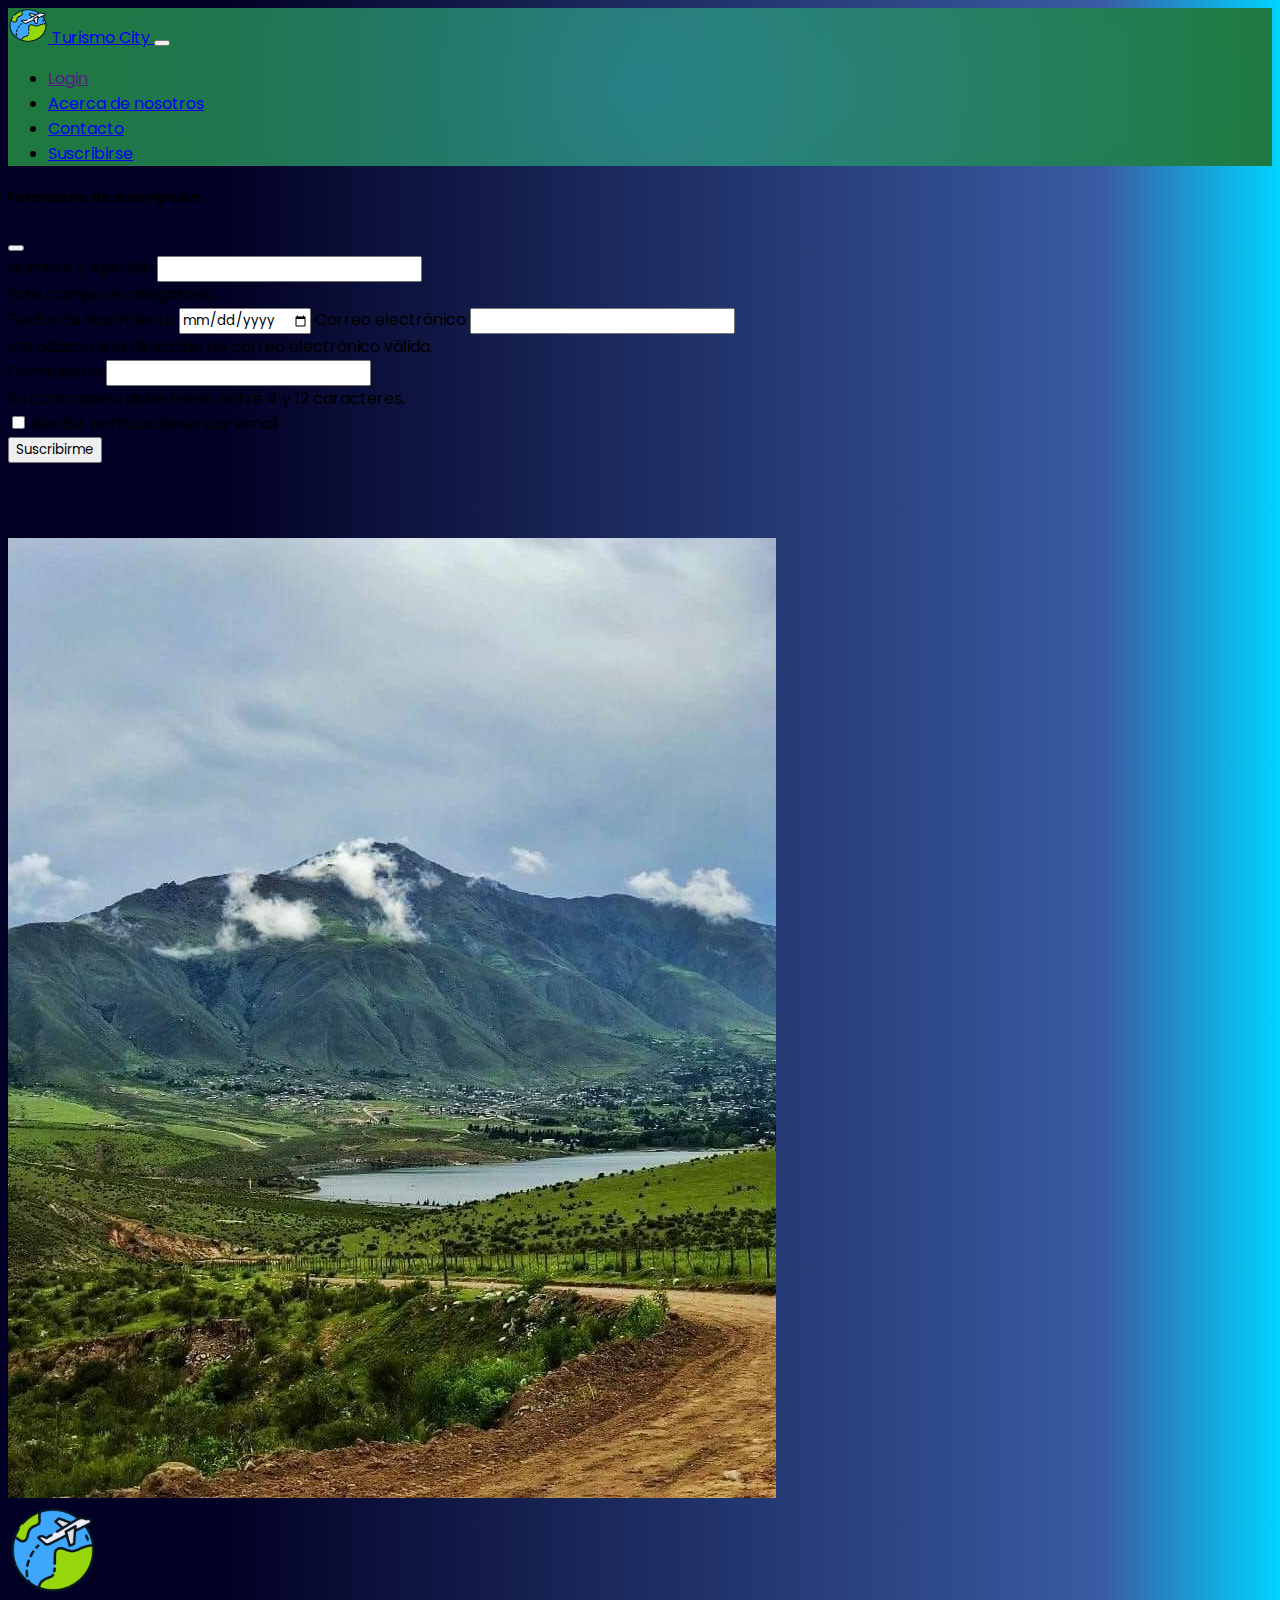
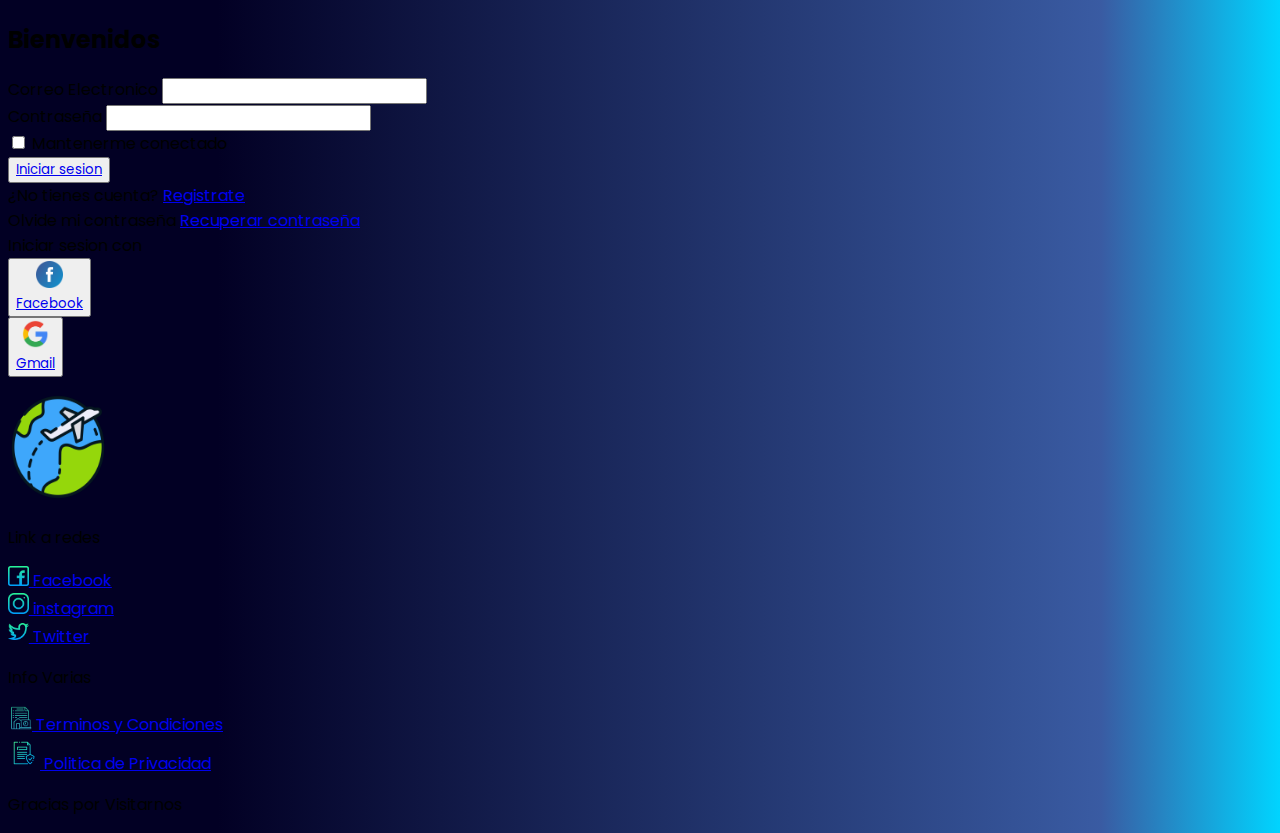
<file: formlogin/index.html>
<!DOCTYPE html>
<html lang="en">
<head>
    <meta charset="UTF-8">
    <meta http-equiv="X-UA-Compatible" content="IE=edge">
    <meta name="viewport" content="width=device-width, initial-scale=1.0">
    <link href="style.css" rel="stylesheet"/>
    <!-- CSS only -->
    <link rel="preconnect" href="https://fonts.googleapis.com">
    <link rel="preconnect" href="https://fonts.gstatic.com" crossorigin>
    <link href="https://fonts.googleapis.com/css2?family=Poppins:wght@200&display=swap" rel="stylesheet">
    <link rel="stylesheet" href="../footer/stylefooternuevo.css">
    <link href="https://cdn.jsdelivr.net/npm/bootstrap@5.1.3/dist/css/bootstrap.min.css" rel="stylesheet" integrity="sha384-1BmE4kWBq78iYhFldvKuhfTAU6auU8tT94WrHftjDbrCEXSU1oBoqyl2QvZ6jIW3" crossorigin="anonymous">
    <title>Turismo City</title>
    <link rel="shortcut icon" href="../naventradafinal/vuelo.png" type="image/x-icon">
    <!-- font-Google -->
    <link rel="preconnect" href="https://fonts.googleapis.com">
    <link rel="preconnect" href="https://fonts.gstatic.com" crossorigin>
    <link href="https://fonts.googleapis.com/css2?family=Poppins:wght@200&display=swap" rel="stylesheet">
</head>
<body>
  <!-- inicio navbar -->
<header>
        <nav class="navbar navbar-expand-lg fixed-top navbar-dark navcol">
          <div class="container-fluid">
              <a class="navbar-brand text-light" href="../index.html">
                  <img src="../naventradafinal/vuelo.png" alt="" width="40" height="35" class="d-inline-block align-text-top">
                  Turismo City
                </a>
            <button class="navbar-toggler" type="button" data-bs-toggle="collapse" data-bs-target="#navbarText" aria-controls="navbarText" aria-expanded="false" aria-label="Toggle navigation">
              <span class="navbar-toggler-icon"></span>
            </button>
            <div class="collapse navbar-collapse" id="navbarText">
              <ul class="navbar-nav ms-auto mb-2 mb-lg-0">
                <li class="nav-item">
                  <a class="nav-link text-light"  href="">Login</a>
                </li>
                <li class="nav-item">
                  <a class="nav-link text-light" href="../sobre-nosotros/sobrenosotros.html">Acerca de nosotros</a>
                </li>
                <li class="nav-item">
                  <a class="nav-link text-light" href="../contacto/contact.html">Contacto</a>
                </li>
                <li class="nav-item">
                  <div><a class="btn btn-warning fw-bold" data-bs-toggle="modal" data-bs-target="#exampleModal" href="#">Suscribirse</a></div>
                </li>
              </ul>
              
            </div>
          </div>
        </nav>
      
        <!-- Modal -->
      <div class="modal fade"  id="exampleModal" tabindex="-1" aria-labelledby="exampleModalLabel" aria-hidden="true">
      <div class="modal-dialog " >
        <div class="modal-content" >
          <div class="modal-header" >
            <h5 class="modal-title" id="exampleModalLabel">Formulario de suscripcion</h5>
            
            
            <button type="button" class="btn-close" data-bs-dismiss="modal" aria-label="Close"></button>
          </div>
          <div class="modal-body" >
              <form class="needs-validation" novalidate>
                  <div class="mb-3">
                      <label for="Nameid" class="form-label">Nombre y Apellido</label>
                      <input type="text" class="form-control" id="Nameid" required minlength="6" maxlength="20">
                      <div class="invalid-feedback">
                        Este campo es obligatorio.
                      </div>
                      <!-- <div class="valid-feedback">
                        Ok.
                      </div> -->
      
                      <label for="FechadeNac" class="form-label">Fecha de Nacimiento</label>
                      <input type="date" class="form-control" id="FechadeNac" required>
                      <!-- <div class="invalid-feedback">
                        Debes ser mayor de 18 años.
                      </div>
                      <div class="valid-feedback">
                        Ok.
                      </div> -->
                      <label for="Email" class="form-label">Correo electrónico</label>
                      <input type="email" class="form-control" id="Email" aria-describedby="emailHelp" required>
                  <div class="invalid-feedback">
                    Introduzca una dirección de correo electrónico válida.
                  </div>
                  <!-- <div class="valid-feedback">
                    Ok.
                  </div> -->
                  <div class="mb-3">
                     <label for="Pass" class="form-label">Contraseña</label>
                     <input type="password" class="form-control" id="Pass" required minlength="4" maxlength="12">
                  </div>
                  <div class="invalid-feedback">
                    Su contraseña debe tener entre 4 y 12 caracteres.
                  </div>
                  <!-- <div class="valid-feedback">
                    Ok.
                  </div> -->
                  <div class="mb-3 form-check">
                      <input type="checkbox" class="form-check-input" id="exampleCheck1">
                      <label class="form-check-label" for="exampleCheck1">Recibir notificaciones por email</label>
                    </div>
                    <div class="modal-footer">  
                      <button type="submit" class="btn btn-primary" >Suscribirme</button>
                    </div>
                </form>
          </div>
        
        </div>
      </div>
      </div>
        
      
      <!-- SCRIPTS -->
      <script>
      // Ejemplo de JavaScript inicial para deshabilitar el envío de formularios si hay campos no válidos
      (function () {
      'use strict'
      
      // Obtener todos los formularios a los que queremos aplicar estilos de validación de Bootstrap personalizados
      var forms = document.querySelectorAll('.needs-validation')
      
      // Bucle sobre ellos y evitar el envío
      Array.prototype.slice.call(forms)
      .forEach(function (form) {
        form.addEventListener('submit', function (event) {
          if (!form.checkValidity()) {
            event.preventDefault()
            event.stopPropagation()
          }
      
          form.classList.add('was-validated')
        }, false)
      })
      })()
      </script>
      
 </header>
 <!-- inicio formlogin -->
<section class="lugar">
    <div class="container w-75 shadow">
        <div class="row">
            <div class="col casa d-none d-lg-block col-md-5 col-lg-5 col-xl-6 rounded">
              <img class="img-fluid" src="../formlogin/fotologin.jpg" alt="" style="height: 100%;">
            </div>
            <div class="col bg-white p-5 rounded-end">
                <div class="text-center">
                    <img src="../naventradafinal/vuelo.png" width="90" alt="">
                </div>
                <h2 class="fw-bold text-center py-5">Bienvenidos</h2>


                <!-- LOGIN-->

                <form action="#">
                    <div class="mb-4">
                        <label for="email" class="form-label">Correo Electronico</label>
                        <input  type="email" class="form-control" name="email" required="">
                    </div>
                    <div class="mb-4">
                        <label for="password" class="form-label">Contraseña</label>
                        <input minlength="4" maxlength="12" type="password" class="form-control" name="password" required="">
                    </div>
                    <div class="mb-4 form-check">
                        <input type="checkbox" name="connected" class="form-check-input">
                        <label for="connected" class="form-check-label">Mantenerme conectado</label>
                    </div>
                    <div class="d-grid">
                        
                        <button type="submit" class="btn btn-primary"><a href="../index.html" class="text-light text-decoration-none">Iniciar sesion</a></button>
                    </div>
                    <div class="my-3">
                        <span>¿No tienes cuenta? <a href="../Pagina 404/cta.html">Registrate</a></span> <br>
                        <span>Olvide mi contraseña <a href="../Pagina 404/cta.html">Recuperar contraseña</a></span>

                    </div>
                 </form>

                 <!-- LOGIN CON REDES SOCIALES -->
                 <div class="container w-100 my-5">
                    <div class="row text-center">
                        <div class="col-12">Iniciar sesion con</div>
                    </div>
                    <div class="row">
                        <div class="col">
                            <button class="btn btn-outline-primary w-100 my-1">
                               <div class="row justify-content-center">
                            <div class="col-6 d-none d-lg-block">
                                <img src="./facebook.png" style="width: 1.7rem; height: 1.7rem;" alt="">
                            </div> 
                            <div class="col-12 col-md-10"><a class="text-dark fw-bold text-decoration-none" href="../Pagina 404/cta.html">Facebook</a>
                            </div>  
                            </div> 
                            </button>
                        </div>
                        <div class="col">
                          <button class="btn btn-outline-danger w-100 my-1">
                                <div class="row justify-content-center">
                             <div class="col-6 d-none d-lg-block">
                                 <img src="./google.png" style="width: 1.7rem; height: 1.7rem;" alt="">
                             </div> 
                             <div class="col-12 col-md-10 text-center"><a class="text-dark fw-bold text-decoration-none" href="../Pagina 404/cta.html">Gmail</a>
                             </div>  
                             </div> 
                             </button>
                        </div>
                    </div>

                 </div>
                </div>
        </div>
    </div>
 </section>  
<!-- inicio footer -->
 <footer>
  <div class="container-fluid">

    <div class="row p-4 pb-2 bg-dark text-white">
        <div class="col-xs-12 col-md-3 col-lg-3 d-flex align-items-end">   
            <img class="imgfooter" src="../naventradafinal/vuelo.png" alt="">
        </div>
    
        <div class="col-xs-12 col-md-3 col-lg-3">   
            <p class="h4 mb-4">Link a redes</p>
            <div class="mb-3">
                <a class="text-secondary text-decoration-none" href="../Pagina 404/cta.html"><img class="" src="../footer/img/facebook.png" alt="" style="width: 1.3rem; height: 1.3rem;"> Facebook</a>
            </div>
            <div class="mb-3">
                <a class="text-secondary text-decoration-none" href="../Pagina 404/cta.html"><img class="" src="../footer/img/instagram (1).png" alt="" style="width: 1.3rem; height: 1.3rem;"> instagram</a>
            </div>
            <div class="mb-3">
                <a class="text-secondary text-decoration-none" href="../Pagina 404/cta.html"><img class="" src="../footer/img/twitter.png" alt="" style="width: 1.3rem; height: 1.3rem;"> Twitter</a>
            </div>
            
        </div>
        <div class="col-xs-12 col-md-3 col-lg-3">   
            <p class="h4 mb-4">Info Varias</p>
            <div class="mb-3">
                <a class="text-secondary text-decoration-none" href="../Pagina 404/cta.html"><img class="" src="../footer/img/terms-and-conditions.png" alt="" style="width: 1.5rem; height: 1.5rem;"> Terminos y Condiciones</a>
            </div>
            <div class="mb-3">
                <a class="text-secondary text-decoration-none" href="../Pagina 404/cta.html"><img class="" src="../footer/img/insurance.png" alt="" style="width: 2rem; height: 2rem;"> Politica de Privacidad</a>
            </div>
        </div>
        <div class="col-xs-12 pt-4">
            <p class="text-white text-center">Gracias por Visitarnos</p>
        </div>
    </div>
</div>
</footer>



    <!-- JavaScript Bundle with Popper -->
<script src="https://cdn.jsdelivr.net/npm/bootstrap@5.1.3/dist/js/bootstrap.bundle.min.js" integrity="sha384-ka7Sk0Gln4gmtz2MlQnikT1wXgYsOg+OMhuP+IlRH9sENBO0LRn5q+8nbTov4+1p" crossorigin="anonymous"></script>
</body>
</html>
</file>
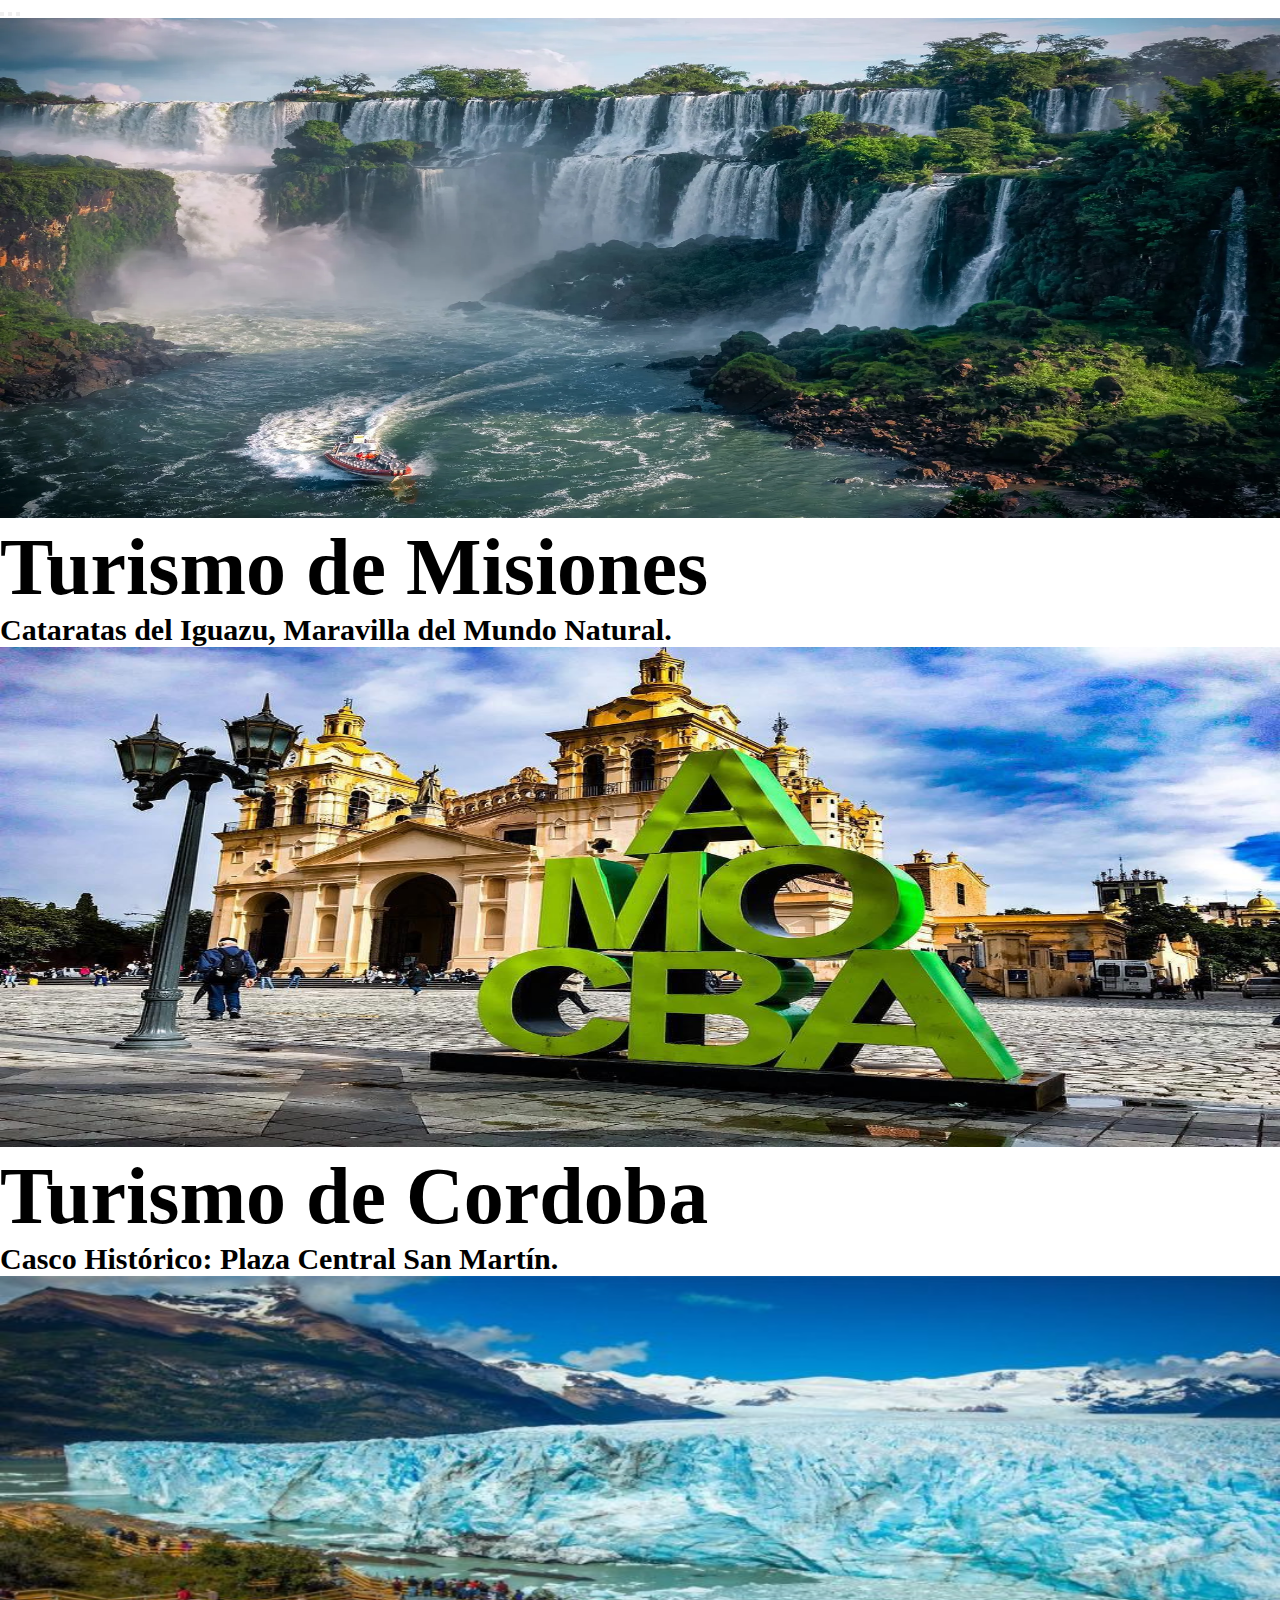
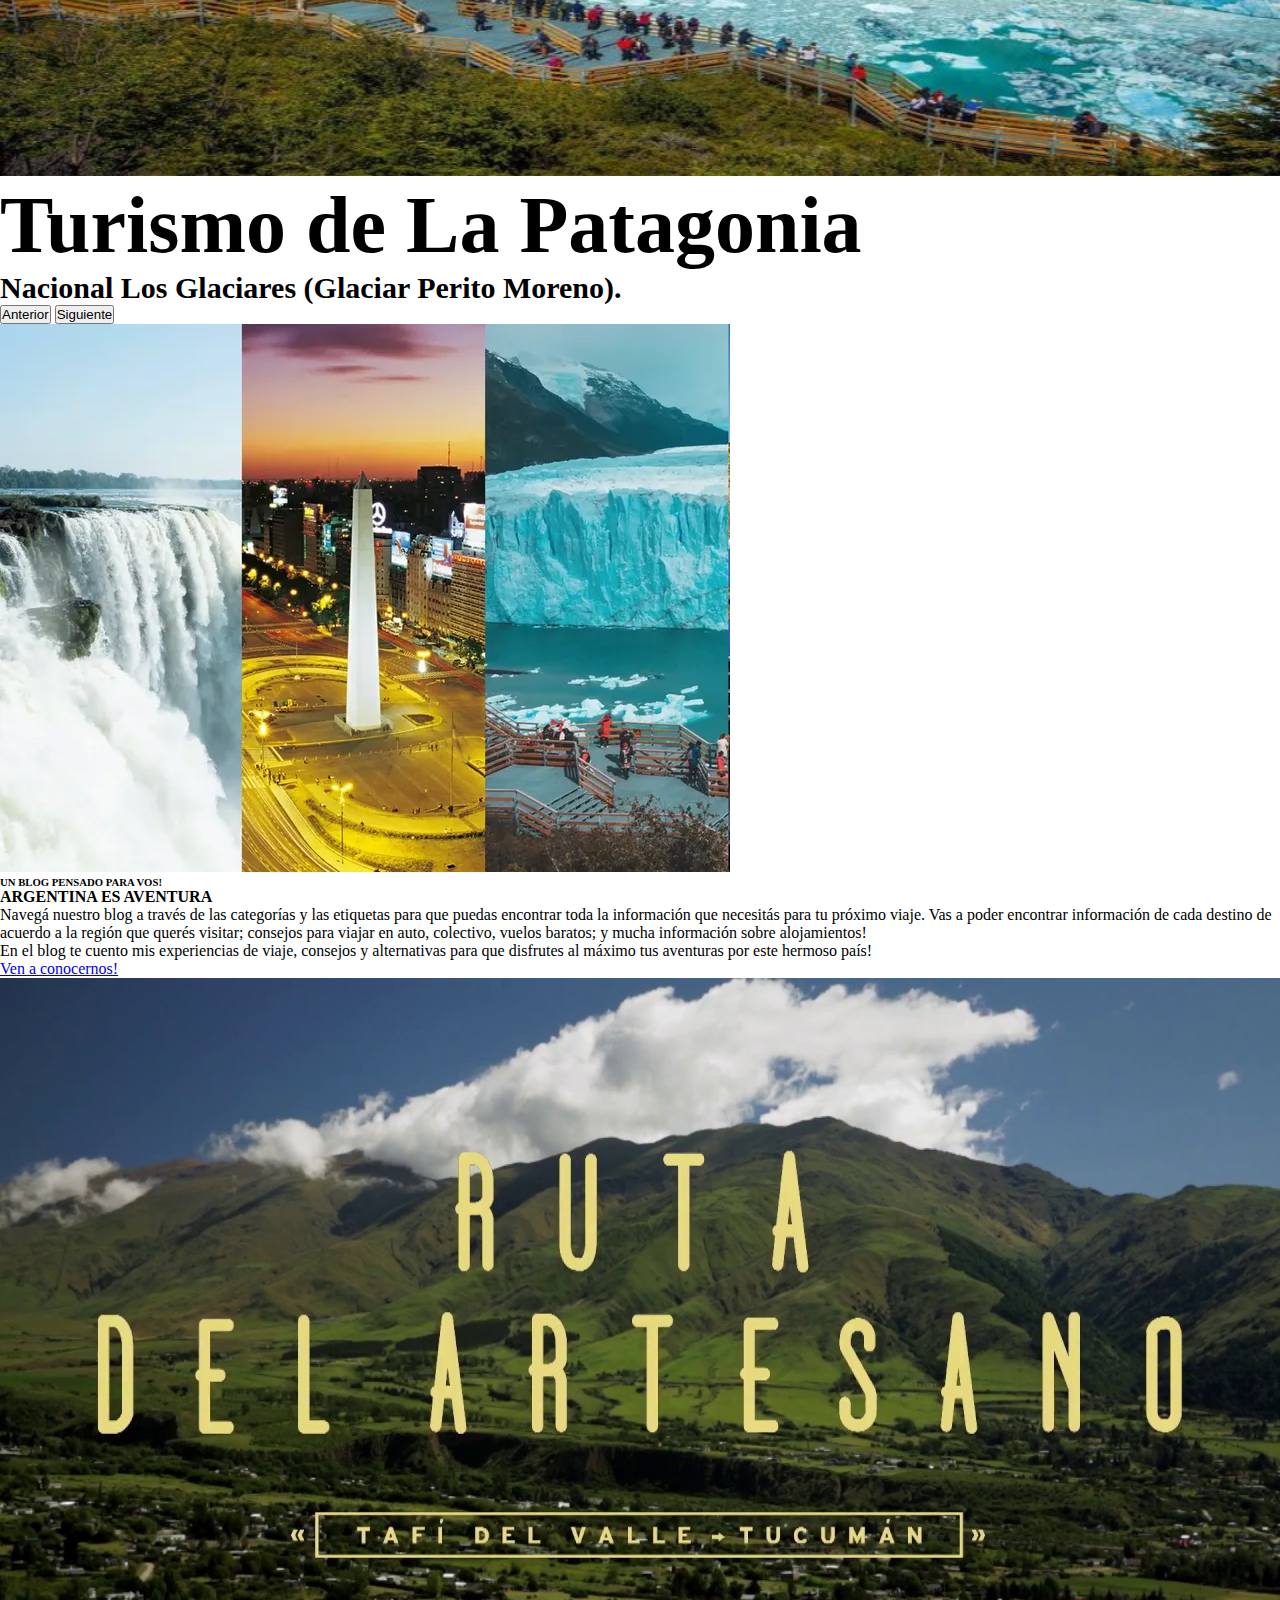
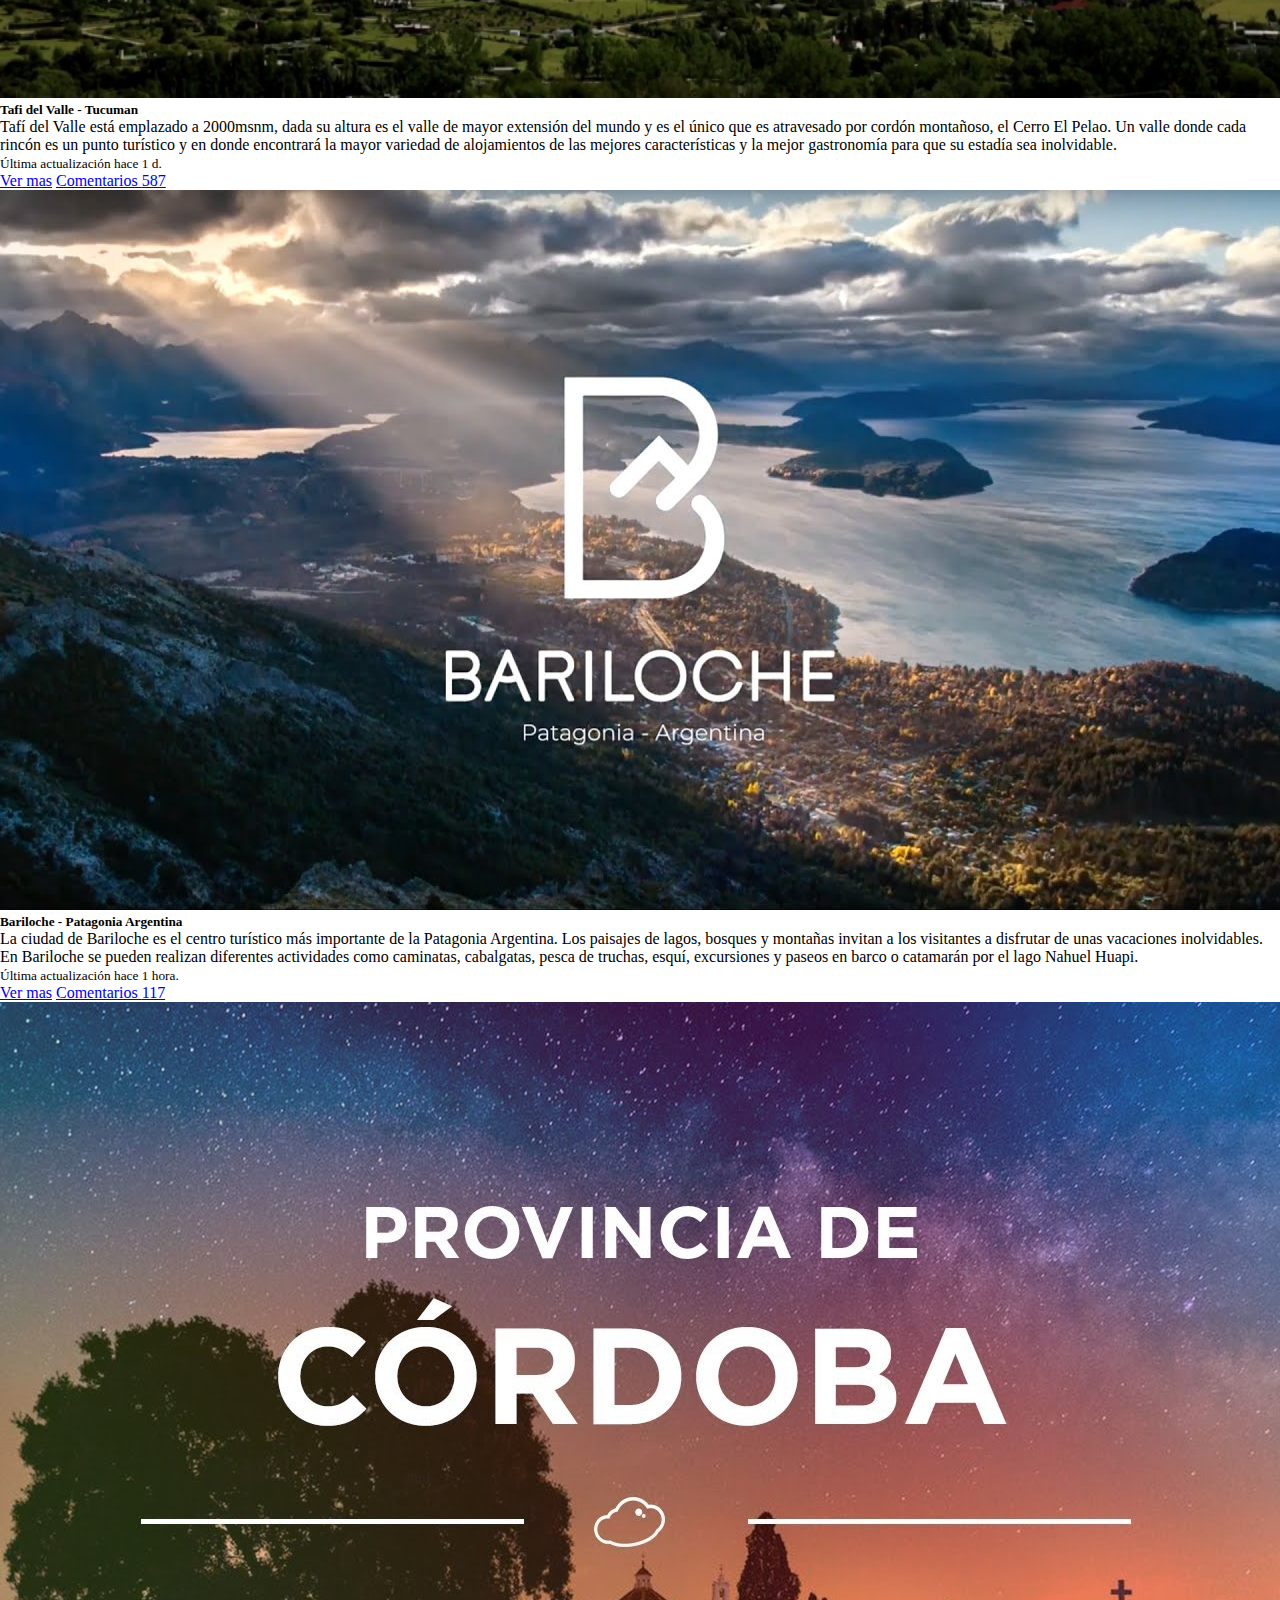
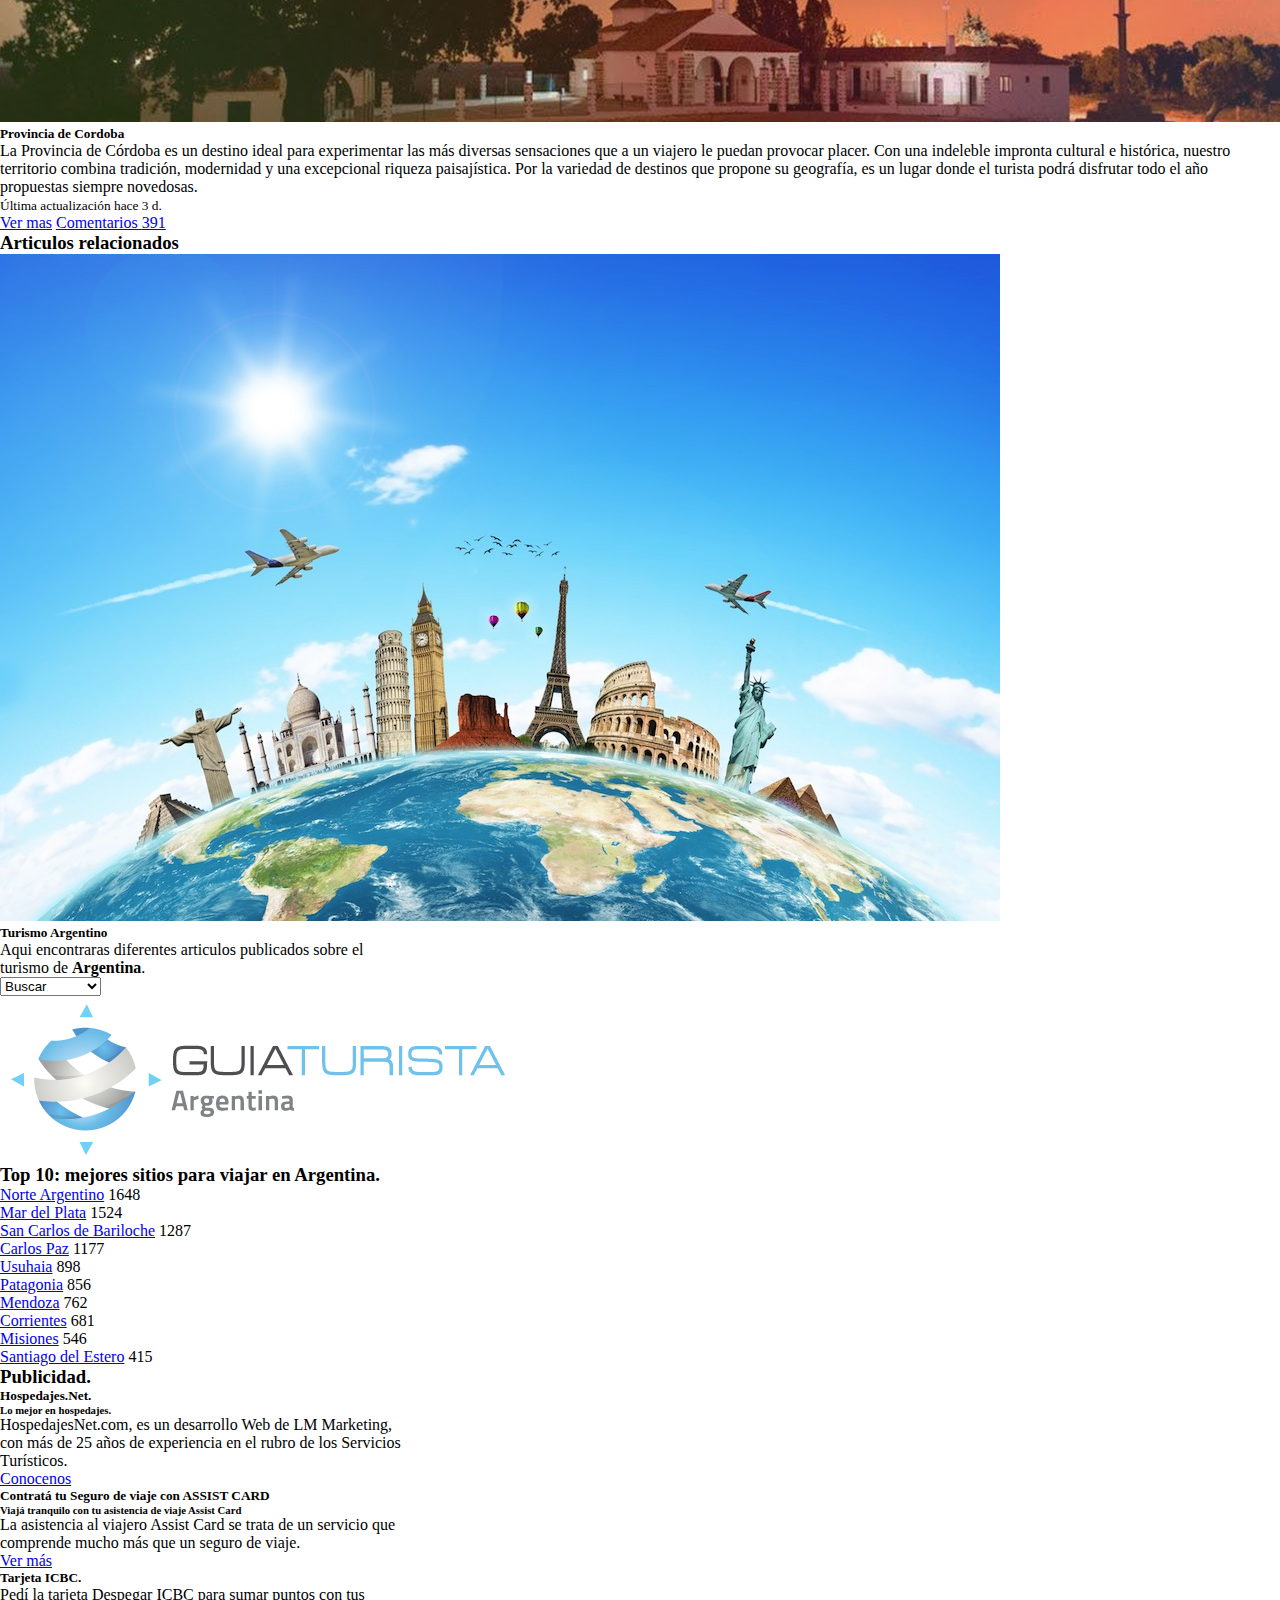
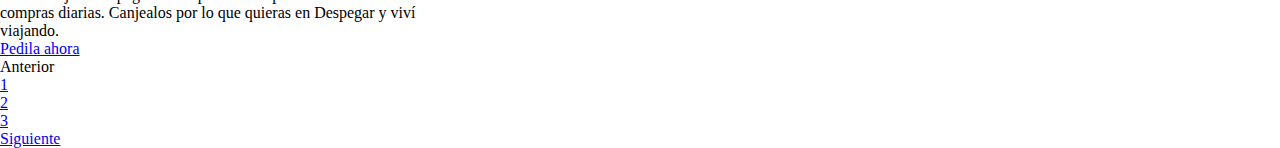
<file: pagina principal diego/index.html>
<!DOCTYPE html>
<html lang="en">
<head>
    <meta charset="UTF-8">
    <meta http-equiv="X-UA-Compatible" content="IE=edge">
    <meta name="viewport" content="width=device-width, initial-scale=1.0">
    <link href="https://cdn.jsdelivr.net/npm/bootstrap@5.2.2/dist/css/bootstrap.min.css" rel="stylesheet" integrity="sha384-Zenh87qX5JnK2Jl0vWa8Ck2rdkQ2Bzep5IDxbcnCeuOxjzrPF/et3URy9Bv1WTRi" crossorigin="anonymous">
    <link rel="stylesheet" href="./style.css">
    <title>Document</title>
</head>

<body>
    <!-- Presentacion -->
    <!-- <section class="presentacion-blog">
        <div class="container-fluid">
            <img src="./logo-turismo-blog.png" class="rounded float-start logo-blog" alt="">
            <h2 class="titulo-blog">Turismo Argentino</h2>
            <p class="subtitulo-blog">Argentina es aventura</p>
        </div>
    </section> -->
    <!-- Presentacion -->

    <!-- Slider -->
    <div class="container-fluid">
        <div id="carouselExampleCaptions" class="carousel slide" data-bs-ride="carousel">
            <div class="carousel-indicators">
                <button type="button" data-bs-target="#carouselExampleCaptions" data-bs-slide-to="0" class="active" aria-current="true" aria-label="Slide 1"></button>
                <button type="button" data-bs-target="#carouselExampleCaptions" data-bs-slide-to="1" aria-label="Slide 2"></button>
                <button type="button" data-bs-target="#carouselExampleCaptions" data-bs-slide-to="2" aria-label="Slide 3"></button>
            </div>
            <div class="carousel-inner">
                <div class="carousel-item carimg active">
                <img src="./cataratas3.webp" class="d-block w-100" alt="...">
                <div class="carousel-caption d-none d-md-block">
                    <h3 class="img-title">Turismo de Misiones</h3>
                    <p class="text-light bg-dark img-subtitle"><strong>Cataratas del Iguazu, Maravilla del Mundo Natural.</strong></p>
                </div>
            </div>
            <div class="carousel-item carimg">
                <img src="./cordoba.jpg" class="d-block w-100" alt="...">
                <div class="carousel-caption d-none d-md-block">
                    <h3 class="img-title">Turismo de Cordoba</h3>
                    <p class="text-light bg-dark img-subtitle"><strong>Casco Histórico: Plaza Central San Martín.</strong></p>
                </div>
            </div>
            <div class="carousel-item carimg">
                <img src="./Galciar.jpg" class="d-block w-100" alt="...">
                <div class="carousel-caption d-none d-md-block">
                    <h3 class="img-title">Turismo de La Patagonia</h3>
                    <p class="text-light bg-dark img-subtitle"><strong> Nacional Los Glaciares (Glaciar Perito Moreno).</strong></p>
                </div>
            </div>
            </div>
            <button class="carousel-control-prev" type="button" data-bs-target="#carouselExampleCaptions" data-bs-slide="prev">
                <span class="carousel-control-prev-icon" aria-hidden="true"></span>
                <span class="visually-hidden">Anterior</span>
            </button>
            <button class="carousel-control-next" type="button" data-bs-target="#carouselExampleCaptions" data-bs-slide="next">
                <span class="carousel-control-next-icon" aria-hidden="true"></span>
                <span class="visually-hidden">Siguiente</span>
            </button>
        </div>
    
    </div>
    <!-- Slider -->

    <!-- Bienvenida -->
    <div class="container">
        <div class="row g-0 bg-light">
            <div class="col-xs-12 col-md-6 mb-md-0 p-md-4">
                <img src="./presentaciones.webp" class="w-75 rounded-pill" alt="">
                
            </div>
            <div class="col-xs-12 col-md-6 p-5 ps-md-0">
                <h6>UN BLOG PENSADO PARA VOS!</h6>
                <h4 class="mt-0">ARGENTINA ES AVENTURA</h4>
                <p>Navegá nuestro blog a través de las categorías y las etiquetas para que puedas encontrar toda la información que necesitás para tu próximo viaje. Vas a poder encontrar información de cada destino de acuerdo a la región que querés visitar; consejos para viajar en auto, colectivo, vuelos baratos; y mucha información sobre alojamientos!</p>
                <p>En el blog te cuento mis experiencias de viaje, consejos y alternativas para que disfrutes al máximo tus aventuras por este hermoso país!</p>
                <a href="#" class="btn btn-primary btn-lg border border-5 rounded-pill">Ven a conocernos!</a>
            </div>
        </div>
    </div> 
    <!-- Bienvenida -->

    <!-- Cuerpo de Pagina -->
    <div class="container">
        <div class="row">
            <div class="col-xs-12 col-md-8">
                <div class="card bg-info mt-2">
                    <img src="./tucuman-tafi.jpg" class="card-img-top" alt="...">
                    <div class="card-body">
                        <h5 class="card-title">Tafi del Valle - Tucuman</h5>
                        <p class="card-text">Tafí del Valle está emplazado a 2000msnm, dada su altura es el valle de mayor extensión del mundo y es el único que es atravesado por cordón montañoso, el Cerro El Pelao. Un valle donde cada rincón es un punto turístico y en donde encontrará la mayor variedad de alojamientos de las mejores características y la mejor gastronomía para que su estadía sea inolvidable.</p>
                        <p class="card-text"><small class="text-muted">Última actualización hace 1 d.</small></p>
                        <a href="#" class="btn btn-primary">Ver mas</a>
                        <a href="#" class="btn btn-success">Comentarios <span class="badge">587</span></a>
                    </div>
                </div>
                <div class="card bg-info mt-2">
                    <img src="./bariloche.jpg" class="card-img-top" alt="">
                    <div class="card-body">
                        <h5 class="card-title">Bariloche - Patagonia Argentina</h5>
                        <p class="card-text">La ciudad de Bariloche es el centro turístico más importante de la Patagonia Argentina. Los paisajes de lagos, bosques y montañas invitan a los visitantes a disfrutar de unas vacaciones inolvidables. En Bariloche se pueden realizan diferentes actividades como caminatas, cabalgatas, pesca de truchas, esquí, excursiones y paseos en barco o catamarán por el lago Nahuel Huapi.</p>
                        <p class="card-text"><small class="text-muted">Última actualización hace 1 hora.</small></p>
                        <a href="#" class="btn btn-primary">Ver mas</a>
                        <a href="#" class="btn btn-success">Comentarios <span class="badge">117</span></a>
                    </div>
                </div>
                <div class="card bg-info mt-2 mb-2">
                    <img src="./prov de cordoba.jpg" class="card-img-top" alt="">
                    <div class="card-body">
                        <h5 class="card-title">Provincia de Cordoba</h5>
                        <p class="card-text">La Provincia de Córdoba es un destino ideal para experimentar las más diversas sensaciones que a un viajero le puedan provocar placer. Con una indeleble impronta cultural e histórica, nuestro territorio combina tradición, modernidad y una excepcional riqueza paisajística. Por la variedad de destinos que propone su geografía, es un lugar donde el turista podrá disfrutar todo el año propuestas siempre novedosas.</p>
                        <p class="card-text"><small class="text-muted">Última actualización hace 3 d.</small></p>
                        <a href="#" class="btn btn-primary">Ver mas</a>
                        <a href="#" class="btn btn-success">Comentarios <span class="badge">391</span></a>
                    </div>
                </div>
            </div>
            <div class="col-xs-10 col-md-3">
                <div class="card mt-2" style="width: 26rem;">
                    <h3 class="text-center">Articulos relacionados</h3>
                    <img src="./turismo.jpg" class="card-img-top" alt="">
                    <div class="card-body">
                        <h5 class="card-title">Turismo Argentino</h5>
                        <p class="card-text">Aqui encontraras diferentes articulos publicados sobre el turismo de <strong>Argentina</strong>.</p>
                        <select class="form-select" aria-label="Default select example">
                            <option selected>Buscar</option>
                            <option value="1">Usuhaia</option>
                            <option value="2">Bariloche</option>
                            <option value="3">Carlos Paz</option>
                            <option value="4">Mar del Plata</option>
                            <option value="5">Tilcara</option>
                            <option value="6">Cataratas</option>
                            <option value="7">Neuquen</option>
                        </select>
                    </div>
                    <img src="./guia-turista.png" class="card-img-top" alt="">
                </div>
                <div class="col-xs-10 col-md-3">
                    <div class="card bg-info mt-3" style="width: 26rem;">
                        <h3 class="text-center">Top 10: mejores sitios para viajar en Argentina.</h3>
                        <ul class="list-group">
                            <li class="list-group-item d-flex justify-content-between align-items-center">
                                <a href="#">Norte Argentino</a> 
                                <span class="badge bg-primary rounded-pill">1648</span>
                            </li>
                            <li class="list-group-item d-flex justify-content-between align-items-center">
                                <a href="#">Mar del Plata</a>
                                <span class="badge bg-primary rounded-pill">1524</span>
                            </li>
                            <li class="list-group-item d-flex justify-content-between align-items-center">
                                <a href="#">San Carlos de Bariloche</a>
                                <span class="badge bg-primary rounded-pill">1287</span>
                            </li>
                            <li class="list-group-item d-flex justify-content-between align-items-center">
                                <a href="#">Carlos Paz</a>
                                <span class="badge bg-primary rounded-pill">1177</span>
                            </li>
                            <li class="list-group-item d-flex justify-content-between align-items-center">
                                <a href="#">Usuhaia</a>
                                <span class="badge bg-primary rounded-pill">898</span>
                            </li>
                            <li class="list-group-item d-flex justify-content-between align-items-center">
                                <a href="#">Patagonia</a>
                                <span class="badge bg-primary rounded-pill">856</span>
                            </li>
                            <li class="list-group-item d-flex justify-content-between align-items-center">
                                <a href="#">Mendoza</a>
                                <span class="badge bg-primary rounded-pill">762</span>
                            </li>
                            <li class="list-group-item d-flex justify-content-between align-items-center">
                                <a href="#">Corrientes</a>
                                <span class="badge bg-primary rounded-pill">681</span>
                            </li>
                            <li class="list-group-item d-flex justify-content-between align-items-center">
                                <a href="#">Misiones</a>
                                <span class="badge bg-primary rounded-pill">546</span>
                            </li>
                            <li class="list-group-item d-flex justify-content-between align-items-center">
                                <a href="#">Santiago del Estero</a>
                                <span class="badge bg-primary rounded-pill">415</span>
                            </li>
                        </ul>
                    </div>
                </div>
                <div class="col-xs-10 col-md-3 d-none mt-5 d-sm-block">
                    <div class="text-center">
                        <h3>Publicidad.</h3>
                        <div class="card" style="width: 26rem;">
                            <div class="card-body">
                                <h5 class="card-title">Hospedajes.Net.</h5>
                                <h6 class="card-subtitle mb-2 text-muted">Lo mejor en hospedajes.</h6>
                                <p class="card-text">HospedajesNet.com, es un desarrollo Web de LM Marketing, con más de 25 años de experiencia en el rubro de los Servicios Turísticos.</p>
                                <a href="#" class="card-link">Conocenos</a>
                            </div>
                        </div>
                        <div class="card mt-2" style="width: 26rem;">
                            <div class="card-body">
                                <h5 class="card-title">Contratá tu Seguro de viaje con ASSIST CARD</h5>
                                <h6 class="card-subtitle mb-2 text-muted">Viajá tranquilo con tu asistencia de viaje Assist Card</h6>
                                <p class="card-text">La asistencia al viajero Assist Card se trata de un servicio que comprende mucho más que un seguro de viaje.</p>
                                <a href="#" class="card-link">Ver más</a>
                            </div>
                        </div>
                        <div class="card mt-2" style="width: 26rem;">
                            <div class="card-body">
                                <h5 class="card-title">Tarjeta ICBC.</h5>
                                <p class="card-text">Pedí la tarjeta Despegar ICBC para sumar puntos con tus compras diarias.
                                    Canjealos por lo que quieras en Despegar y viví viajando.</p>
                                <a href="#" class="card-link">Pedila ahora</a>
                            </div>
                        </div>
                    </div>
                    
                </div>
                
            </div>
        </div>
        <nav aria-label="...">
            <ul class="pagination justify-content-center">
                <li class="page-item">
                    <a class="page-link">Anterior</a>
                </li>
                <li class="page-item active"><a class="page-link" href="#">1</a></li>
                <li class="page-item" aria-current="page">
                    <a class="page-link" href="#">2</a>
                </li>
                <li class="page-item"><a class="page-link" href="#">3</a></li>
                <li class="page-item">
                    <a class="page-link" href="#">Siguiente</a>
                </li>
            </ul>
        </nav>
    </div>
    <!-- Cuerpo de Pagina -->
    
        
    






















<script src="https://cdn.jsdelivr.net/npm/bootstrap@5.2.2/dist/js/bootstrap.bundle.min.js" integrity="sha384-OERcA2EqjJCMA+/3y+gxIOqMEjwtxJY7qPCqsdltbNJuaOe923+mo//f6V8Qbsw3" crossorigin="anonymous"></script>
</body>
</html>
</file>
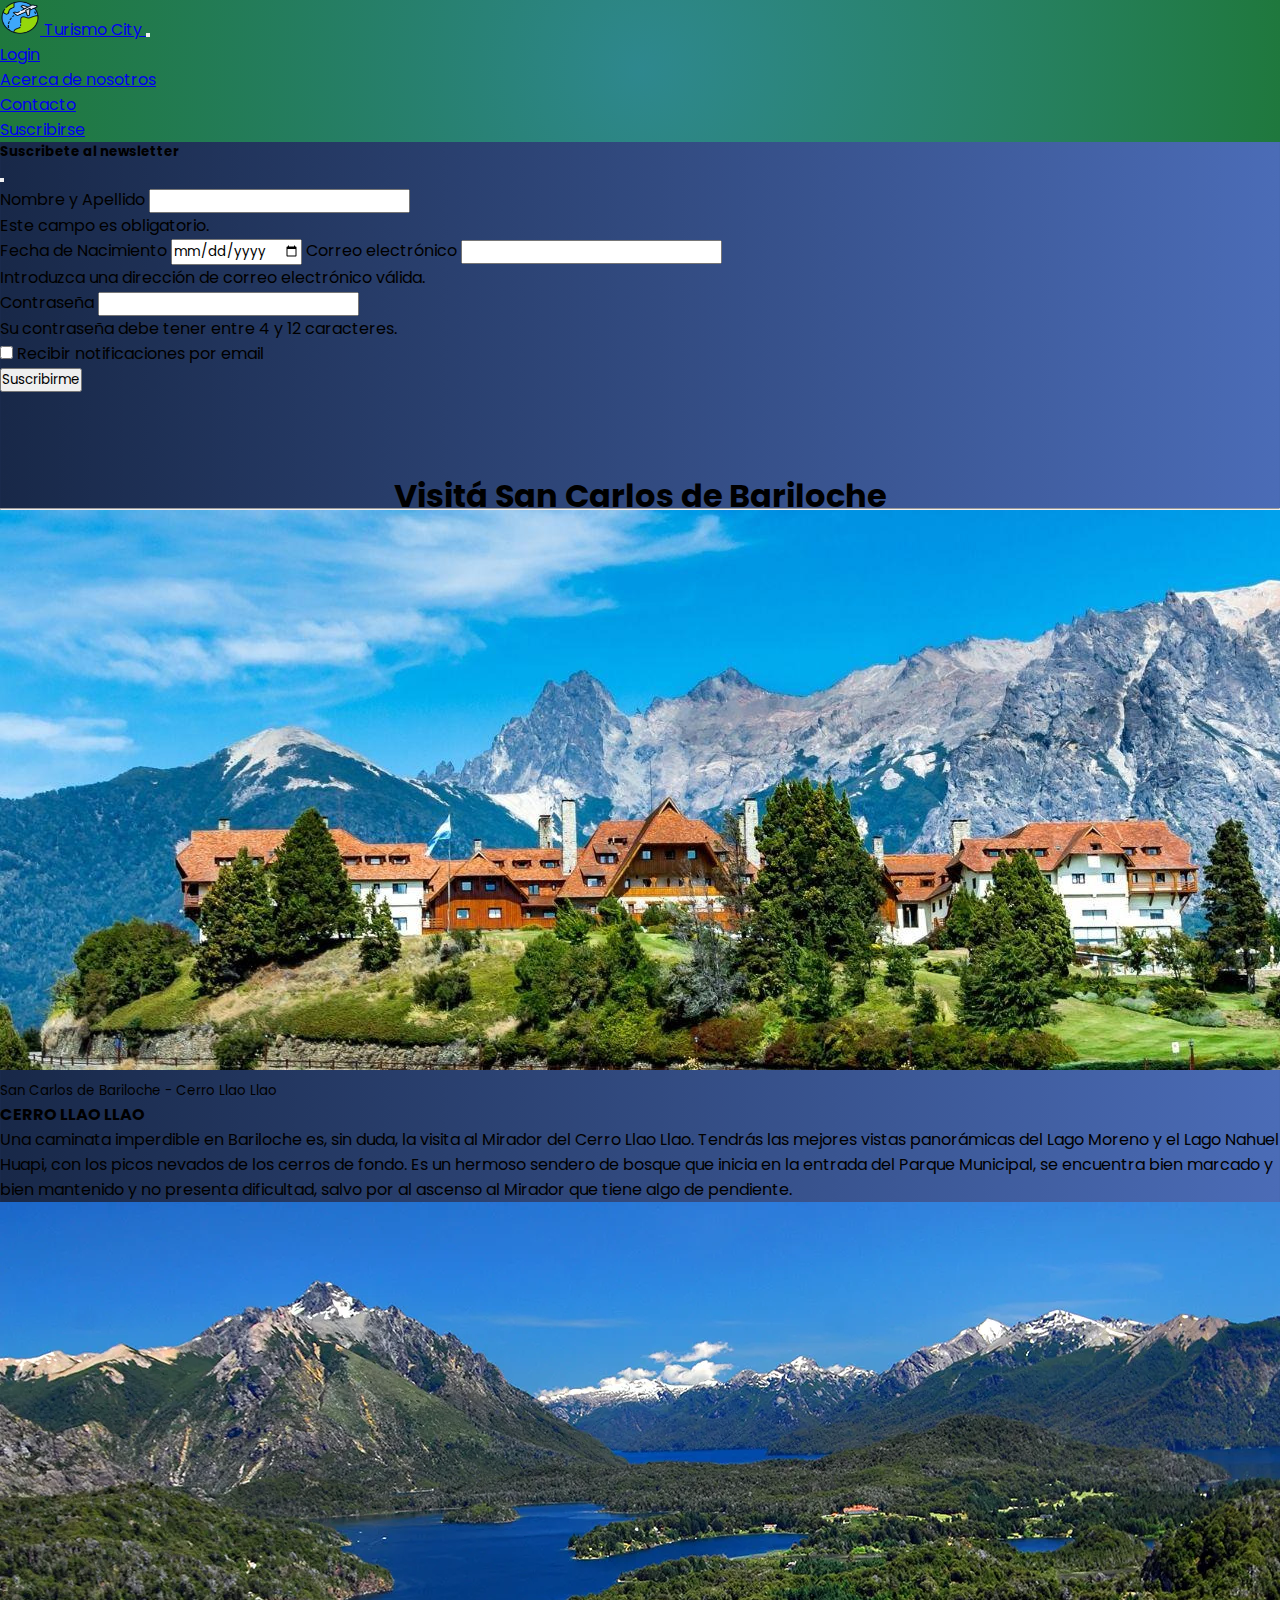
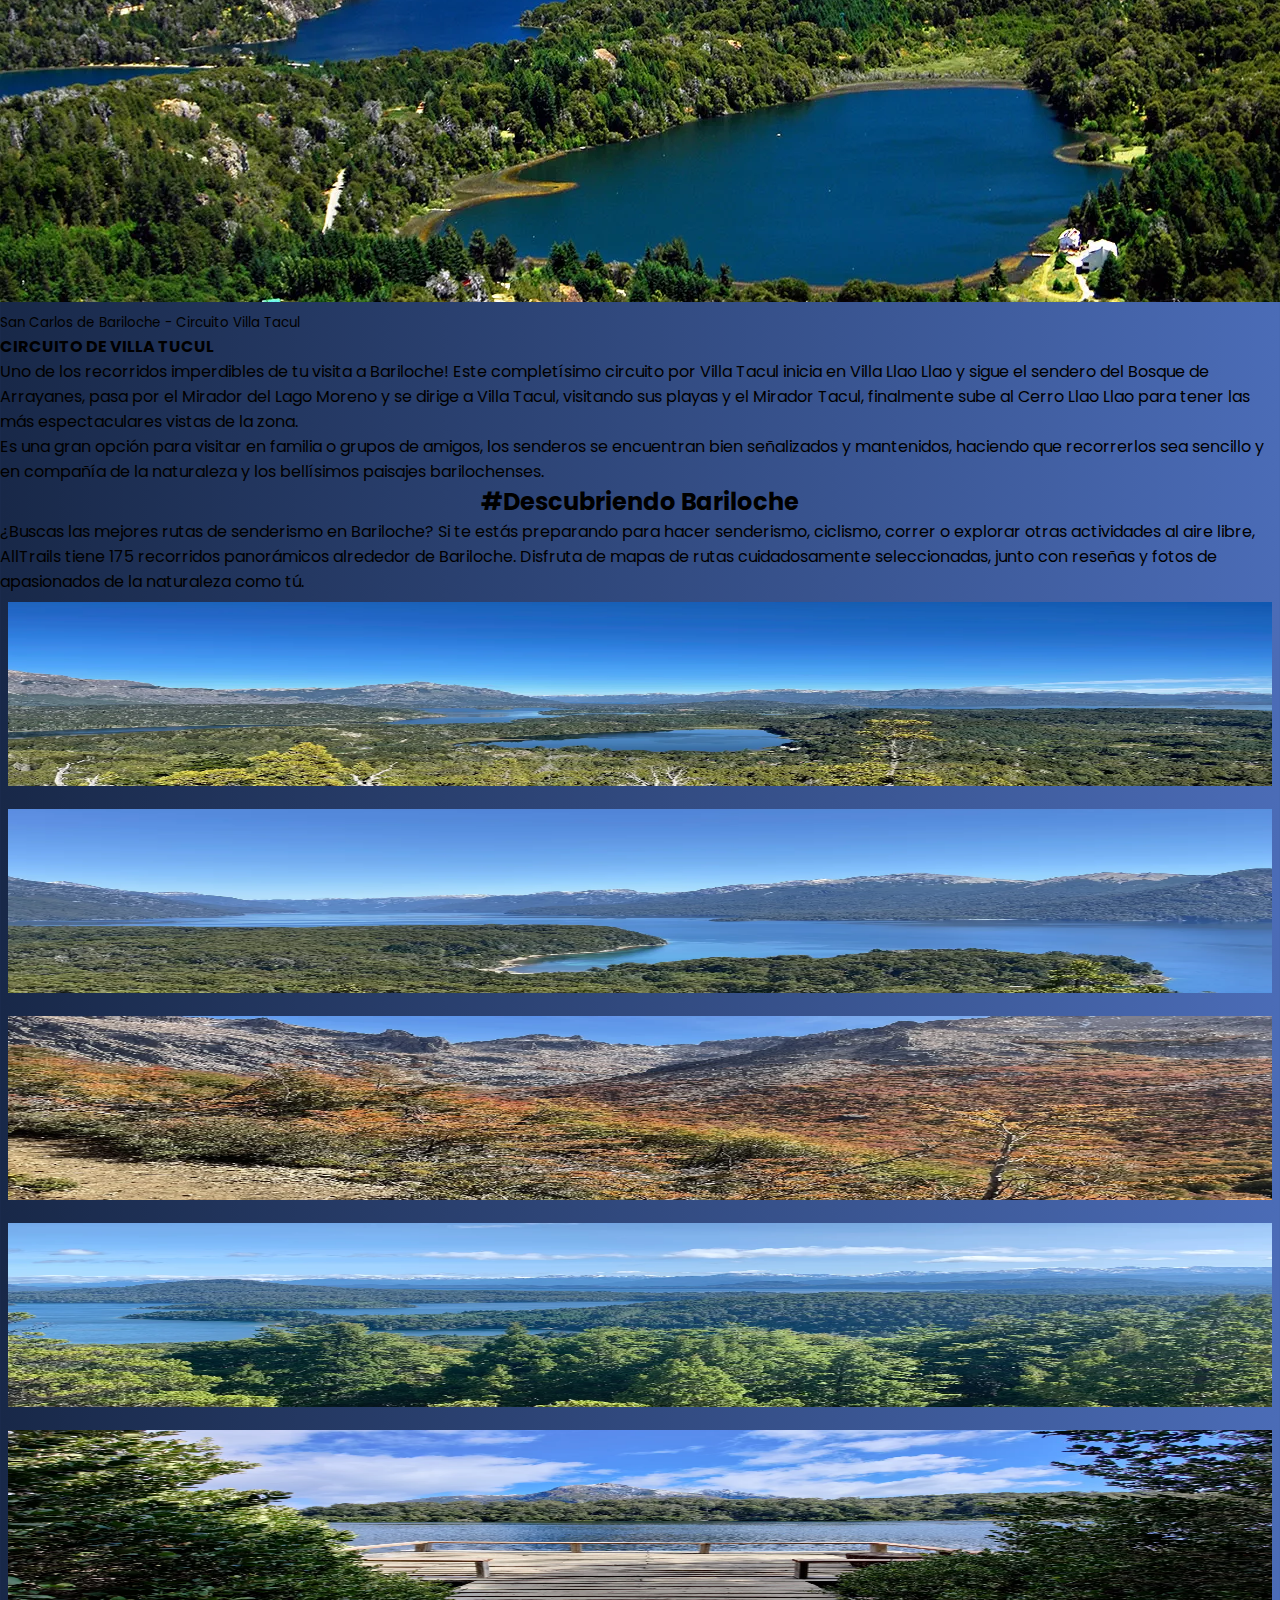
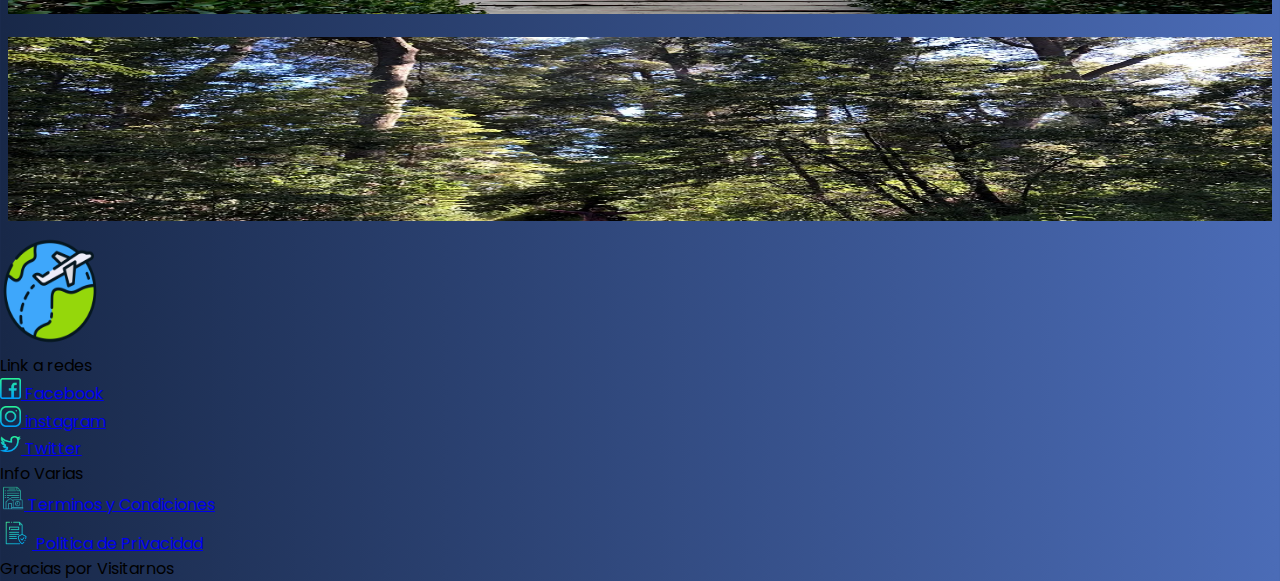
<file: Bariloche/bariloche.html>
<!DOCTYPE html>
<html lang="en">
<head>
    <meta charset="UTF-8">
    <meta http-equiv="X-UA-Compatible" content="IE=edge">
    <meta name="viewport" content="width=device-width, initial-scale=1.0">
    <link rel="stylesheet" href="../stylee.css">
    <link rel="stylesheet" href="../footer/stylefooternuevo.css">
    <link href="https://cdn.jsdelivr.net/npm/bootstrap@5.2.2/dist/css/bootstrap.min.css" rel="stylesheet" integrity="sha384-Zenh87qX5JnK2Jl0vWa8Ck2rdkQ2Bzep5IDxbcnCeuOxjzrPF/et3URy9Bv1WTRi" crossorigin="anonymous">
    <link rel="stylesheet" href="../Bariloche/style.css">
    <title>Turismo City</title>
    <link rel="shortcut icon" href="../naventradafinal/vuelo.png" type="image/x-icon">
    <!-- font-Google -->
    <link rel="preconnect" href="https://fonts.googleapis.com">
    <link rel="preconnect" href="https://fonts.gstatic.com" crossorigin>
    <link href="https://fonts.googleapis.com/css2?family=Poppins:wght@200&display=swap" rel="stylesheet">
</head>
<body>
    <!-- inicio navbar -->
<header>
        <nav class="navbar navbar-expand-lg fixed-top navcol navbar-dark">
          <div class="container-fluid">
              <a class="navbar-brand text-light" href="../index.html">
                  <img src="../naventradafinal/vuelo.png" alt="" width="40" height="35" class="d-inline-block align-text-top">
                  Turismo City
                </a>
            <button class="navbar-toggler" type="button" data-bs-toggle="collapse" data-bs-target="#navbarText" aria-controls="navbarText" aria-expanded="false" aria-label="Toggle navigation">
              <span class="navbar-toggler-icon"></span>
            </button>
            <div class="collapse navbar-collapse" id="navbarText">
              <ul class="navbar-nav ms-auto mb-2 mb-lg-0">
                <li class="nav-item">
                  <a class="text-light nav-link"  href="../formlogin/index.html">Login</a>
                </li>
                <li class="nav-item">
                  <a class="nav-link text-light" href="../sobre-nosotros/sobrenosotros.html">Acerca de nosotros</a>
                </li>
                <li class="nav-item">
                  <a class="nav-link text-light" href="../contacto/contact.html">Contacto</a>
                </li>
                <li class="nav-item">
                  <div><a class="btn btn-warning fw-bold" data-bs-toggle="modal" data-bs-target="#exampleModal" href="#">Suscribirse</a></div>
                </li>
              </ul>
              
            </div>
          </div>
        </nav>
      
        <!-- Modal -->
      <div class="modal fade"  id="exampleModal" tabindex="-1" aria-labelledby="exampleModalLabel" aria-hidden="true">
      <div class="modal-dialog" >
        <div class="modal-content">
          <div class="modal-header">
            <h5 class="modal-title" id="exampleModalLabel">Suscribete al newsletter</h5>
            
            
            <button type="button" class="btn-close" data-bs-dismiss="modal" aria-label="Close"></button>
          </div>
          <div class="modal-body" >
              <form class="needs-validation" novalidate>
                  <div class="mb-3">
                      <label for="Nameid" class="form-label">Nombre y Apellido</label>
                      <input type="text" class="form-control" id="Nameid" required minlength="6" maxlength="20">
                      <div class="invalid-feedback">
                        Este campo es obligatorio.
                      </div>
                      <!-- <div class="valid-feedback">
                        Ok.
                      </div> -->
      
                      <label for="FechadeNac" class="form-label">Fecha de Nacimiento</label>
                      <input type="date" class="form-control" id="FechadeNac" required>
                      <!-- <div class="invalid-feedback">
                        Debes ser mayor de 18 años.
                      </div>
                      <div class="valid-feedback">
                        Ok.
                      </div> -->
                      <label for="Email" class="form-label">Correo electrónico</label>
                      <input type="email" class="form-control" id="Email" aria-describedby="emailHelp" required>
                  <div class="invalid-feedback">
                    Introduzca una dirección de correo electrónico válida.
                  </div>
                  <!-- <div class="valid-feedback">
                    Ok.
                  </div> -->
                  <div class="mb-3">
                     <label for="Pass" class="form-label">Contraseña</label>
                     <input type="password" class="form-control" id="Pass" required minlength="4" maxlength="12">
                  </div>
                  <div class="invalid-feedback">
                    Su contraseña debe tener entre 4 y 12 caracteres.
                  </div>
                  <!-- <div class="valid-feedback">
                    Ok.
                  </div> -->
                  <div class="mb-3 form-check">
                      <input type="checkbox" class="form-check-input" id="exampleCheck1">
                      <label class="form-check-label" for="exampleCheck1">Recibir notificaciones por email</label>
                    </div>
                    <div class="modal-footer">  
                      <button type="submit" class="btn btn-primary" >Suscribirme</button>
                    </div>
                </form>
          </div>
        
        </div>
      </div>
      </div>
        
      
      <!-- SCRIPTS -->
      <script>
      // Ejemplo de JavaScript inicial para deshabilitar el envío de formularios si hay campos no válidos
      (function () {
      'use strict'
      
      // Obtener todos los formularios a los que queremos aplicar estilos de validación de Bootstrap personalizados
      var forms = document.querySelectorAll('.needs-validation')
      
      // Bucle sobre ellos y evitar el envío
      Array.prototype.slice.call(forms)
      .forEach(function (form) {
        form.addEventListener('submit', function (event) {
          if (!form.checkValidity()) {
            event.preventDefault()
            event.stopPropagation()
          }
      
          form.classList.add('was-validated')
        }, false)
      })
      })()
      </script>
      
  </header>    
    <!-- inicio seccion bariloche -->
<section>
    <div class="container">
        <h1 id="title-brc" class="text-center margensup margeninf fw-bold text-white">Visitá San Carlos de Bariloche</h1><hr>
        <div class="card mb-3">
            <img src="../Bariloche/93.jpg" class="card-img-top" alt="...">
            <div class="card-body">
                <p class="card-text text-center fst-italic"><small class="text-muted">San Carlos de Bariloche - Cerro Llao Llao</small></p>
                <h4 class="card-title text-center text-primary">CERRO LLAO LLAO</h4>
                <p class="card-text">Una caminata imperdible en Bariloche es, sin duda, la visita al Mirador del Cerro Llao Llao. Tendrás las mejores vistas panorámicas del Lago Moreno y el Lago Nahuel Huapi, con los picos nevados de los cerros de fondo. Es un hermoso sendero de bosque que inicia en la entrada del Parque Municipal, se encuentra bien marcado y bien mantenido y no presenta dificultad, salvo por al ascenso al Mirador que tiene algo de pendiente.</p>
            </div>
        </div>
        <div class="card mb-3">
            <img src="../Bariloche/header3.webp" class="card-img-top" alt="...">
            <div class="card-body">
                <p class="card-text text-center fst-italic"><small class="text-muted">San Carlos de Bariloche - Circuito Villa Tacul</small></p>
                <h4 class="card-title text-center text-primary">CIRCUITO DE VILLA TUCUL</h4>
                <p class="card-text">Uno de los recorridos imperdibles de tu visita a Bariloche! Este completísimo circuito por Villa Tacul inicia en Villa Llao Llao y sigue el sendero del Bosque de Arrayanes, pasa por el Mirador del Lago Moreno y se dirige a Villa Tacul, visitando sus playas y el Mirador Tacul, finalmente sube al Cerro Llao Llao para tener las más espectaculares vistas de la zona. </p>
                <p class="card-text">Es una gran opción para visitar en familia o grupos de amigos, los senderos se encuentran bien señalizados y mantenidos, haciendo que recorrerlos sea sencillo y en compañía de la naturaleza y los bellísimos paisajes barilochenses.</p>
            </div>
        </div>
    </div>
    
    <div class="container" id="fotos-brc">
        <div class="text-center py-4">
            <h2 id="title-brc" class="text-center fw-bold text-white">#Descubriendo Bariloche</h2>
            <p class="p-2 text-white font-monospace">¿Buscas las mejores rutas de senderismo en Bariloche? Si te estás preparando para hacer senderismo, ciclismo, correr o explorar otras actividades al aire libre, AllTrails tiene 175 recorridos panorámicos alrededor de Bariloche. Disfruta de mapas de rutas cuidadosamente seleccionadas, junto con reseñas y fotos de apasionados de la naturaleza como tú.</p>
        </div>

        <div class="row">
            <div class="col-xs-12 col-md-6 col-xl-4">
                <img src="../Bariloche/cerro campanario.webp" alt="">
            </div>
            <div class="col-xs-12 col-md-6 col-xl-4">
                <img src="../Bariloche/cerro llaollao.webp" alt="">
            </div>
            <div class="col-xs-12 col-md-6 col-xl-4">
                <img src="../Bariloche/refugio frey via villa cerro catedral.webp" alt="">
            </div>
            <div class="col-xs-12 col-md-6 col-xl-4">
                <img src="../Bariloche/sendero cerro lopez.webp" alt="">
            </div>
            <div class="col-xs-12 col-md-6 col-xl-4">
                <img src="../Bariloche/sendero de los arrayanes.webp" alt="">
            </div>
            <div class="col-xs-12 col-md-6 col-xl-4">
                <img src="../Bariloche/sendero villa tacul.webp" alt="">
            </div>
        </div>
    </div>
</section>
<!-- inicio footer -->
<footer>
    <div class="container-fluid mt-5">

      <div class="row p-2 bg-dark text-white">
          <div class="col-xs-12 col-md-3 col-lg-3 d-flex align-items-end">   
              <img class="imgfooter" src="../naventradafinal/vuelo.png" alt="">
          </div>
      
          <div class="col-xs-12 col-md-3 col-lg-3">   
              <p class="h4 mb-2">Link a redes</p>
              <div class="mb-3">
                  <a class="text-secondary text-decoration-none" href="../Pagina 404/cta.html"><img class="" src="../footer/img/facebook.png" alt="" style="width: 1.3rem; height: 1.3rem;"> Facebook</a>
              </div>
              <div class="mb-3">
                  <a class="text-secondary text-decoration-none" href="../Pagina 404/cta.html"><img class="" src="../footer/img/instagram (1).png" alt="" style="width: 1.3rem; height: 1.3rem;"> instagram</a>
              </div>
              <div class="mb-3">
                  <a class="text-secondary text-decoration-none" href="../Pagina 404/cta.html"><img class="" src="../footer/img/twitter.png" alt="" style="width: 1.3rem; height: 1.3rem;"> Twitter</a>
              </div>
              
          </div>
          <div class="col-xs-12 col-md-3 col-lg-3">   
              <p class="h4 mb-2">Info Varias</p>
              <div class="mb-3">
                  <a class="text-secondary text-decoration-none" href="../Pagina 404/cta.html"><img class="" src="../footer/img/terms-and-conditions.png" alt="" style="width: 1.5rem; height: 1.5rem;"> Terminos y Condiciones</a>
              </div>
              <div class="mb-3">
                  <a class="text-secondary text-decoration-none" href="../Pagina 404/cta.html"><img class="" src="../footer/img/insurance.png" alt="" style="width: 2rem; height: 2rem;"> Politica de Privacidad</a>
              </div>
          </div>
          <div class="col-xs-12 pt-1">
              <p class="text-white text-center">Gracias por  Visitarnos</p>
          </div>
      </div>
  </div>
</footer>








<script src="https://cdn.jsdelivr.net/npm/bootstrap@5.2.2/dist/js/bootstrap.bundle.min.js" integrity="sha384-OERcA2EqjJCMA+/3y+gxIOqMEjwtxJY7qPCqsdltbNJuaOe923+mo//f6V8Qbsw3" crossorigin="anonymous"></script>
</body>
</html>
</file>
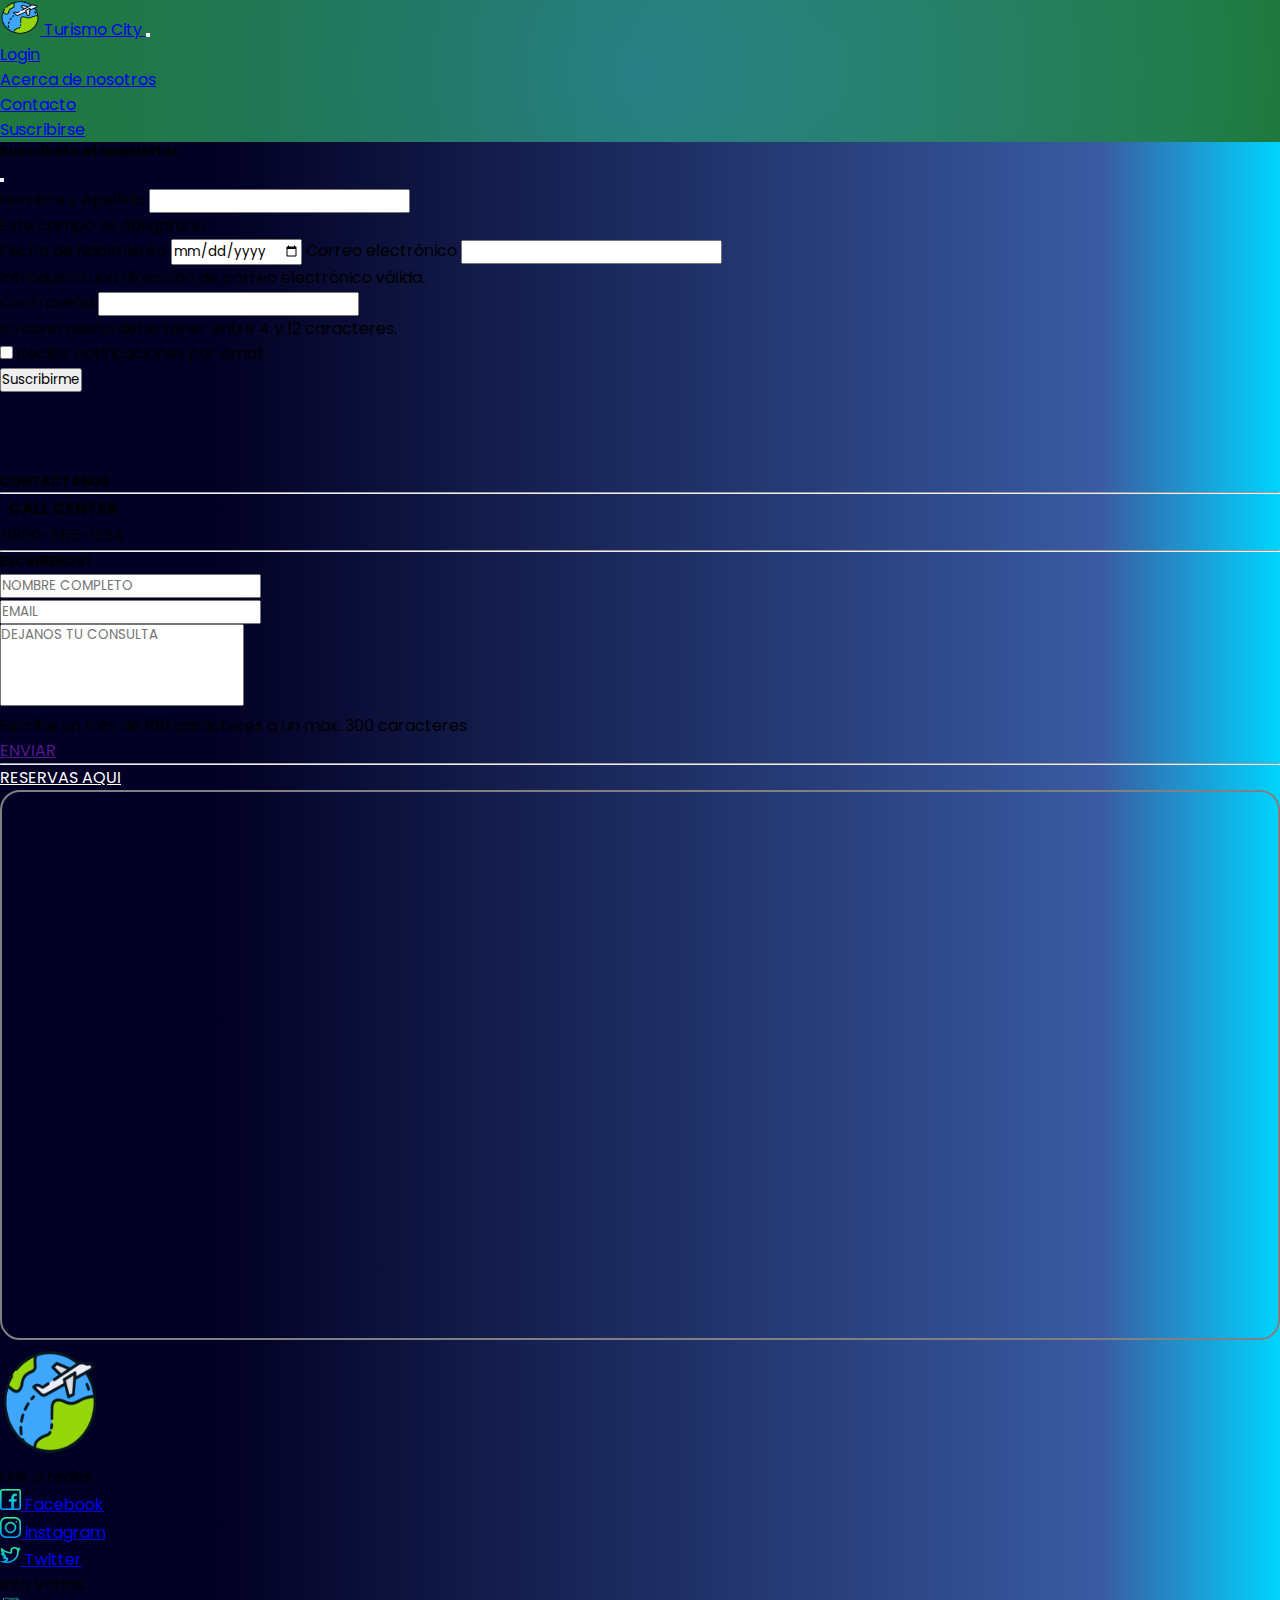
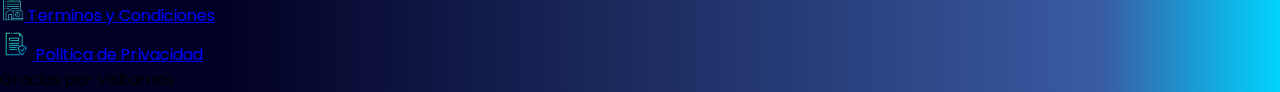
<file: contacto/contact.html>
<!DOCTYPE html>
<html lang="en">

<head>
    <meta charset="UTF-8">
    <meta http-equiv="X-UA-Compatible" content="IE=edge">
    <meta name="viewport" content="width=device-width, initial-scale=1.0">
    <title>Turismo City</title>
    <link rel="shortcut icon" href="../naventradafinal/vuelo.png" type="image/x-icon">
    <!-- estilos propios -->
    <link rel="stylesheet" href="../stylee.css">
    <link rel="stylesheet" href="../footer/stylefooternuevo.css">
    <link rel="stylesheet" href="contact.css">
    <!-- CSS only -->
    <link href="https://cdn.jsdelivr.net/npm/bootstrap@5.2.2/dist/css/bootstrap.min.css" rel="stylesheet"
        integrity="sha384-Zenh87qX5JnK2Jl0vWa8Ck2rdkQ2Bzep5IDxbcnCeuOxjzrPF/et3URy9Bv1WTRi" crossorigin="anonymous">
        <!-- font-Google -->
    <link rel="preconnect" href="https://fonts.googleapis.com">
    <link rel="preconnect" href="https://fonts.gstatic.com" crossorigin>
    <link href="https://fonts.googleapis.com/css2?family=Poppins:wght@200&display=swap" rel="stylesheet">
</head>
<body>
  <!-- inicio navbar -->
  <header>
    <nav class="navbar navbar-expand-lg fixed-top navcol navbar-dark">
      <div class="container-fluid">
          <a class="navbar-brand text-light" href="../index.html">
              <img src="../naventradafinal/vuelo.png" alt="" width="40" height="35" class="d-inline-block align-text-top">
              Turismo City
            </a>
        <button class="navbar-toggler" type="button" data-bs-toggle="collapse" data-bs-target="#navbarText" aria-controls="navbarText" aria-expanded="false" aria-label="Toggle navigation">
          <span class="navbar-toggler-icon"></span>
        </button>
        <div class="collapse navbar-collapse" id="navbarText">
          <ul class="navbar-nav ms-auto mb-2 mb-lg-0">
            <li class="nav-item">
              <a class="text-light nav-link"  href="../formlogin/index.html">Login</a>
            </li>
            <li class="nav-item">
              <a class="nav-link text-light" href="../sobre-nosotros/sobrenosotros.html">Acerca de nosotros</a>
            </li>
            <li class="nav-item">
              <a class="nav-link text-light" href="../contacto/contact.html">Contacto</a>
            </li>
            <li class="nav-item">
              <div><a class="btn btn-warning fw-bold" data-bs-toggle="modal" data-bs-target="#exampleModal" href="#">Suscribirse</a></div>
            </li>
          </ul>
          
        </div>
      </div>
    </nav>
  
    <!-- Modal -->
  <div class="modal fade"  id="exampleModal" tabindex="-1" aria-labelledby="exampleModalLabel" aria-hidden="true">
  <div class="modal-dialog" >
    <div class="modal-content">
      <div class="modal-header">
        <h5 class="modal-title" id="exampleModalLabel">Suscribete al newsletter</h5>
        
        
        <button type="button" class="btn-close" data-bs-dismiss="modal" aria-label="Close"></button>
      </div>
      <div class="modal-body" >
          <form class="needs-validation" novalidate>
              <div class="mb-3">
                  <label for="Nameid" class="form-label">Nombre y Apellido</label>
                  <input type="text" class="form-control" id="Nameid" required minlength="6" maxlength="20">
                  <div class="invalid-feedback">
                    Este campo es obligatorio.
                  </div>
                  <!-- <div class="valid-feedback">
                    Ok.
                  </div> -->
  
                  <label for="FechadeNac" class="form-label">Fecha de Nacimiento</label>
                  <input type="date" class="form-control" id="FechadeNac" required>
                  <!-- <div class="invalid-feedback">
                    Debes ser mayor de 18 años.
                  </div>
                  <div class="valid-feedback">
                    Ok.
                  </div> -->
                  <label for="Email" class="form-label">Correo electrónico</label>
                  <input type="email" class="form-control" id="Email" aria-describedby="emailHelp" required>
              <div class="invalid-feedback">
                Introduzca una dirección de correo electrónico válida.
              </div>
              <!-- <div class="valid-feedback">
                Ok.
              </div> -->
              <div class="mb-3">
                 <label for="Pass" class="form-label">Contraseña</label>
                 <input type="password" class="form-control" id="Pass" required minlength="4" maxlength="12">
              </div>
              <div class="invalid-feedback">
                Su contraseña debe tener entre 4 y 12 caracteres.
              </div>
              <!-- <div class="valid-feedback">
                Ok.
              </div> -->
              <div class="mb-3 form-check">
                  <input type="checkbox" class="form-check-input" id="exampleCheck1">
                  <label class="form-check-label" for="exampleCheck1">Recibir notificaciones por email</label>
                </div>
                <div class="modal-footer">  
                  <button type="submit" class="btn btn-primary" >Suscribirme</button>
                </div>
            </form>
      </div>
    
    </div>
  </div>
  </div>
    
  
  <!-- SCRIPTS -->
  <script>
  // Ejemplo de JavaScript inicial para deshabilitar el envío de formularios si hay campos no válidos
  (function () {
  'use strict'
  
  // Obtener todos los formularios a los que queremos aplicar estilos de validación de Bootstrap personalizados
  var forms = document.querySelectorAll('.needs-validation')
  
  // Bucle sobre ellos y evitar el envío
  Array.prototype.slice.call(forms)
  .forEach(function (form) {
    form.addEventListener('submit', function (event) {
      if (!form.checkValidity()) {
        event.preventDefault()
        event.stopPropagation()
      }
  
      form.classList.add('was-validated')
    }, false)
  })
  })()
  </script>
  
  </header>
    <!-- INICIO DE LA SECCION  CONTACTO -->
    <section class="contact">
        <div class="container pst">
            <div class="row  text-light">
              
                <div class="contact__2  my-3 p-2 col text-center float-right">
                    <h5>CONTACTANOS</h5>
                    <hr>
                    <table class="container text-center">
                        <tr>
                            <th>CALL CENTER</th>
                        </tr>
                        <tr>
                            <td>0800-555-1234</td>
                        </tr>
                    </table>
                    <hr>
                    <h5>ESCRIBENOS!</h5>
                    <div class=" p-1 mb-3">
                        <form  class="was-validated">
                        <input type="name" class="form-control" minlength="3" maxlength="25" id="exampleFormControlInput1"
                            placeholder="NOMBRE COMPLETO" required>
                    </div>
                    <div class="was-validated p-1 mb-3">
                        <input type="email" class="form-control " id="exampleFormControlInput1"
                            placeholder="EMAIL" required>
                    </div>
                    <div class="was-validated">
                        <textarea class="cuadro form-control" minlength=100 maxlength="300" id="exampleFormControlTextarea1"
                            placeholder="DEJANOS TU CONSULTA" required rows="4"></textarea>
                            <div class="invalid-feedback text-light">Escribe un min. de 100 caracteres a un max. 300 caracteres</div>
                        </form>
                        <a class="btn d-grid btn-success col-6 mx-auto mt-3 " href="" role="button">ENVIAR</a>
                        <hr>
                        <a id="reservas" href="../Pagina 404/cta.html">RESERVAS AQUI</a>
                        <br>
                    </div>
                </div>
                <div class="col-lg-6  my-3">
                    <iframe
                        src="https://www.google.com/maps/embed?pb=!1m18!1m12!1m3!1d3287.9268107879298!2d-58.7043033718406!3d-34.50473971346836!2m3!1f0!2f0!3f0!3m2!1i1024!2i768!4f13.1!3m3!1m2!1s0x95bca2cfe701193d%3A0x697f14b0304c88c!2sTurismo%20City!5e0!3m2!1ses-419!2sar!4v1668265238282!5m2!1ses-419!2sar"
                        width="100%" height="550" style="border:2px solid gray; border-radius:20px;" allowfullscreen=""
                        loading="lazy" referrerpolicy="no-referrer-when-downgrade"></iframe>
                </div>
            </div>
        </div>
    </section>
    <!-- Footer -->
    <footer>
        <div class="container-fluid">
  
          <div class="row p-4 pb-2 bg-dark text-white">
              <div class="col-xs-12 col-md-3 col-lg-3 d-flex align-items-end">   
                  <img class="imgfooter" src="../naventradafinal/vuelo.png" alt="">
              </div>
          
              <div class="col-xs-12 col-md-3 col-lg-3">   
                  <p class="h4 mb-4">Link a redes</p>
                  <div class="mb-3">
                      <a class="text-secondary text-decoration-none" href="../Pagina 404/cta.html"><img class="" src="../footer/img/facebook.png" alt="" style="width: 1.3rem; height: 1.3rem;"> Facebook</a>
                  </div>
                  <div class="mb-3">
                      <a class="text-secondary text-decoration-none" href="../Pagina 404/cta.html"><img class="" src="../footer/img/instagram (1).png" alt="" style="width: 1.3rem; height: 1.3rem;"> instagram</a>
                  </div>
                  <div class="mb-3">
                      <a class="text-secondary text-decoration-none" href="../Pagina 404/cta.html"><img class="" src="../footer/img/twitter.png" alt="" style="width: 1.3rem; height: 1.3rem;"> Twitter</a>
                  </div>
                  
              </div>
              <div class="col-xs-12 col-md-3 col-lg-3">   
                  <p class="h4 mb-4">Info Varias</p>
                  <div class="mb-3">
                      <a class="text-secondary text-decoration-none" href="../Pagina 404/cta.html"><img class="" src="../footer/img/terms-and-conditions.png" alt="" style="width: 1.5rem; height: 1.5rem;"> Terminos y Condiciones</a>
                  </div>
                  <div class="mb-3">
                      <a class="text-secondary text-decoration-none" href="../Pagina 404/cta.html"><img class="" src="../footer/img/insurance.png" alt="" style="width: 2rem; height: 2rem;"> Politica de Privacidad</a>
                  </div>
              </div>
              <div class="col-xs-12 pt-4">
                  <p class="text-white text-center">Gracias por Visitarnos</p>
              </div>
          </div>
      </div>
  </footer>   

    <!-- JavaScript Bundle with Popper -->
    <script src="https://cdn.jsdelivr.net/npm/bootstrap@5.2.2/dist/js/bootstrap.bundle.min.js"
        integrity="sha384-OERcA2EqjJCMA+/3y+gxIOqMEjwtxJY7qPCqsdltbNJuaOe923+mo//f6V8Qbsw3"
        crossorigin="anonymous"></script>
</body>

</html>
</file>
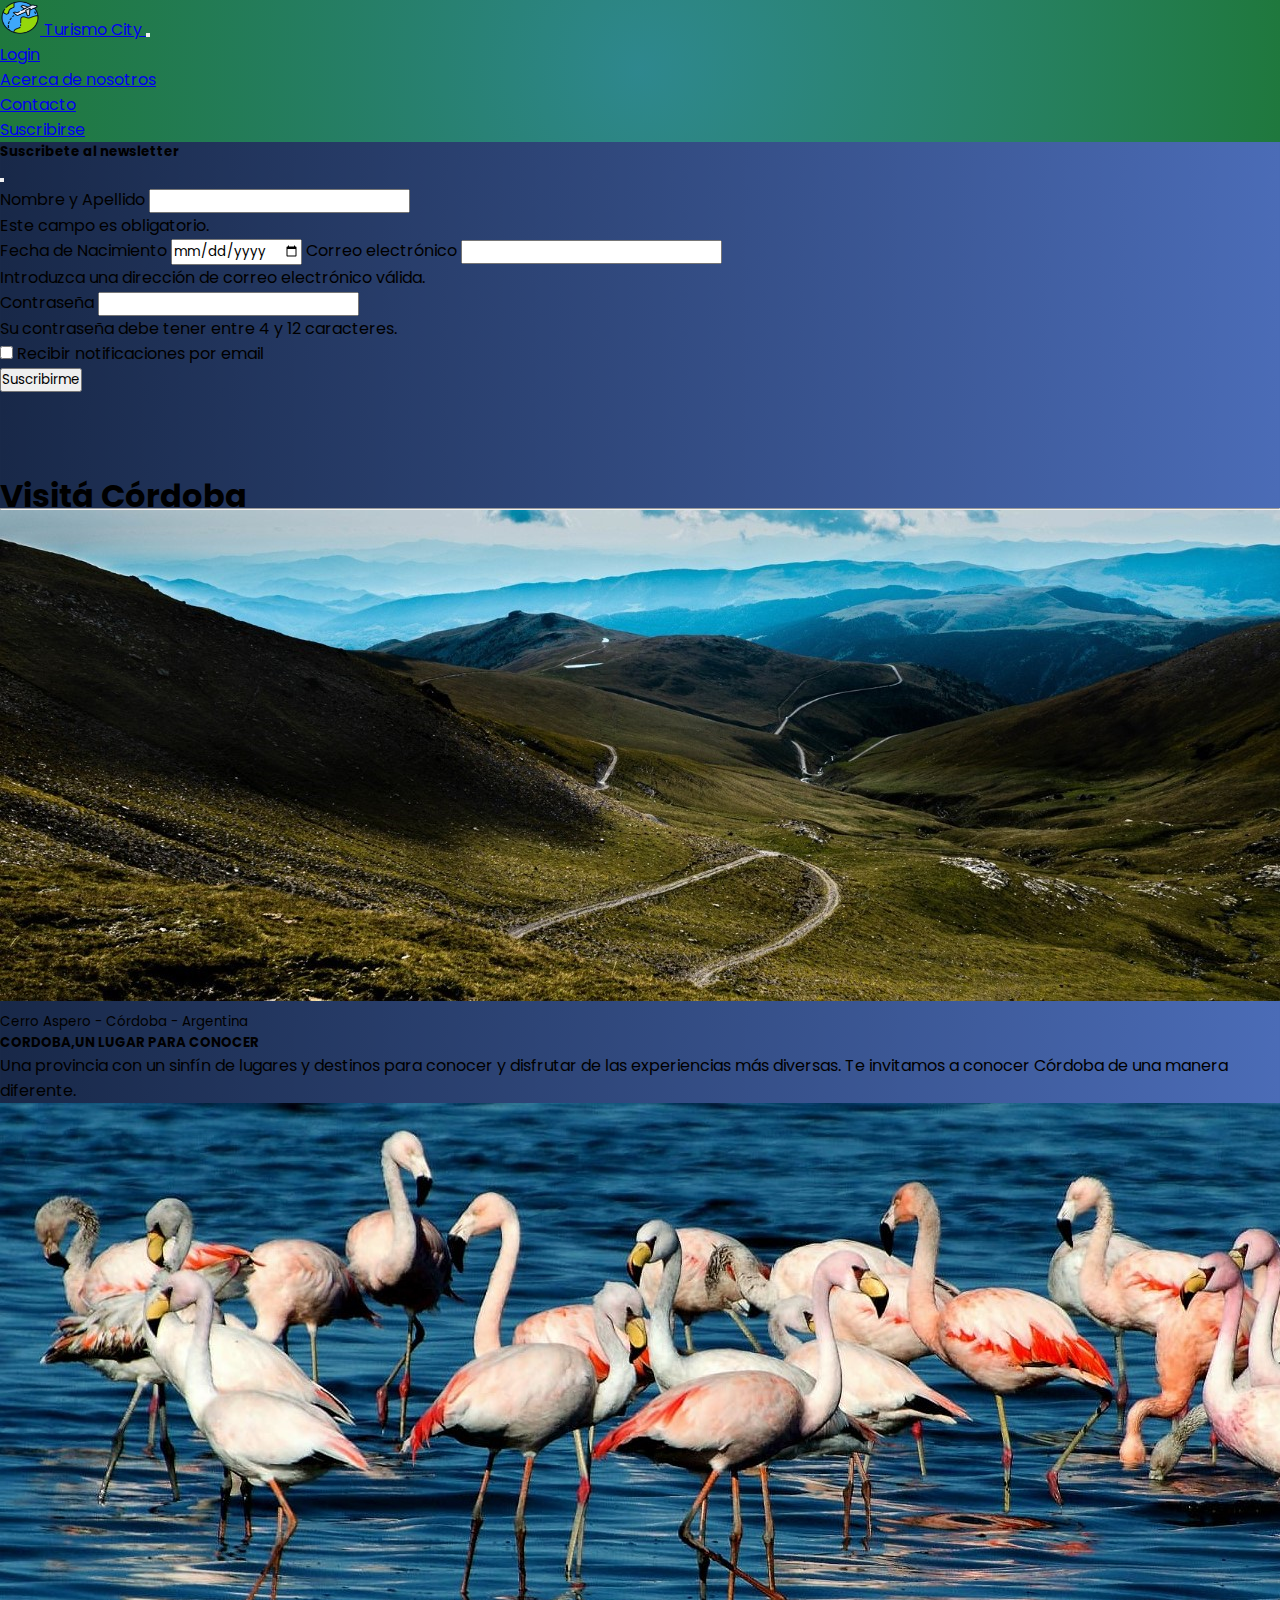
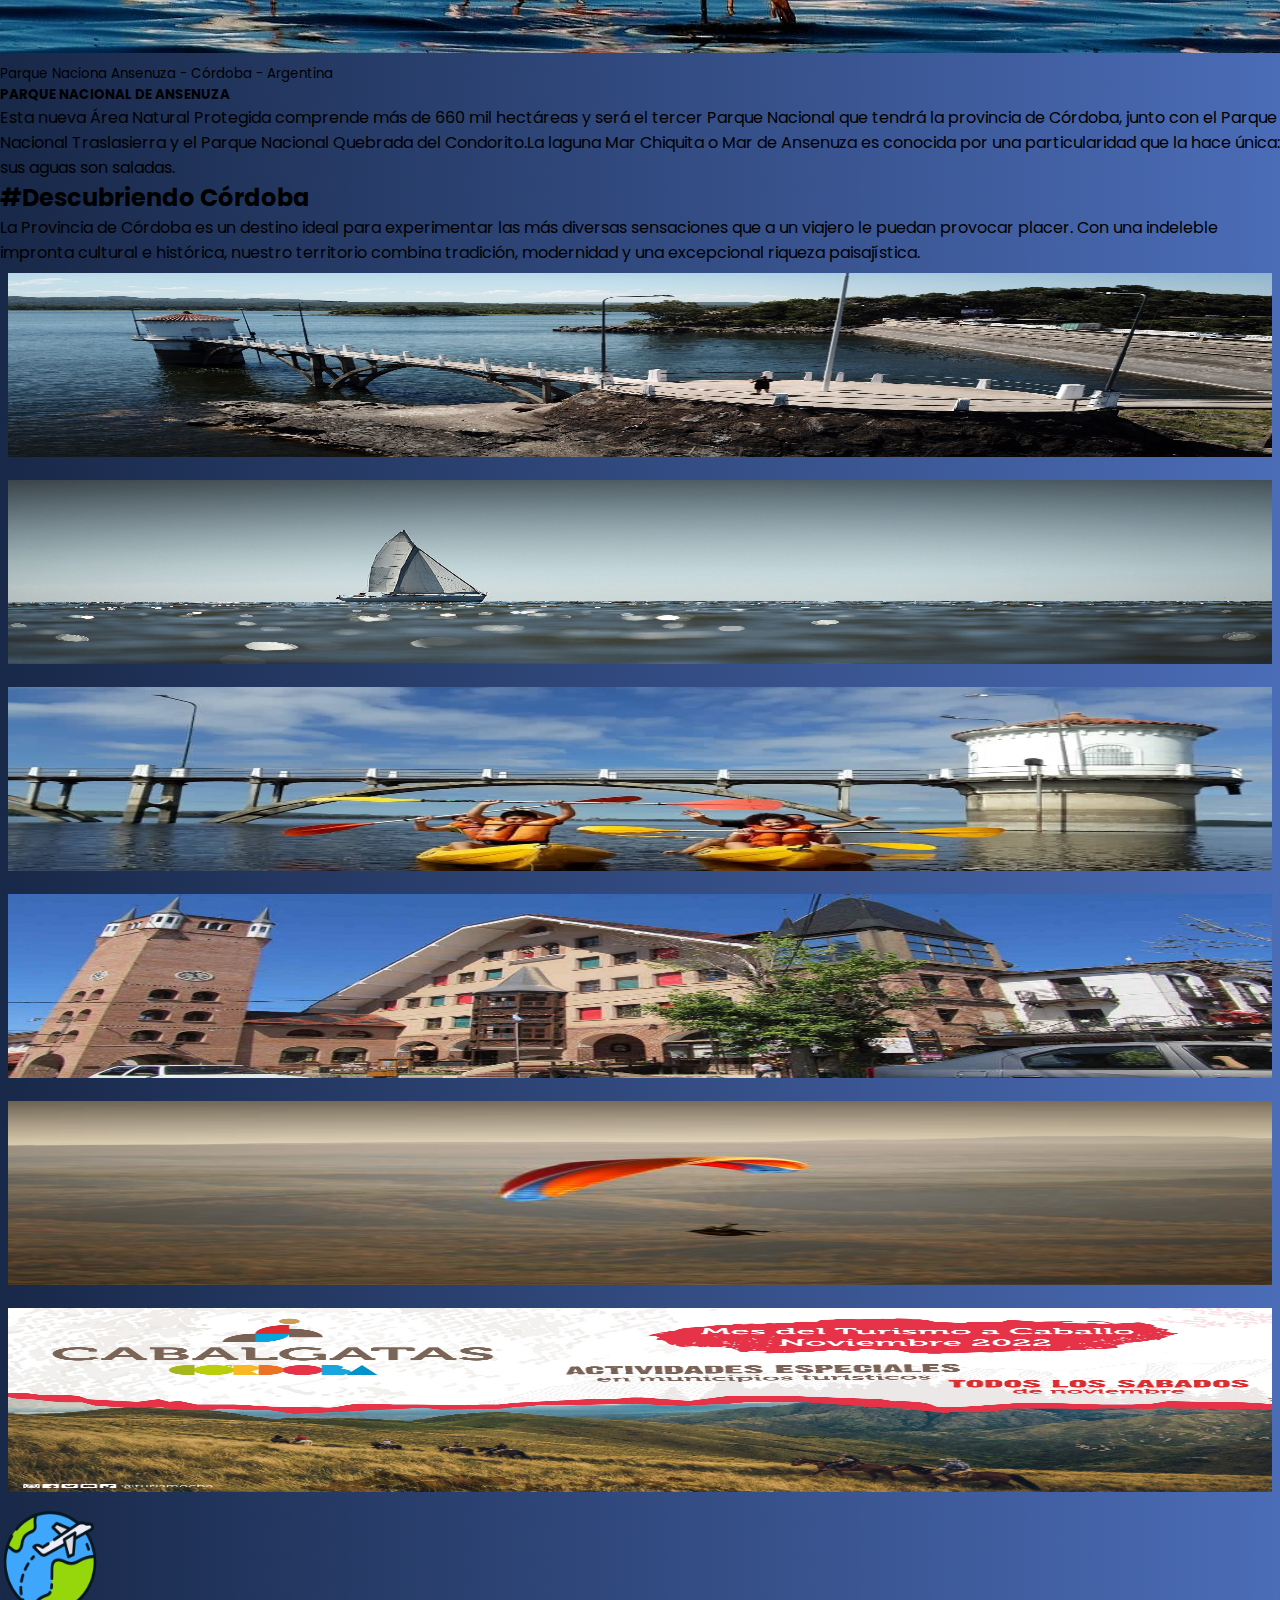
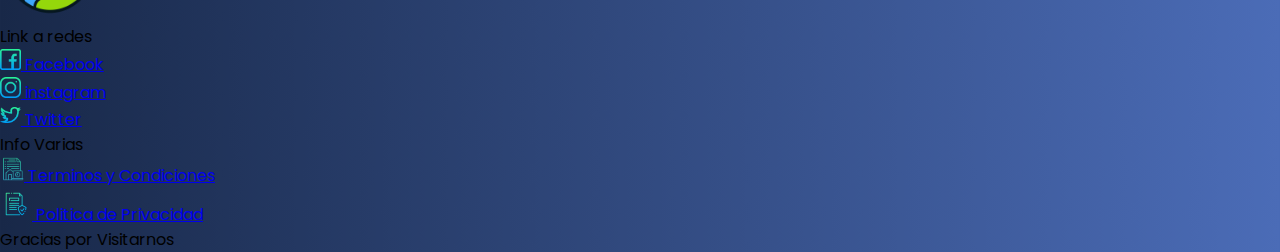
<file: Cordoba Turismo/cba.html>
<!DOCTYPE html>
<html lang="en">

<head>
  <meta charset="UTF-8">
  <meta http-equiv="X-UA-Compatible" content="IE=edge">
  <meta name="viewport" content="width=device-width, initial-scale=1.0">
  <title>Turismo City</title>
    <link rel="shortcut icon" href="../naventradafinal/vuelo.png" type="image/x-icon">
  <!-- Estilos css -->
  <link rel="stylesheet" href="cba.css">
  <link rel="stylesheet" href="../stylee.css">
  <link rel="stylesheet" href="../footer/stylefooternuevo.css">

  <!-- CSS only -->
  <link href="https://cdn.jsdelivr.net/npm/bootstrap@5.2.2/dist/css/bootstrap.min.css" rel="stylesheet"
    integrity="sha384-Zenh87qX5JnK2Jl0vWa8Ck2rdkQ2Bzep5IDxbcnCeuOxjzrPF/et3URy9Bv1WTRi" crossorigin="anonymous">
    <!-- font-Google -->
    <link rel="preconnect" href="https://fonts.googleapis.com">
    <link rel="preconnect" href="https://fonts.gstatic.com" crossorigin>
    <link href="https://fonts.googleapis.com/css2?family=Poppins:wght@200&display=swap" rel="stylesheet">
</head>

<body>
  <!-- inicio navbar -->
  <header>
    <nav class="navbar navbar-expand-lg fixed-top navcol navbar-dark">
      <div class="container-fluid">
          <a class="navbar-brand text-light" href="../index.html">
              <img src="../naventradafinal/vuelo.png" alt="" width="40" height="35" class="d-inline-block align-text-top">
              Turismo City
            </a>
        <button class="navbar-toggler" type="button" data-bs-toggle="collapse" data-bs-target="#navbarText" aria-controls="navbarText" aria-expanded="false" aria-label="Toggle navigation">
          <span class="navbar-toggler-icon"></span>
        </button>
        <div class="collapse navbar-collapse" id="navbarText">
          <ul class="navbar-nav ms-auto mb-2 mb-lg-0">
            <li class="nav-item">
              <a class="text-light nav-link"  href="../formlogin/index.html">Login</a>
            </li>
            <li class="nav-item">
              <a class="nav-link text-light" href="../sobre-nosotros/sobrenosotros.html">Acerca de nosotros</a>
            </li>
            <li class="nav-item">
              <a class="nav-link text-light" href="../contacto/contact.html">Contacto</a>
            </li>
            <li class="nav-item">
              <div><a class="btn btn-warning fw-bold" data-bs-toggle="modal" data-bs-target="#exampleModal" href="#">Suscribirse</a></div>
            </li>
          </ul>
          
        </div>
      </div>
    </nav>
  
    <!-- Modal -->
  <div class="modal fade"  id="exampleModal" tabindex="-1" aria-labelledby="exampleModalLabel" aria-hidden="true">
  <div class="modal-dialog" >
    <div class="modal-content">
      <div class="modal-header">
        <h5 class="modal-title" id="exampleModalLabel">Suscribete al newsletter</h5>
        
        
        <button type="button" class="btn-close" data-bs-dismiss="modal" aria-label="Close"></button>
      </div>
      <div class="modal-body" >
          <form class="needs-validation" novalidate>
              <div class="mb-3">
                  <label for="Nameid" class="form-label">Nombre y Apellido</label>
                  <input type="text" class="form-control" id="Nameid" required minlength="6" maxlength="20">
                  <div class="invalid-feedback">
                    Este campo es obligatorio.
                  </div>
                  <!-- <div class="valid-feedback">
                    Ok.
                  </div> -->
  
                  <label for="FechadeNac" class="form-label">Fecha de Nacimiento</label>
                  <input type="date" class="form-control" id="FechadeNac" required>
                  <!-- <div class="invalid-feedback">
                    Debes ser mayor de 18 años.
                  </div>
                  <div class="valid-feedback">
                    Ok.
                  </div> -->
                  <label for="Email" class="form-label">Correo electrónico</label>
                  <input type="email" class="form-control" id="Email" aria-describedby="emailHelp" required>
              <div class="invalid-feedback">
                Introduzca una dirección de correo electrónico válida.
              </div>
              <!-- <div class="valid-feedback">
                Ok.
              </div> -->
              <div class="mb-3">
                 <label for="Pass" class="form-label">Contraseña</label>
                 <input type="password" class="form-control" id="Pass" required minlength="4" maxlength="12">
              </div>
              <div class="invalid-feedback">
                Su contraseña debe tener entre 4 y 12 caracteres.
              </div>
              <!-- <div class="valid-feedback">
                Ok.
              </div> -->
              <div class="mb-3 form-check">
                  <input type="checkbox" class="form-check-input" id="exampleCheck1">
                  <label class="form-check-label" for="exampleCheck1">Recibir notificaciones por email</label>
                </div>
                <div class="modal-footer">  
                  <button type="submit" class="btn btn-primary" >Suscribirme</button>
                </div>
            </form>
      </div>
    
    </div>
  </div>
  </div>
    
  
  <!-- SCRIPTS -->
  <script>
  // Ejemplo de JavaScript inicial para deshabilitar el envío de formularios si hay campos no válidos
  (function () {
  'use strict'
  
  // Obtener todos los formularios a los que queremos aplicar estilos de validación de Bootstrap personalizados
  var forms = document.querySelectorAll('.needs-validation')
  
  // Bucle sobre ellos y evitar el envío
  Array.prototype.slice.call(forms)
  .forEach(function (form) {
    form.addEventListener('submit', function (event) {
      if (!form.checkValidity()) {
        event.preventDefault()
        event.stopPropagation()
      }
  
      form.classList.add('was-validated')
    }, false)
  })
  })()
  </script>
  
  </header>
<!-- inicio card presentacion -->
  <main>
    <div class="container container-fluid">
      <div class="row">
        <div class="col">
          <div class="title text-center margensup">
            <h1 id="title-cba" class="margeninf text-white fw-bold">Visitá Córdoba</h1><hr>
            
          </div>
          <div class="card mb-3">
            <img src="./Traslasierra.jpg" class="card-img-top" alt="Traslasierra">
            <div class="card-body">
              <p class="card-text text-center"><small class="text-muted">Cerro Aspero - Córdoba - Argentina</small></p>
              <h5 class="card-title text-center text-primary">CORDOBA,UN LUGAR PARA CONOCER</h5>
              <p class="card-text">Una provincia con un sinfín de lugares y destinos para conocer y disfrutar de las
                experiencias más diversas.
                Te invitamos a conocer Córdoba de una manera diferente.</p>
            </div>
          </div>
          <div class="card">
            <img src="./Avistaje-de-Aves.-Miramar-de-Ansenuza.jpg" class="card-img-bottom" alt="...">
            <div class="card-body">
              <p class="card-text text-center fst-italic"><small class="text-muted">Parque Naciona Ansenuza - Córdoba - Argentina</small></p>
              <h5 class="card-title text-center text-primary">PARQUE NACIONAL DE ANSENUZA</h5>
              <p class="card-text">Esta nueva Área Natural Protegida comprende más de 660 mil hectáreas y será el tercer
                Parque Nacional que tendrá la provincia de Córdoba, junto con el Parque Nacional Traslasierra y el
                Parque Nacional Quebrada del Condorito.La laguna Mar Chiquita o Mar de Ansenuza es conocida por una
                particularidad que la hace única: sus aguas son saladas.</p>
            </div>
            
          </div>
        </div>
      </div>
    </div>
  </main>
<!-- inicio info cba -->
  <section id="fotos-Cba" class="container">
    <div class="text-center py-4">
      <h2 class="text-white fw-bold">#Descubriendo Córdoba</h2>
      <p class="p-2 text-white font-monospace">La Provincia de Córdoba es un destino ideal para experimentar las más diversas sensaciones que a un
        viajero le puedan provocar placer. Con una indeleble impronta cultural e histórica, nuestro territorio combina
        tradición, modernidad y una excepcional riqueza paisajística.</p>
    </div>
    <div class="row">
      <div class="col-lg-4 col-md-6 col-sm-12 ">
        <img src="./05-Embalse.jpg" alt="">
      </div>
      <div class="col-lg-4 col-md-6 col-sm-12 ">
        <img src="./IMG_1185-BOTE.jpg" alt="">
      </div>
      <div class="col-lg-4  col-md-6 col-sm-12">
        <img src="./Act.NauticaEmbalse.jpg" alt="">
      </div>
      <div class="col-lg-4  col-md-6 col-sm-12">
        <img src="./Villa Gral Belgrano.jpg" alt="">
      </div>
      <div class="col-lg-4  col-md-6 col-sm-12">
        <img src="./cuchi-corral-1-400x400.jpg" alt="">
      </div>
      <div class="col-lg-4  col-md-6 col-sm-12">
        <img src="./Cabalgatas.jpg" alt="">
      </div>
    </div>
  </section>

    <!-- Footer -->
    <footer>
      <div class="container-fluid mt-5">

        <div class="row p-2 bg-dark text-white">
            <div class="col-xs-12 col-md-3 col-lg-3 d-flex align-items-end">   
                <img class="imgfooter" src="../naventradafinal/vuelo.png" alt="">
            </div>
        
            <div class="col-xs-12 col-md-3 col-lg-3">   
                <p class="h4 mb-2">Link a redes</p>
                <div class="mb-3">
                    <a class="text-secondary text-decoration-none" href="../Pagina 404/cta.html"><img class="" src="../footer/img/facebook.png" alt="" style="width: 1.3rem; height: 1.3rem;"> Facebook</a>
                </div>
                <div class="mb-3">
                    <a class="text-secondary text-decoration-none" href="../Pagina 404/cta.html"><img class="" src="../footer/img/instagram (1).png" alt="" style="width: 1.3rem; height: 1.3rem;"> instagram</a>
                </div>
                <div class="mb-3">
                    <a class="text-secondary text-decoration-none" href="../Pagina 404/cta.html"><img class="" src="../footer/img/twitter.png" alt="" style="width: 1.3rem; height: 1.3rem;"> Twitter</a>
                </div>
                
            </div>
            <div class="col-xs-12 col-md-3 col-lg-3">   
                <p class="h4 mb-2">Info Varias</p>
                <div class="mb-3">
                    <a class="text-secondary text-decoration-none" href="../Pagina 404/cta.html"><img class="" src="../footer/img/terms-and-conditions.png" alt="" style="width: 1.5rem; height: 1.5rem;"> Terminos y Condiciones</a>
                </div>
                <div class="mb-3">
                    <a class="text-secondary text-decoration-none" href="../Pagina 404/cta.html"><img class="" src="../footer/img/insurance.png" alt="" style="width: 2rem; height: 2rem;"> Politica de Privacidad</a>
                </div>
            </div>
            <div class="col-xs-12 pt-1">
                <p class="text-white text-center">Gracias por  Visitarnos</p>
            </div>
        </div>
    </div>
</footer>


  <!-- JavaScript Bundle with Popper -->
  <script src="https://cdn.jsdelivr.net/npm/bootstrap@5.2.2/dist/js/bootstrap.bundle.min.js"
    integrity="sha384-OERcA2EqjJCMA+/3y+gxIOqMEjwtxJY7qPCqsdltbNJuaOe923+mo//f6V8Qbsw3"
    crossorigin="anonymous"></script>
</body>

</html>
</file>
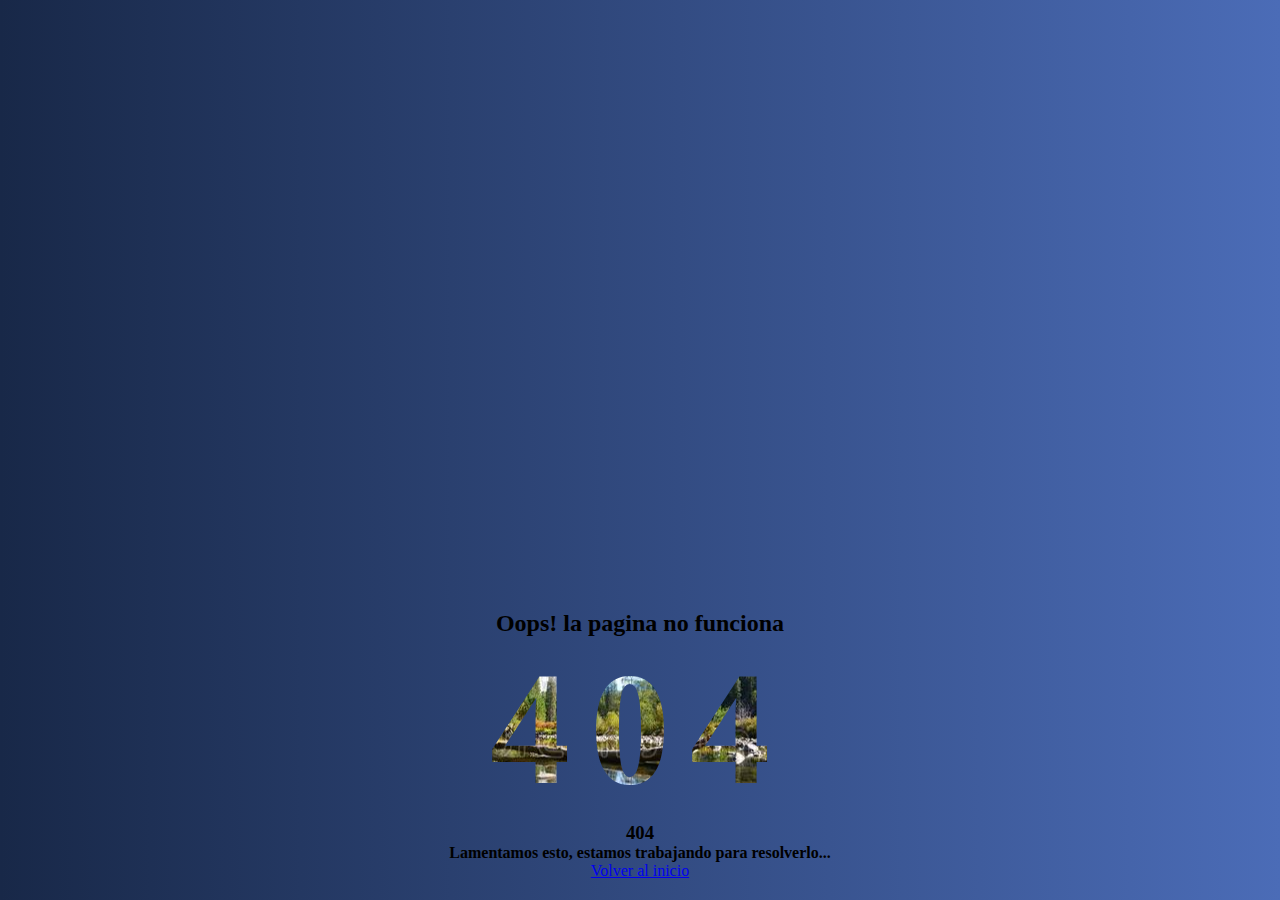
<file: Pagina 404/cta.html>
<!DOCTYPE html>
<html lang="en">
  <head>
    <meta charset="UTF-8" />
    <meta http-equiv="X-UA-Compatible" content="IE=edge" />
    <meta name="viewport" content="width=device-width, initial-scale=1.0" />
    <title>ERROR 404</title>
    <link rel="stylesheet" href="../Pagina 404/cta.css" />
    <link rel="shortcut icon" href="./error-404.png" type="image/x-icon" />
    <!-- CSS only -->
    <link
      href="https://cdn.jsdelivr.net/npm/bootstrap@5.2.2/dist/css/bootstrap.min.css"
      rel="stylesheet"
      integrity="sha384-Zenh87qX5JnK2Jl0vWa8Ck2rdkQ2Bzep5IDxbcnCeuOxjzrPF/et3URy9Bv1WTRi"
      crossorigin="anonymous"
    />
    <!-- font-Google -->
    <link rel="preconnect" href="https://fonts.googleapis.com" />
    <link rel="preconnect" href="https://fonts.gstatic.com" crossorigin />
    <link
      href="https://fonts.googleapis.com/css2?family=Poppins:wght@200&display=swap"
      rel="stylesheet"
    />
  </head>

  <body>
    <section>
      <div class="container m-auto position-relative">
        <div class="row">
          <div class="col text-light" id="nine">
            <h2>Oops! la pagina no funciona</h2>
            <h1 class="ten d-none d-sm-block">404</h1>
            <h3 class="text-danger d-xs-block d-sm-none">404</h3>
            <p><b>Lamentamos esto, estamos trabajando para resolverlo...</b></p>
            <a class="btn btn-primary" href="../index.html">Volver al inicio</a>
          </div>
        </div>
      </div>
    </section>
    <!-- JavaScript Bundle with Popper -->
    <script
      src="https://cdn.jsdelivr.net/npm/bootstrap@5.2.2/dist/js/bootstrap.bundle.min.js"
      integrity="sha384-OERcA2EqjJCMA+/3y+gxIOqMEjwtxJY7qPCqsdltbNJuaOe923+mo//f6V8Qbsw3"
      crossorigin="anonymous"
    ></script>
  </body>
</html>
</file>
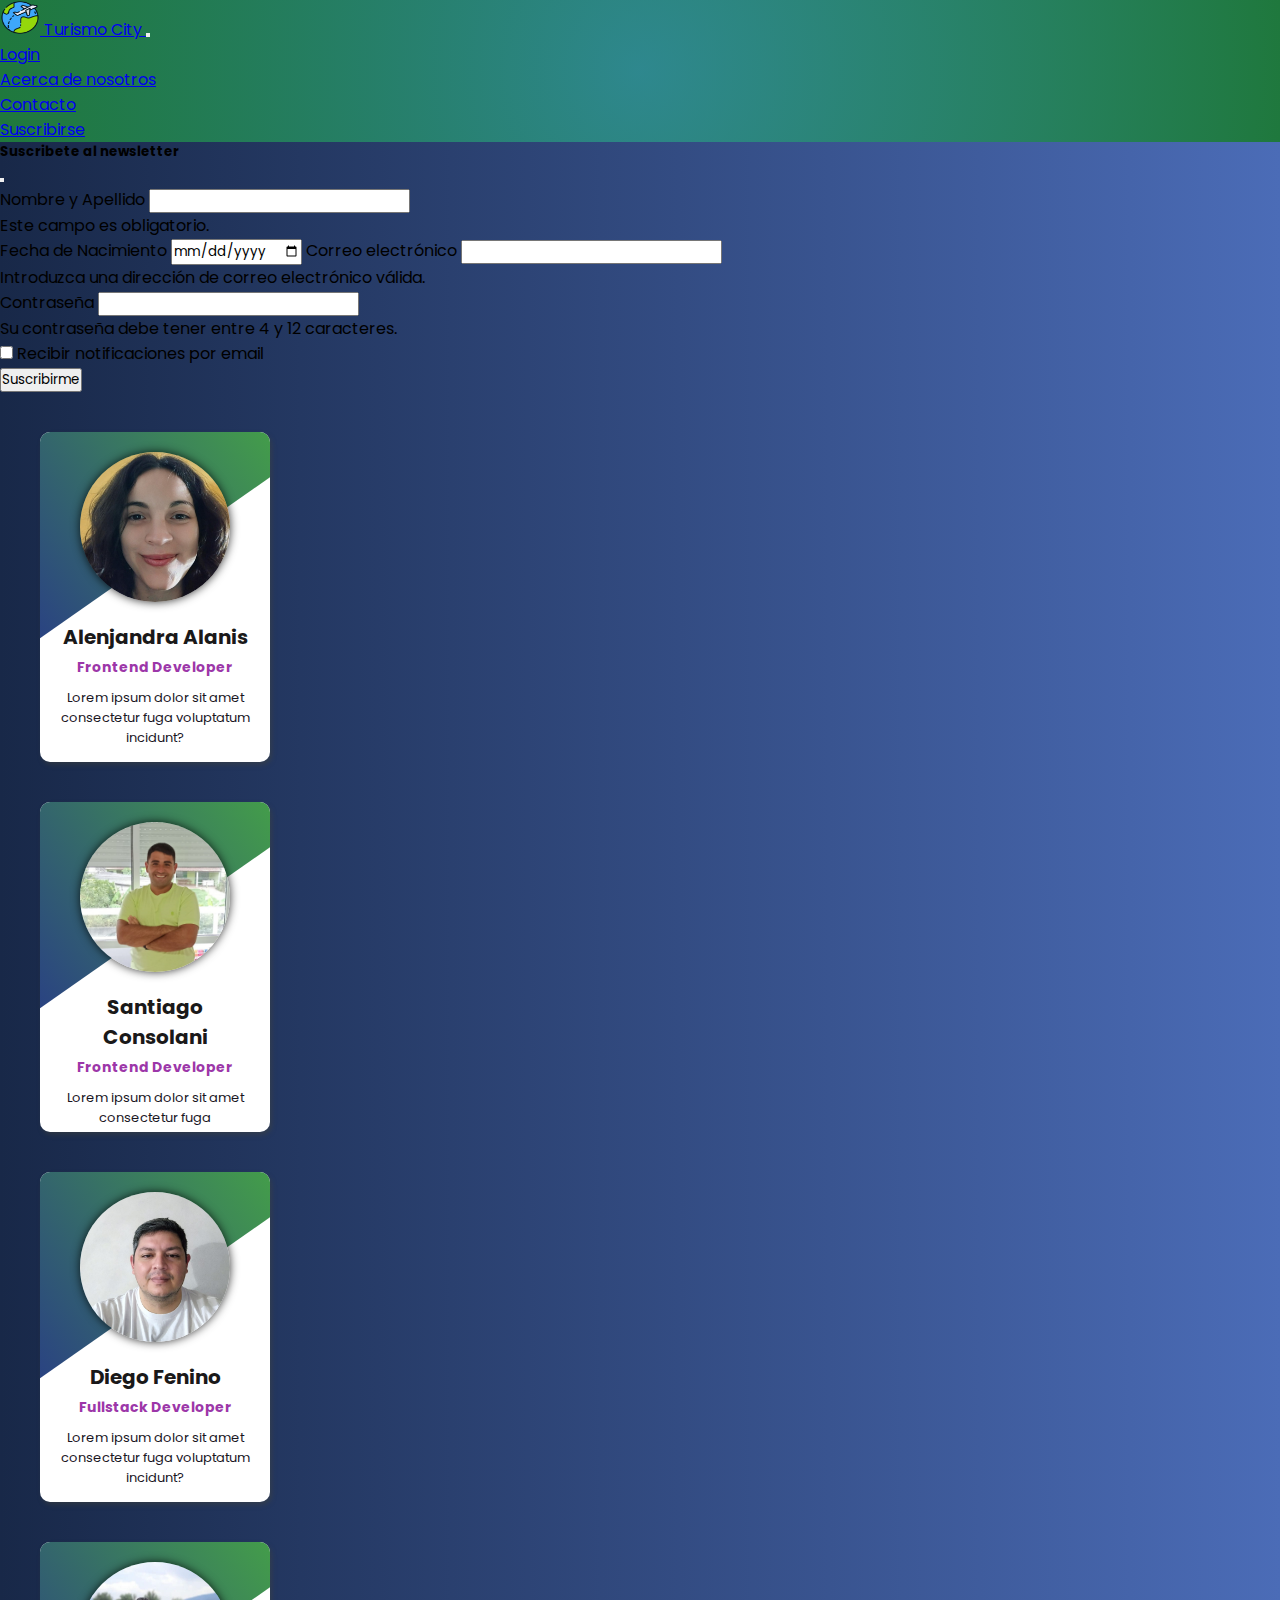
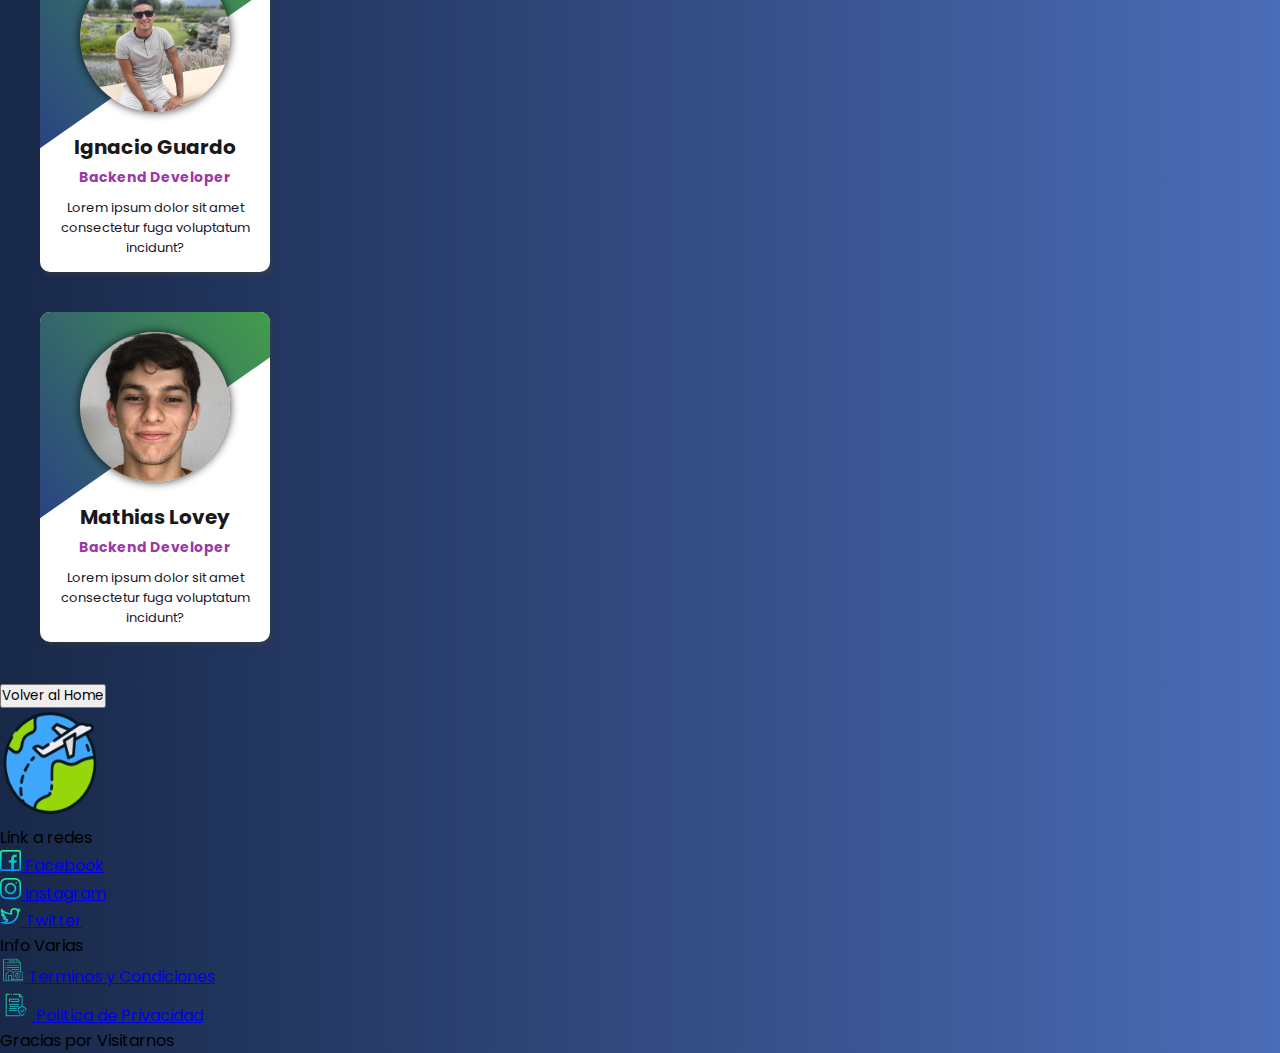
<file: sobre-nosotros/sobrenosotros.html>
<!DOCTYPE html>
<html lang="en">
<head>
    <meta charset="UTF-8">
    <meta http-equiv="X-UA-Compatible" content="IE=edge">
    <meta name="viewport" content="width=device-width, initial-scale=1.0">
    <title>Turismo City</title>
    <link rel="shortcut icon" href="../naventradafinal/vuelo.png" type="image/x-icon">
    <!-- style propios -->
    <link rel="stylesheet" href="../sobre-nosotros/styles.css">
    <link rel="stylesheet" href="../stylee.css">
    <link rel="stylesheet" href="../footer/stylefooternuevo.css">
    <!-- link boostrap -->
    <link href="https://cdn.jsdelivr.net/npm/bootstrap@5.1.3/dist/css/bootstrap.min.css" rel="stylesheet" integrity="sha384-1BmE4kWBq78iYhFldvKuhfTAU6auU8tT94WrHftjDbrCEXSU1oBoqyl2QvZ6jIW3" crossorigin="anonymous">
    <link rel="stylesheet" href="https://cdnjs.cloudflare.com/ajax/libs/font-awesome/6.0.0/css/all.min.css" integrity="sha512-9usAa10IRO0HhonpyAIVpjrylPvoDwiPUiKdWk5t3PyolY1cOd4DSE0Ga+ri4AuTroPR5aQvXU9xC6qOPnzFeg==" crossorigin="anonymous" referrerpolicy="no-referrer" />
    <!-- font-Google -->
    <link rel="preconnect" href="https://fonts.googleapis.com">
    <link rel="preconnect" href="https://fonts.gstatic.com" crossorigin>
    <link href="https://fonts.googleapis.com/css2?family=Poppins:wght@200&display=swap" rel="stylesheet">
</head>
<body> 
  <!-- inicio navbar -->
  <header>
    <nav class="navbar navbar-expand-lg fixed-top navcol navbar-dark">
      <div class="container-fluid">
          <a class="navbar-brand text-light" href="../index.html">
              <img src="../naventradafinal/vuelo.png" alt="" width="40" height="35" class="d-inline-block align-text-top">
              Turismo City
            </a>
        <button class="navbar-toggler" type="button" data-bs-toggle="collapse" data-bs-target="#navbarText" aria-controls="navbarText" aria-expanded="false" aria-label="Toggle navigation">
          <span class="navbar-toggler-icon"></span>
        </button>
        <div class="collapse navbar-collapse" id="navbarText">
          <ul class="navbar-nav ms-auto mb-2 mb-lg-0">
            <li class="nav-item">
              <a class="text-light nav-link"  href="../formlogin/index.html">Login</a>
            </li>
            <li class="nav-item">
              <a class="nav-link text-light" href="../sobre-nosotros/sobrenosotros.html">Acerca de nosotros</a>
            </li>
            <li class="nav-item">
              <a class="nav-link text-light" href="../contacto/contact.html">Contacto</a>
            </li>
            <li class="nav-item">
              <div><a class="btn btn-warning fw-bold" data-bs-toggle="modal" data-bs-target="#exampleModal" href="#">Suscribirse</a></div>
            </li>
          </ul>
          
        </div>
      </div>
    </nav>
  
    <!-- Modal -->
  <div class="modal fade"  id="exampleModal" tabindex="-1" aria-labelledby="exampleModalLabel" aria-hidden="true">
  <div class="modal-dialog" >
    <div class="modal-content">
      <div class="modal-header">
        <h5 class="modal-title" id="exampleModalLabel">Suscribete al newsletter</h5>
        
        
        <button type="button" class="btn-close" data-bs-dismiss="modal" aria-label="Close"></button>
      </div>
      <div class="modal-body" >
          <form class="needs-validation" novalidate>
              <div class="mb-3">
                  <label for="Nameid" class="form-label">Nombre y Apellido</label>
                  <input type="text" class="form-control" id="Nameid" required minlength="6" maxlength="20">
                  <div class="invalid-feedback">
                    Este campo es obligatorio.
                  </div>
                  <!-- <div class="valid-feedback">
                    Ok.
                  </div> -->
  
                  <label for="FechadeNac" class="form-label">Fecha de Nacimiento</label>
                  <input type="date" class="form-control" id="FechadeNac" required>
                  <!-- <div class="invalid-feedback">
                    Debes ser mayor de 18 años.
                  </div>
                  <div class="valid-feedback">
                    Ok.
                  </div> -->
                  <label for="Email" class="form-label">Correo electrónico</label>
                  <input type="email" class="form-control" id="Email" aria-describedby="emailHelp" required>
              <div class="invalid-feedback">
                Introduzca una dirección de correo electrónico válida.
              </div>
              <!-- <div class="valid-feedback">
                Ok.
              </div> -->
              <div class="mb-3">
                 <label for="Pass" class="form-label">Contraseña</label>
                 <input type="password" class="form-control" id="Pass" required minlength="4" maxlength="12">
              </div>
              <div class="invalid-feedback">
                Su contraseña debe tener entre 4 y 12 caracteres.
              </div>
              <!-- <div class="valid-feedback">
                Ok.
              </div> -->
              <div class="mb-3 form-check">
                  <input type="checkbox" class="form-check-input" id="exampleCheck1">
                  <label class="form-check-label" for="exampleCheck1">Recibir notificaciones por email</label>
                </div>
                <div class="modal-footer">  
                  <button type="submit" class="btn btn-primary" >Suscribirme</button>
                </div>
            </form>
      </div>
    
    </div>
  </div>
  </div>
    
  
  <!-- SCRIPTS -->
  <script>
  // Ejemplo de JavaScript inicial para deshabilitar el envío de formularios si hay campos no válidos
  (function () {
  'use strict'
  
  // Obtener todos los formularios a los que queremos aplicar estilos de validación de Bootstrap personalizados
  var forms = document.querySelectorAll('.needs-validation')
  
  // Bucle sobre ellos y evitar el envío
  Array.prototype.slice.call(forms)
  .forEach(function (form) {
    form.addEventListener('submit', function (event) {
      if (!form.checkValidity()) {
        event.preventDefault()
        event.stopPropagation()
      }
  
      form.classList.add('was-validated')
    }, false)
  })
  })()
  </script>
  
  </header>
  <!-- inicio seccion card presentacion -->
    <section>
        <!-- Inicio Card -->
            <div class="container-fluid d-flex justify-content-center flex-wrap col-xl-10 mt-5">
                    <div class="card bg-transparent">
                        <div class="content">
                            <span></span>
                            <div class="img">
                                <img src="./avatarale.jpg" alt="">
                            </div>
                            <h4>Alenjandra Alanis</h4>
                            <h6>Frontend Developer</h6>
                            <p>Lorem ipsum dolor sit amet consectetur fuga voluptatum incidunt?</p>
                        </div>
                        <div class="links">
                            <a href="#"><i class="fa-brands fa-facebook-f"></i></a>
                            <a href="#"><i class="fa-brands fa-twitter"></i></a>
                            <a href="#"><i class="fa-brands fa-github"></i></a>
                        </div>
                    </div>

                    <div class="card bg-transparent">
                        <div class="content">
                            <span></span>
                            <div class="img">
                                <img src="./aavatarsanti.jpg" alt="">
                            </div>
                            <h4>Santiago Consolani</h4>
                            <h6>Frontend Developer</h6>
                            <p>Lorem ipsum dolor sit amet consectetur fuga</p>
                        </div>
                        <div class="links">
                            <a href="#"><i class="fa-brands fa-facebook-f"></i></a>
                            <a href="#"><i class="fa-brands fa-twitter"></i></a>
                            <a href="#"><i class="fa-brands fa-github"></i></a>
                        </div>
                    </div>
                    


                    <div class="card bg-transparent">
                        <div class="content">
                            <span></span>
                            <div class="img">
                                <img src="./avatardiego.jpg" alt="">
                            </div>
                            <h4>Diego Fenino</h4>
                            <h6>Fullstack Developer</h6>
                            <p>Lorem ipsum dolor sit amet consectetur fuga voluptatum incidunt?</p>
                        </div>
                        <div class="links">
                            <a href="#"><i class="fa-brands fa-facebook-f"></i></a>
                            <a href="#"><i class="fa-brands fa-twitter"></i></a>
                            <a href="#"><i class="fa-brands fa-github"></i></a>
                        </div>
                    </div>



                    <div class="card bg-transparent">
                        <div class="content">
                            <span></span>
                            <div class="img">
                                <img src="./avatarnacho.jpg" alt="">
                            </div>
                            <h4>Ignacio Guardo</h4>
                            <h6>Backend Developer</h6>
                            <p>Lorem ipsum dolor sit amet consectetur fuga voluptatum incidunt?</p>
                        </div>
                        <div class="links">
                            <a href="#"><i class="fa-brands fa-facebook-f"></i></a>
                            <a href="#"><i class="fa-brands fa-twitter"></i></a>
                            <a href="#"><i class="fa-brands fa-github"></i></a>
                        </div>
                    </div>



                    <div class="card bg-transparent">
                        <div class="content">
                            <span></span>
                            <div class="img">
                                <img src="./avatarmat.jpg" alt="">
                            </div>
                            <h4>Mathias Lovey</h4>
                            <h6>Backend Developer</h6>
                            <p>Lorem ipsum dolor sit amet consectetur fuga voluptatum incidunt?</p>
                        </div>
                        <div class="links">
                            <a href="#"><i class="fa-brands fa-facebook-f"></i></a>
                            <a href="#"><i class="fa-brands fa-twitter"></i></a>
                            <a href="#"><i class="fa-brands fa-github"></i></a>
                        </div>
                    </div>
            </div>
            <div class="d-flex justify-content-center mt-2 mb-4">
                <a href="../index.html"><button type="button" class="btn btn-primary">Volver al Home</button></a>
            </div>
    </section>   
     <!-- Footer -->
     <footer>
        <div class="container-fluid">
          <div class="row p-4 pb-2 bg-dark text-white">
              <div class="col-xs-12 col-md-3 col-lg-3 d-flex align-items-end">   
                  <img class="imgfooter" src="../naventradafinal/vuelo.png" alt="">
              </div>
              <div class="col-xs-12 col-md-3 col-lg-3">   
                  <p class="h4 mb-4">Link a redes</p>
                  <div class="mb-3">
                      <a class="text-secondary text-decoration-none" href="../Pagina 404/cta.html"><img class="" src="../footer/img/facebook.png" alt="" style="width: 1.3rem; height: 1.3rem;"> Facebook</a>
                  </div>
                  <div class="mb-3">
                      <a class="text-secondary text-decoration-none" href="../Pagina 404/cta.html"><img class="" src="../footer/img/instagram (1).png" alt="" style="width: 1.3rem; height: 1.3rem;"> instagram</a>
                  </div>
                  <div class="mb-3">
                      <a class="text-secondary text-decoration-none" href="../Pagina 404/cta.html"><img class="" src="../footer/img/twitter.png" alt="" style="width: 1.3rem; height: 1.3rem;"> Twitter</a>
                  </div>
              </div>
              <div class="col-xs-12 col-md-3 col-lg-3">   
                  <p class="h4 mb-4">Info Varias</p>
                  <div class="mb-3">
                      <a class="text-secondary text-decoration-none" href="../Pagina 404/cta.html"><img class="" src="../footer/img/terms-and-conditions.png" alt="" style="width: 1.5rem; height: 1.5rem;"> Terminos y Condiciones</a>
                  </div>
                  <div class="mb-3">
                      <a class="text-secondary text-decoration-none" href="../Pagina 404/cta.html"><img class="" src="../footer/img/insurance.png" alt="" style="width: 2rem; height: 2rem;"> Politica de Privacidad</a>
                  </div>
              </div>
              <div class="col-xs-12 pt-4">
                  <p class="text-white text-center">Gracias por Visitarnos</p>
              </div>
          </div>
      </div>
  </footer>   
</body>
<script src="https://cdn.jsdelivr.net/npm/bootstrap@5.1.3/dist/js/bootstrap.bundle.min.js" integrity="sha384-ka7Sk0Gln4gmtz2MlQnikT1wXgYsOg+OMhuP+IlRH9sENBO0LRn5q+8nbTov4+1p" crossorigin="anonymous"></script>

</html>
</file>
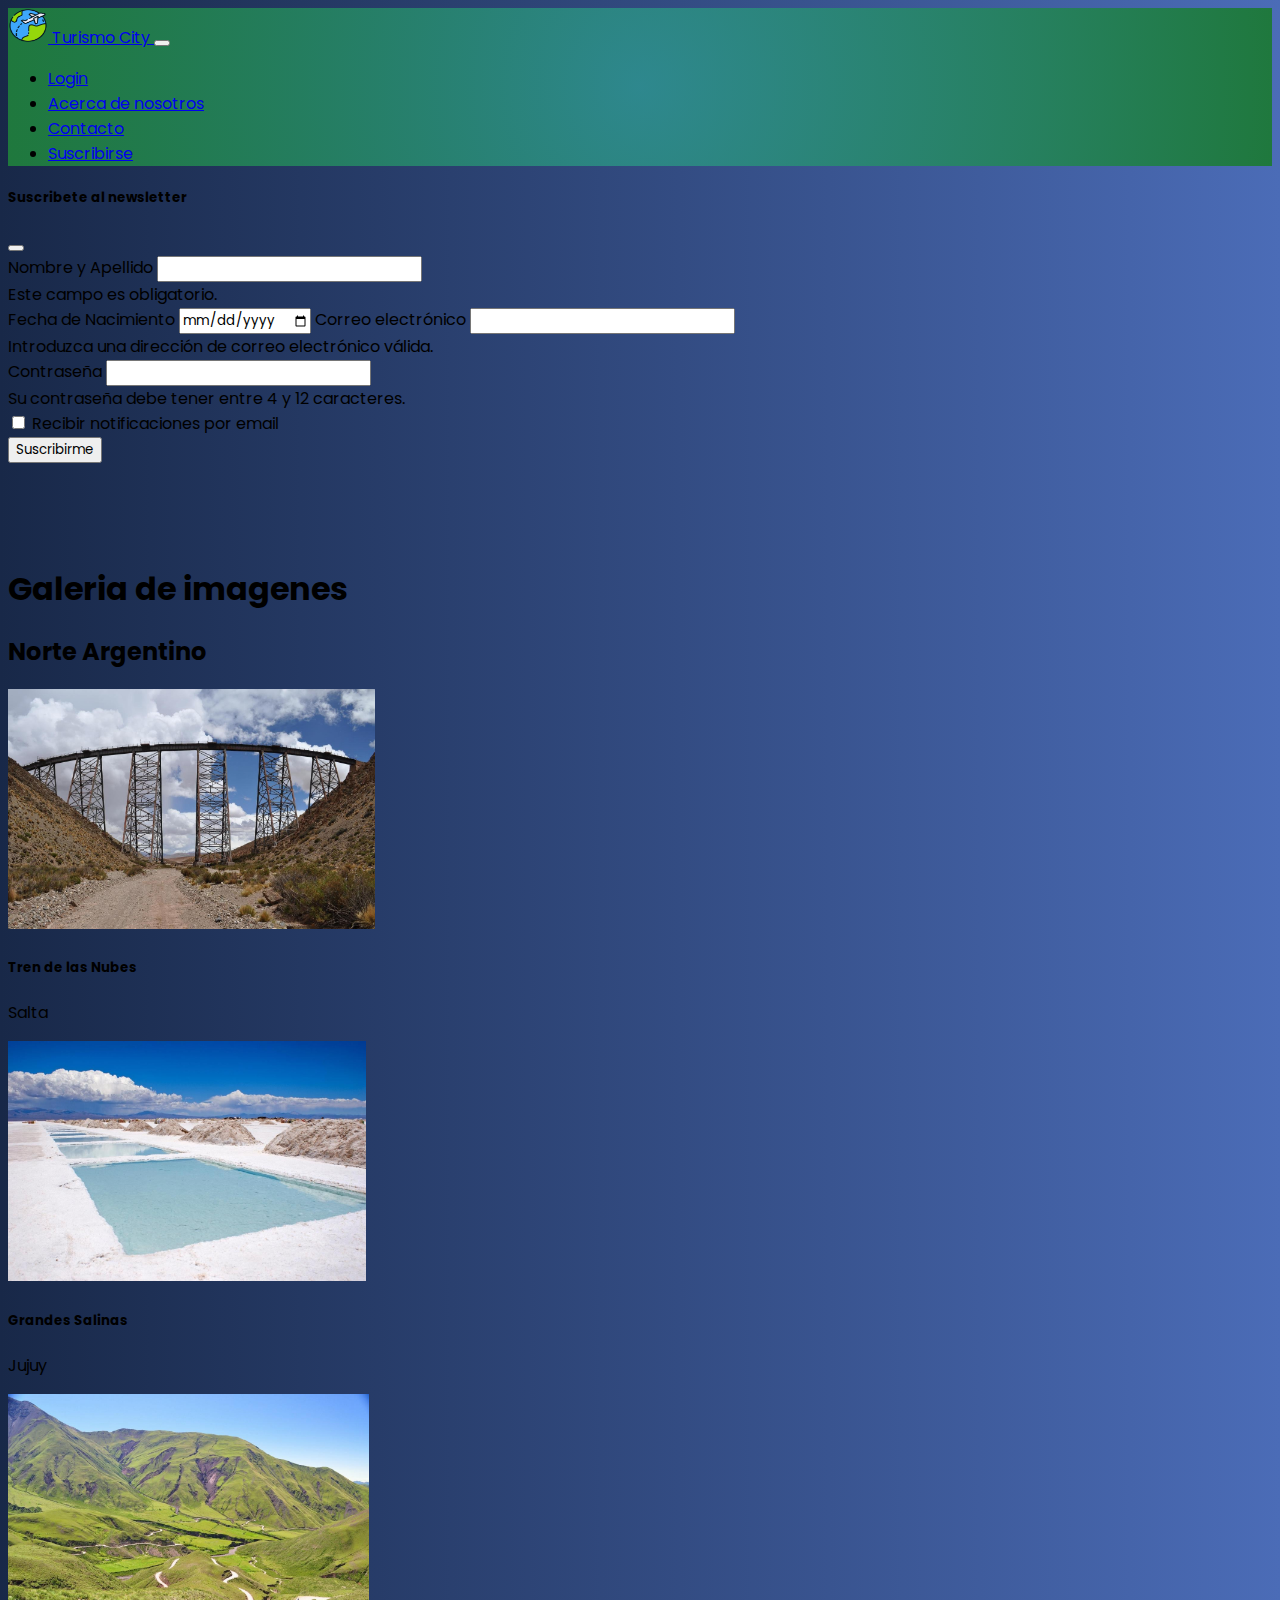
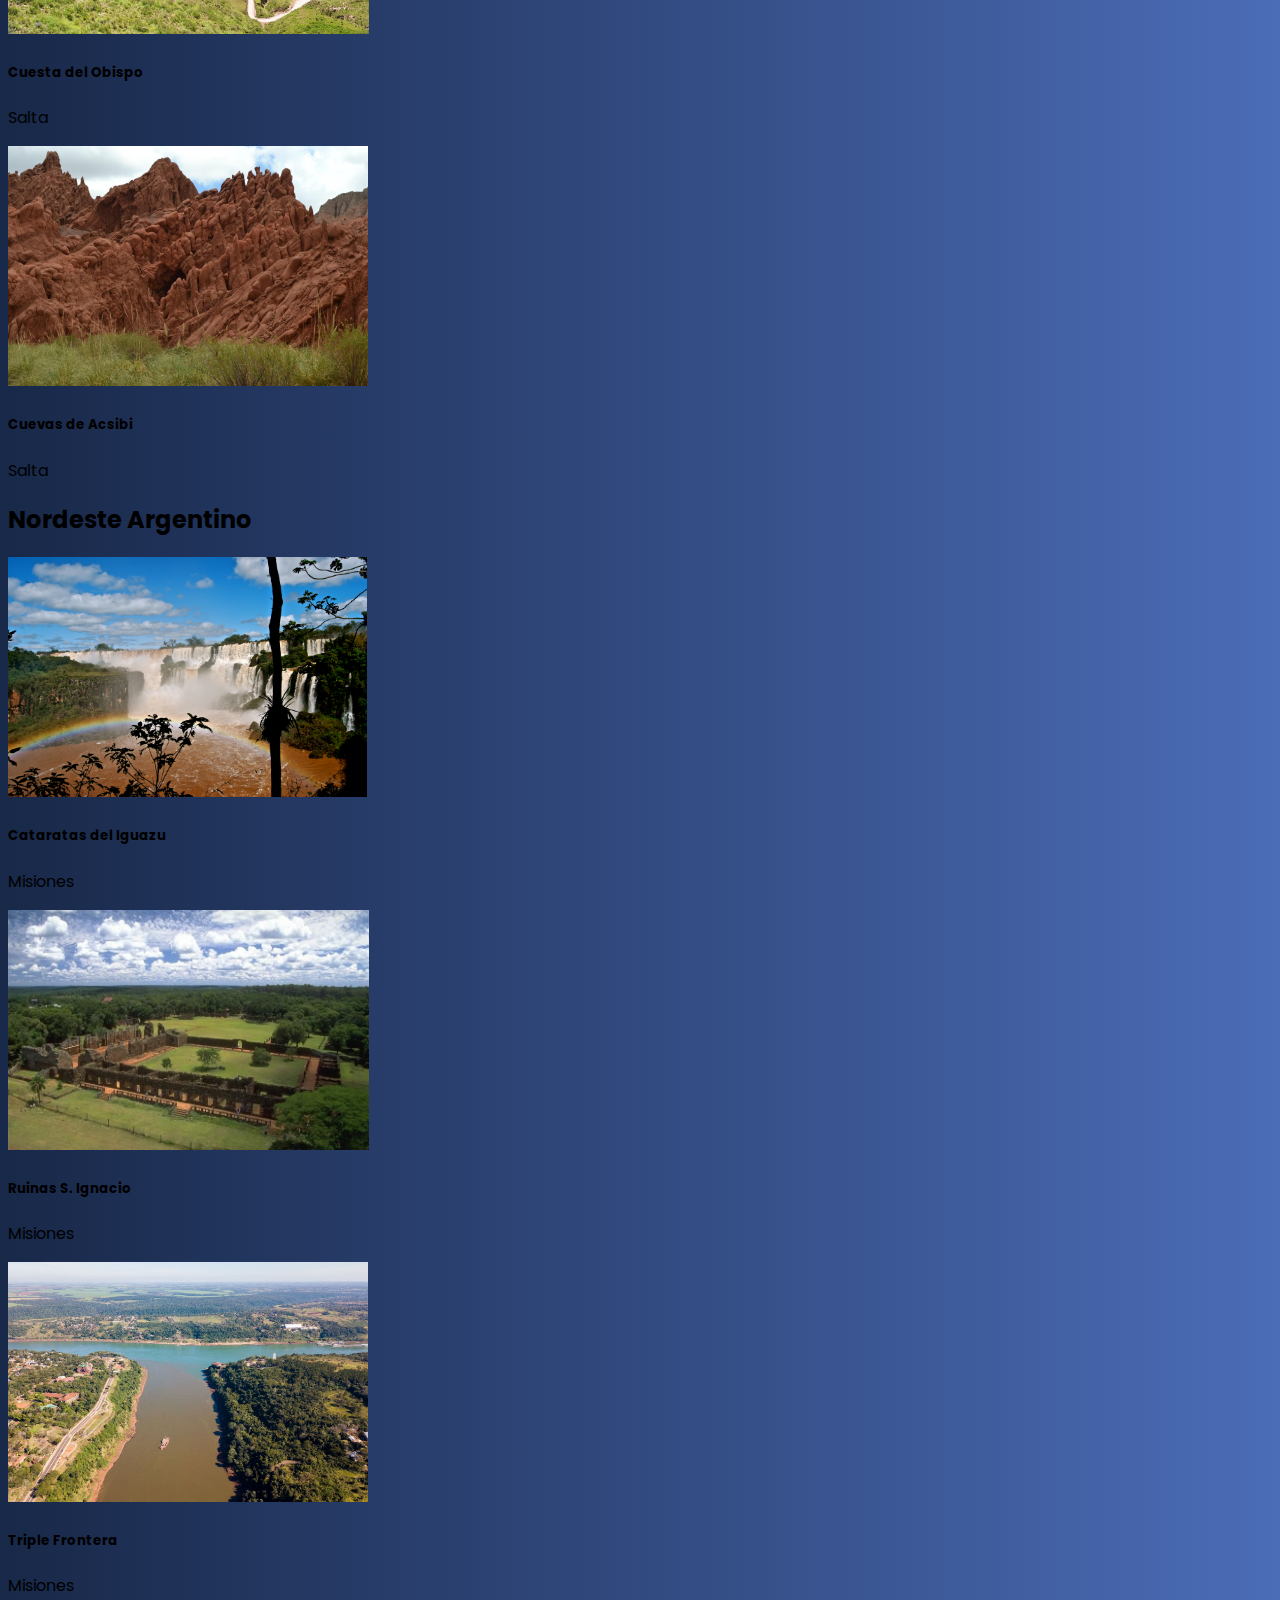
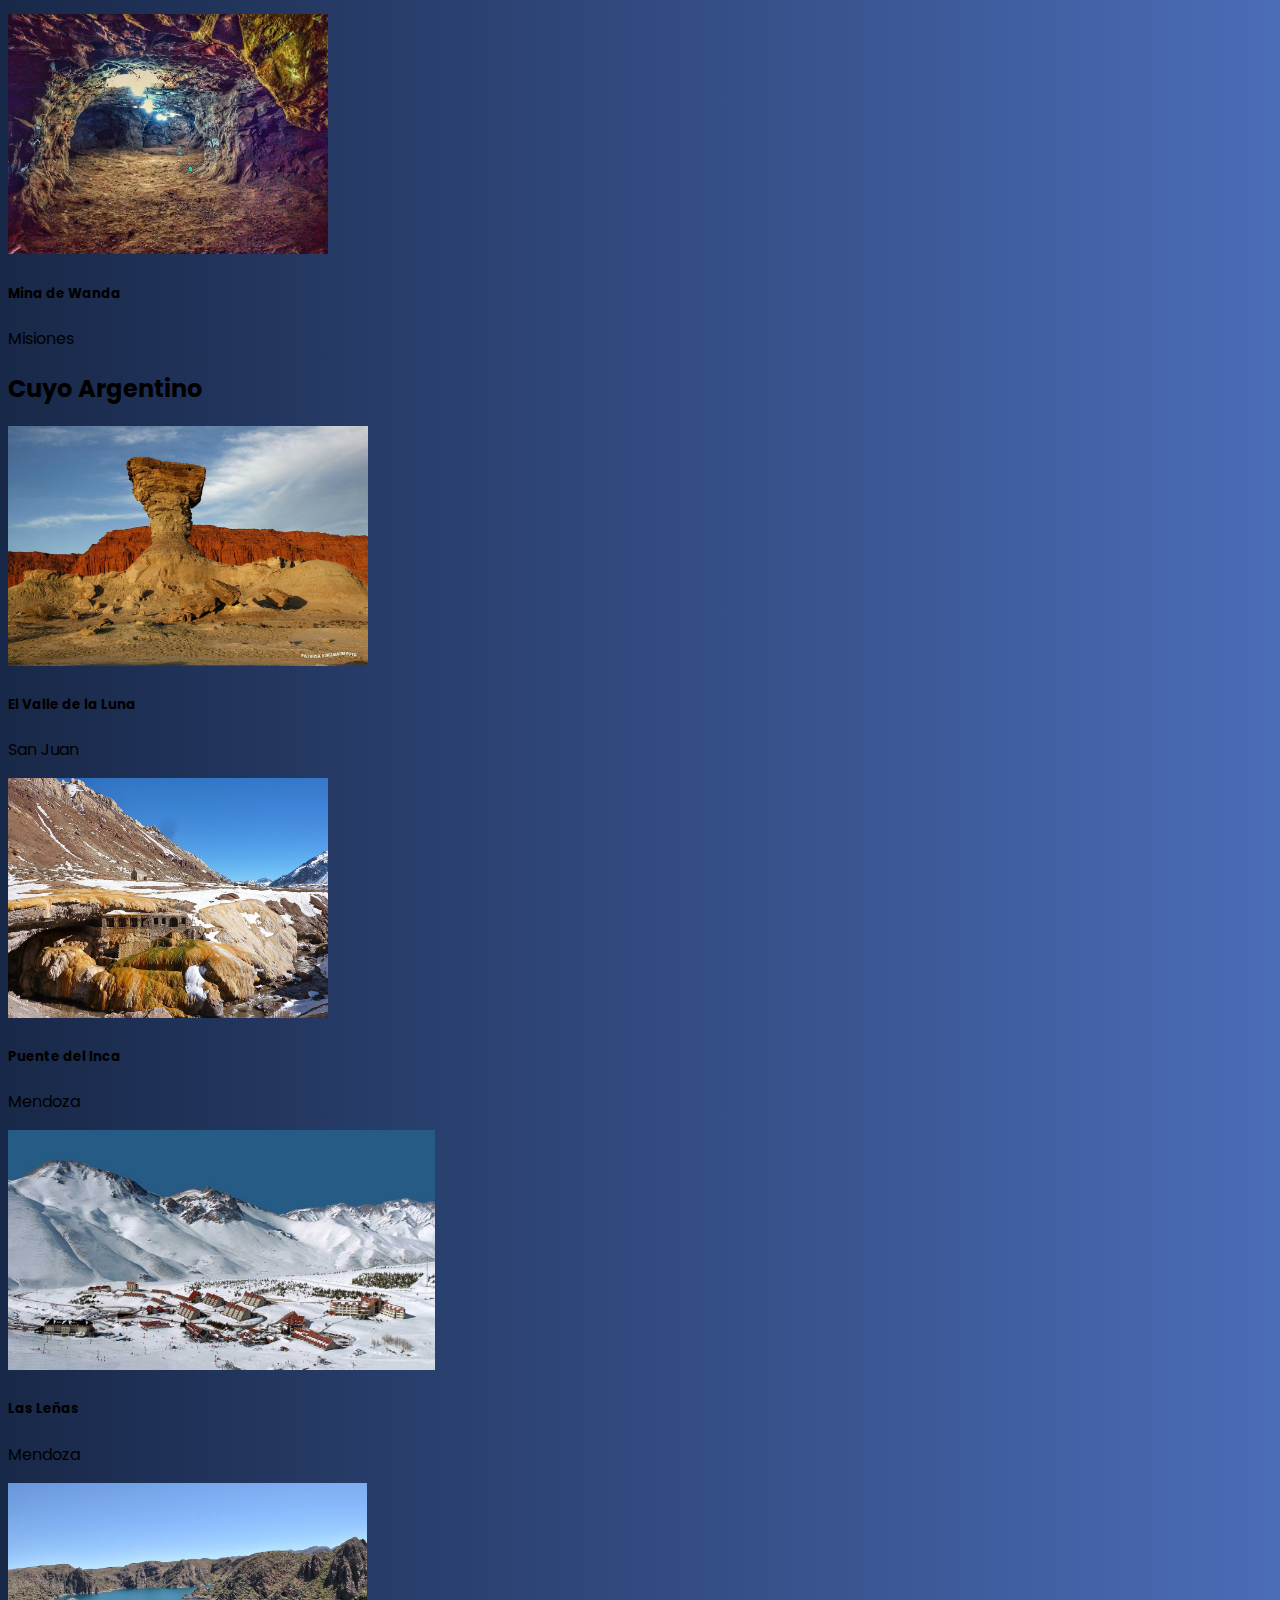
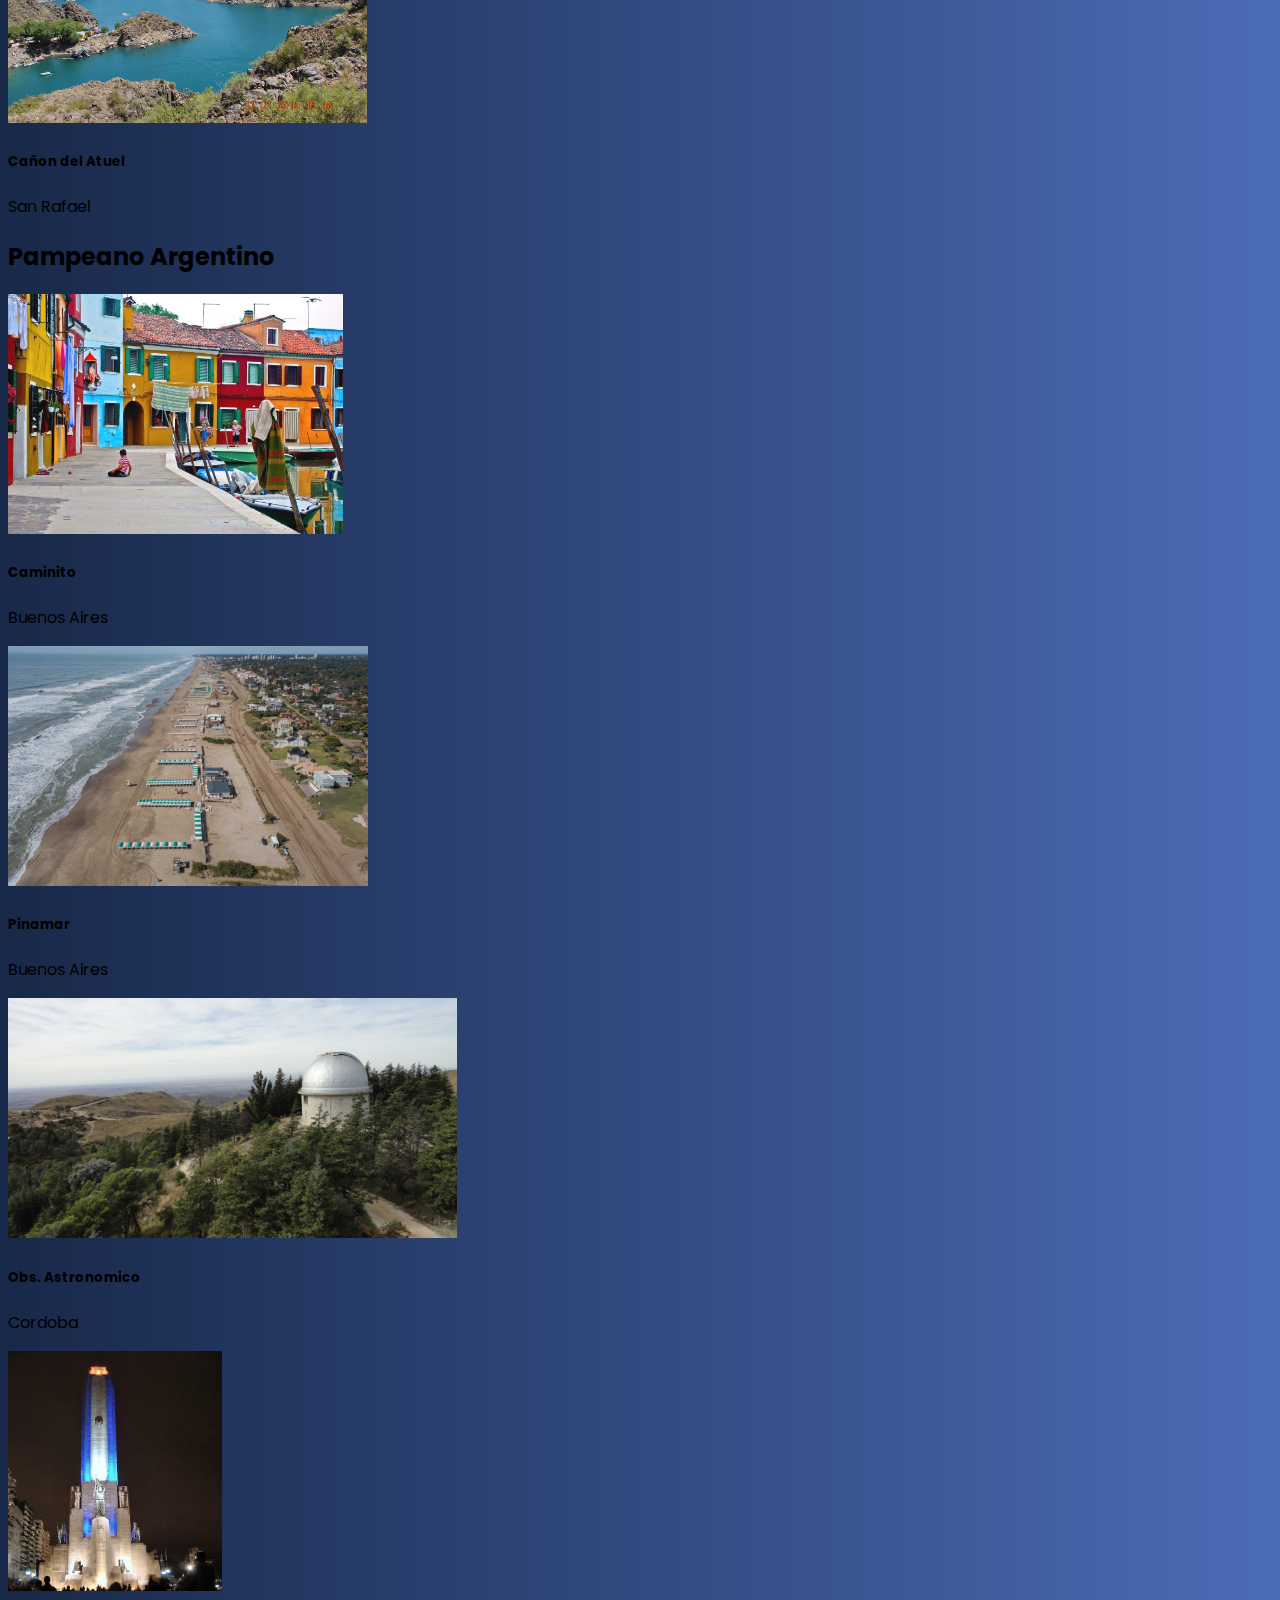
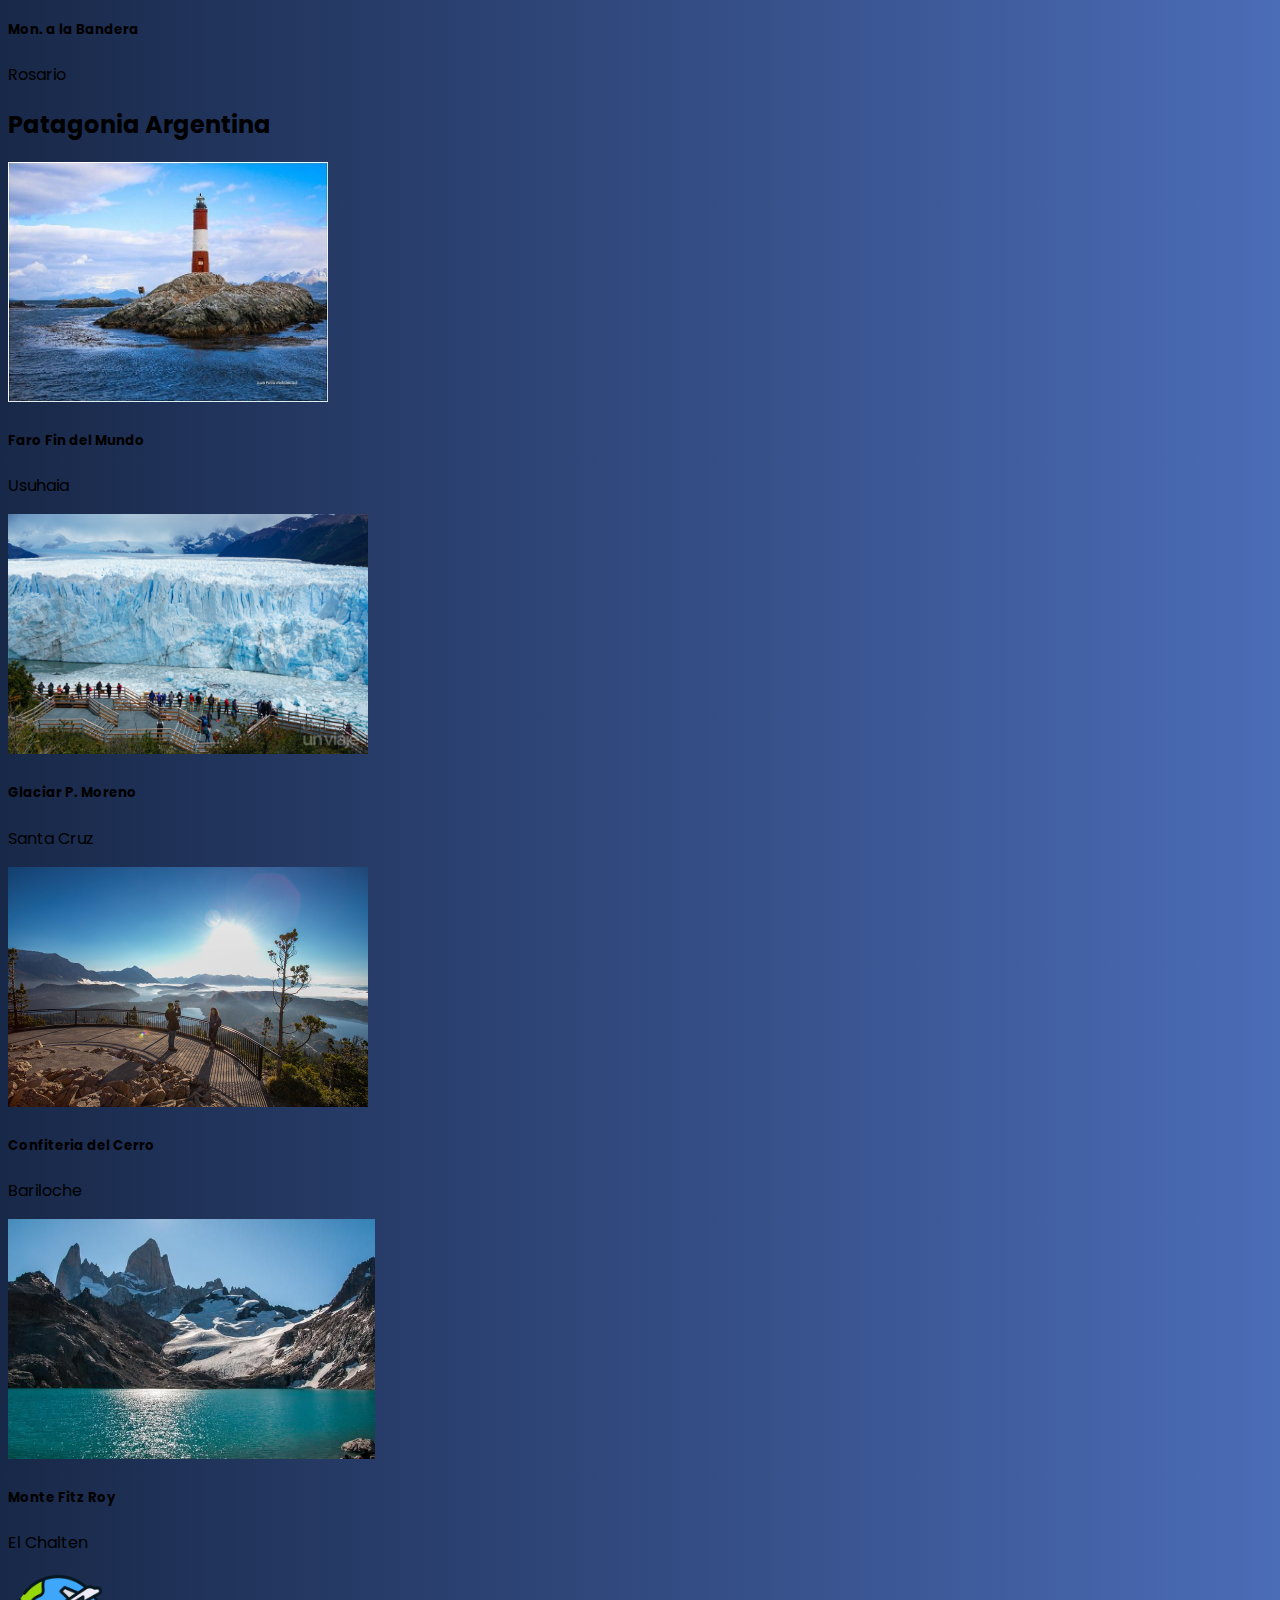
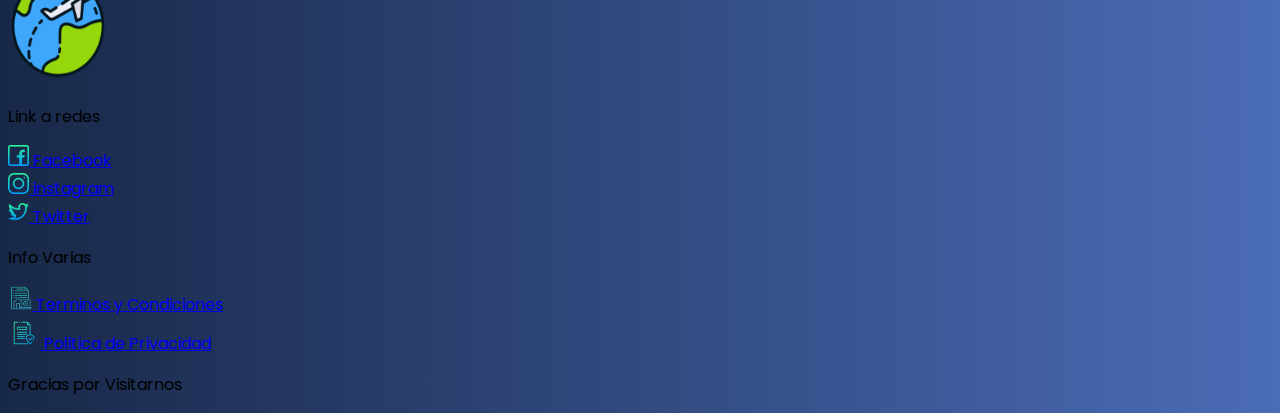
<file: galeriafotos/imagenes/galeria de fotos-2/galeria2.html>
<!DOCTYPE html>
<html lang="en">
<head>
    <meta charset="UTF-8">
    <meta http-equiv="X-UA-Compatible" content="IE=edge">
    <meta name="viewport" content="width=device-width, initial-scale=1.0">
    <title>Turismo City</title>
    <link rel="shortcut icon" href="../../../naventradafinal/vuelo.png" type="image/x-icon">
    <!-- estilos propios -->
    <link rel="stylesheet" href="../../../footer/stylefooternuevo.css">
    <link rel="stylesheet" href="galeria2.css">
    <link rel="stylesheet" href="../../../stylee.css">
        <!-- CSS only -->
    <link href="https://cdn.jsdelivr.net/npm/bootstrap@5.1.3/dist/css/bootstrap.min.css" rel="stylesheet" integrity="sha384-1BmE4kWBq78iYhFldvKuhfTAU6auU8tT94WrHftjDbrCEXSU1oBoqyl2QvZ6jIW3" crossorigin="anonymous">
    <!-- font-Google -->
    <link rel="preconnect" href="https://fonts.googleapis.com">
    <link rel="preconnect" href="https://fonts.gstatic.com" crossorigin>
    <link href="https://fonts.googleapis.com/css2?family=Poppins:wght@200&display=swap" rel="stylesheet">
</head>
      <!-- inicio navbar -->
  <header>
    <nav class="navbar navbar-expand-lg fixed-top navcol navbar-dark">
      <div class="container-fluid">
          <a class="navbar-brand text-light" href="../../../index.html">
              <img src="../../../naventradafinal/vuelo.png" alt="" width="40" height="35" class="d-inline-block align-text-top">
              Turismo City
            </a>
        <button class="navbar-toggler" type="button" data-bs-toggle="collapse" data-bs-target="#navbarText" aria-controls="navbarText" aria-expanded="false" aria-label="Toggle navigation">
          <span class="navbar-toggler-icon"></span>
        </button>
        <div class="collapse navbar-collapse" id="navbarText">
          <ul class="navbar-nav ms-auto mb-2 mb-lg-0">
            <li class="nav-item">
              <a class="text-light nav-link"  href="../../../formlogin/index.html">Login</a>
            </li>
            <li class="nav-item">
              <a class="nav-link text-light" href="../../../sobre-nosotros/sobrenosotros.html">Acerca de nosotros</a>
            </li>
            <li class="nav-item">
              <a class="nav-link text-light" href="../../../contacto/contact.html">Contacto</a>
            </li>
            <li class="nav-item">
              <div><a class="btn btn-warning fw-bold" data-bs-toggle="modal" data-bs-target="#exampleModal" href="#">Suscribirse</a></div>
            </li>
          </ul>
          
        </div>
      </div>
    </nav>
  
    <!-- Modal -->
  <div class="modal fade"  id="exampleModal" tabindex="-1" aria-labelledby="exampleModalLabel" aria-hidden="true">
  <div class="modal-dialog" >
    <div class="modal-content">
      <div class="modal-header">
        <h5 class="modal-title" id="exampleModalLabel">Suscribete al newsletter</h5>
        
        
        <button type="button" class="btn-close" data-bs-dismiss="modal" aria-label="Close"></button>
      </div>
      <div class="modal-body" >
          <form class="needs-validation" novalidate>
              <div class="mb-3">
                  <label for="Nameid" class="form-label">Nombre y Apellido</label>
                  <input type="text" class="form-control" id="Nameid" required minlength="6" maxlength="20">
                  <div class="invalid-feedback">
                    Este campo es obligatorio.
                  </div>
                  <!-- <div class="valid-feedback">
                    Ok.
                  </div> -->
  
                  <label for="FechadeNac" class="form-label">Fecha de Nacimiento</label>
                  <input type="date" class="form-control" id="FechadeNac" required>
                  <!-- <div class="invalid-feedback">
                    Debes ser mayor de 18 años.
                  </div>
                  <div class="valid-feedback">
                    Ok.
                  </div> -->
                  <label for="Email" class="form-label">Correo electrónico</label>
                  <input type="email" class="form-control" id="Email" aria-describedby="emailHelp" required>
              <div class="invalid-feedback">
                Introduzca una dirección de correo electrónico válida.
              </div>
              <!-- <div class="valid-feedback">
                Ok.
              </div> -->
              <div class="mb-3">
                 <label for="Pass" class="form-label">Contraseña</label>
                 <input type="password" class="form-control" id="Pass" required minlength="4" maxlength="12">
              </div>
              <div class="invalid-feedback">
                Su contraseña debe tener entre 4 y 12 caracteres.
              </div>
              <!-- <div class="valid-feedback">
                Ok.
              </div> -->
              <div class="mb-3 form-check">
                  <input type="checkbox" class="form-check-input" id="exampleCheck1">
                  <label class="form-check-label" for="exampleCheck1">Recibir notificaciones por email</label>
                </div>
                <div class="modal-footer">  
                  <button type="submit" class="btn btn-primary" >Suscribirme</button>
                </div>
            </form>
      </div>
    
    </div>
  </div>
  </div>
    
  
  <!-- SCRIPTS -->
  <script>
  // Ejemplo de JavaScript inicial para deshabilitar el envío de formularios si hay campos no válidos
  (function () {
  'use strict'
  
  // Obtener todos los formularios a los que queremos aplicar estilos de validación de Bootstrap personalizados
  var forms = document.querySelectorAll('.needs-validation')
  
  // Bucle sobre ellos y evitar el envío
  Array.prototype.slice.call(forms)
  .forEach(function (form) {
    form.addEventListener('submit', function (event) {
      if (!form.checkValidity()) {
        event.preventDefault()
        event.stopPropagation()
      }
  
      form.classList.add('was-validated')
    }, false)
  })
  })()
  </script>
  
  </header>
  <!-- inicio gal. imagen -->
<section>
  <div class="text-center text-white pdbt">
    <h1 class="d-inline-block fw-bold">Galeria de imagenes</h1>
</div>
    <div class="container">
      <div class="row">
            <!-- Norte Argentino-->
            <h2 class="text-center text-white mt-3">Norte Argentino</h2>
            <div class="col-lg-3 col-md-4 col-xs-12">
                <div class="card m-2 bg-secondary">
                    <img src="../Norte-1.jpg" height="240px" class="card-img-top" alt="...">
                    <div class="card-body">
                      <h5 class="card-title text-white fs-6 text-white">Tren de las Nubes</h5>
                      <p class="card-text text-white">Salta</p>
                    </div>
                  </div>
            </div>
            <div class="col-lg-3 col-md-4 col-xs-12">
                <div class="card m-2 bg-secondary">
                    <img src="../Norte-2.jpg" height="240px" class="card-img-top" alt="...">
                    <div class="card-body">
                      <h5 class="card-title text-white fs-6">Grandes Salinas</h5>
                      <p class="card-text text-white">Jujuy</p>
                    </div>
                  </div>
            </div>
            <div class="col-lg-3 col-md-4 col-xs-12">
                <div class="card m-2 bg-secondary">
                    <img src="../Norte-3.jpg" height="240px" class="card-img-top" alt="...">
                    <div class="card-body">
                      <h5 class="card-title text-white fs-6">Cuesta del Obispo</h5>
                      <p class="card-text text-white">Salta</p>
                    </div>
                  </div>
            </div>
            <div class="col-lg-3 col-md-4 col-xs-12">
                <div class="card m-2 bg-secondary">
                    <img src="../Norte-4.jpg" height="240px" class="card-img-top" alt="...">
                    <div class="card-body">
                      <h5 class="card-title text-white fs-6">Cuevas de Acsibi</h5>
                      <p class="card-text text-white">Salta</p>
                    </div>
                  </div>
            </div>


            <!-- Nordeste Argentino-->
            <h2 class="text-center text-white m-2">Nordeste Argentino</h2>
            <div class="col-lg-3 col-md-4 col-xs-12">
                <div class="card m-2 bg-secondary">
                    <img src="../Nordeste-1.jpg" height="240px" class="card-img-top" alt="...">
                    <div class="card-body">
                      <h5 class="card-title text-white fs-6">Cataratas del Iguazu</h5>
                      <p class="card-text text-white">Misiones</p>
                    </div>
                  </div>
            </div>
            <div class="col-lg-3 col-md-4 col-xs-12">
                <div class="card m-2 bg-secondary">
                    <img src="../Nordeste-2.jpg" height="240px" class="card-img-top" alt="...">
                    <div class="card-body">
                      <h5 class="card-title text-white fs-6">Ruinas S. Ignacio</h5>
                      <p class="card-text text-white">Misiones</p>
                    </div>
                  </div>
            </div>
            <div class="col-lg-3 col-md-4 col-xs-12">
                <div class="card m-2 bg-secondary">
                    <img src="../Nordeste-3.jpeg" height="240px" class="card-img-top" alt="...">
                    <div class="card-body">
                      <h5 class="card-title text-white fs-6">Triple Frontera</h5>
                      <p class="card-text text-white">Misiones</p>
                    </div>
                  </div>
            </div>
            <div class="col-lg-3 col-md-4 col-xs-12">
                <div class="card m-2 bg-secondary">
                    <img src="../Nordeste-4.jpg" height="240px" class="card-img-top" alt="...">
                    <div class="card-body">
                      <h5 class="card-title text-white fs-6">Mina de Wanda</h5>
                      <p class="card-text text-white">Misiones</p>
                    </div>
                  </div>
            </div>


            <!-- Cuyo Argentino-->
            <h2 class="text-center text-white m-2">Cuyo Argentino</h2>
            <div class="col-lg-3 col-md-4 col-xs-12">
                <div class="card m-2 bg-secondary">
                    <img src="../Cuyo-1.jpg" height="240px" class="card-img-top" alt="...">
                    <div class="card-body">
                      <h5 class="card-title text-white fs-6">El Valle de la Luna</h5>
                      <p class="card-text text-white">San Juan</p>
                    </div>
                  </div>
            </div>
            <div class="col-lg-3 col-md-4 col-xs-12">
                <div class="card m-2 bg-secondary">
                    <img src="../Cuyo-2.jpg" height="240px" class="card-img-top" alt="...">
                    <div class="card-body">
                      <h5 class="card-title text-white fs-6">Puente del Inca</h5>
                      <p class="card-text text-white">Mendoza</p>
                    </div>
                  </div>
            </div>
            <div class="col-lg-3 col-md-4 col-xs-12">
                <div class="card m-2 bg-secondary">
                    <img src="../Cuyo-3.jpg" height="240px" class="card-img-top" alt="...">
                    <div class="card-body">
                      <h5 class="card-title text-white fs-6">Las Leñas</h5>
                      <p class="card-text text-white">Mendoza</p>
                    </div>
                  </div>
            </div>
            <div class="col-lg-3 col-md-4 col-xs-12">
                <div class="card m-2 bg-secondary">
                    <img src="../Cuyo-4.jpg" height="240px" class="card-img-top" alt="...">
                    <div class="card-body">
                      <h5 class="card-title text-white fs-6">Cañon del Atuel</h5>
                      <p class="card-text text-white">San Rafael</p>
                    </div>
                  </div>
            </div>


            <!-- Pampeano Argentino-->
            <h2 class="text-center text-white m-2">Pampeano Argentino</h2>
            <div class="col-lg-3 col-md-4 col-xs-12">
                <div class="card m-2 bg-secondary">
                    <img src="../Pampeana-1.jpg" height="240px" class="card-img-top" alt="...">
                    <div class="card-body">
                      <h5 class="card-title text-white fs-6">Caminito</h5>
                      <p class="card-text text-white">Buenos Aires</p>
                    </div>
                  </div>
            </div>
            <div class="col-lg-3 col-md-4 col-xs-12">
                <div class="card m-2 bg-secondary">
                    <img src="../Pampeana-2.jpg" height="240px" class="card-img-top" alt="...">
                    <div class="card-body">
                      <h5 class="card-title text-white fs-6">Pinamar</h5>
                      <p class="card-text text-white">Buenos Aires</p>
                    </div>
                  </div>
            </div>
            <div class="col-lg-3 col-md-4 col-xs-12">
              <div class="card m-2 bg-secondary">
                  <img src="../Pampeana-3.jpg" height="240px" class="card-img-top" alt="...">
                  <div class="card-body">
                    <h5 class="card-title text-white fs-6">Obs. Astronomico</h5>
                    <p class="card-text text-white">Cordoba</p>
                  </div>
                </div>
          </div>
          <div class="col-lg-3 col-md-4 col-xs-12">
            <div class="card m-2 bg-secondary">
                <img src="../Pampeana-4.jpg" height="240px" class="card-img-top" alt="...">
                <div class="card-body">
                  <h5 class="card-title text-white fs-6">Mon. a la Bandera</h5>
                  <p class="card-text text-white">Rosario</p>
                </div>
              </div>
          </div>


            <!-- Patagonia Argentino-->
            <h2 class="text-center text-white m-2">Patagonia Argentina</h2>
            <div class="col-lg-3 col-md-4 col-xs-12">
                <div class="card m-2 bg-secondary">
                    <img src="../Pat-1.jpg" height="240px" class="card-img-top" alt="...">
                    <div class="card-body">
                      <h5 class="card-title text-white fs-6">Faro Fin del Mundo</h5>
                      <p class="card-text text-white">Usuhaia</p>
                    </div>
                  </div>
            </div>
            <div class="col-lg-3 col-md-4 col-xs-12">
                <div class="card m-2 bg-secondary">
                    <img src="../Pat-2.jpg" height="240px" class="card-img-top" alt="...">
                    <div class="card-body">
                      <h5 class="card-title text-white fs-6">Glaciar P. Moreno</h5>
                      <p class="card-text text-white">Santa Cruz</p>
                    </div>
                  </div>
            </div>
            <div class="col-lg-3 col-md-4 col-xs-12">
                <div class="card m-2 bg-secondary">
                    <img src="../Pat-3jpg.jpg" height="240px" class="card-img-top" alt="...">
                    <div class="card-body">
                      <h5 class="card-title text-white fs-6">Confiteria del Cerro</h5>
                      <p class="card-text text-white">Bariloche</p>
                    </div>
                  </div>
            </div>
            <div class="col-lg-3 col-md-4 col-xs-12">
                <div class="card m-2 bg-secondary">
                    <img src="../Pat-4.jpg" height="240px" class="card-img-top" alt="...">
                    <div class="card-body">
                      <h5 class="card-title text-white fs-6">Monte Fitz Roy</h5>
                      <p class="card-text text-white">El Chalten</p>
                    </div>
                  </div>
            </div>
        </di>
    </div>
  </section>
    <!-- Footer -->
    <footer>
      <div class="container-fluid mt-5">

        <div class="row p-4 pb-2 bg-dark text-white">
            <div class="col-xs-12 col-md-3 col-lg-3 d-flex align-items-end">   
                <img class="imgfooter" src="../../../naventradafinal/vuelo.png" alt="">
            </div>
        
            <div class="col-xs-12 col-md-3 col-lg-3">   
                <p class="h4 mb-4">Link a redes</p>
                <div class="mb-3">
                    <a class="text-secondary text-decoration-none" href="../../../Pagina 404/cta.html"><img class="" src="../../../footer/img/facebook.png" alt="" style="width: 1.3rem; height: 1.3rem;"> Facebook</a>
                </div>
                <div class="mb-3">
                    <a class="text-secondary text-decoration-none" href="../../../Pagina 404/cta.html"><img class="" src="../../../footer/img/instagram (1).png" alt="" style="width: 1.3rem; height: 1.3rem;"> instagram</a>
                </div>
                <div class="mb-3">
                    <a class="text-secondary text-decoration-none" href="../../../Pagina 404/cta.html"><img class="" src="../../../footer/img/twitter.png" alt="" style="width: 1.3rem; height: 1.3rem;"> Twitter</a>
                </div>
                
            </div>
            <div class="col-xs-12 col-md-3 col-lg-3">   
                <p class="h4 mb-4">Info Varias</p>
                <div class="mb-3">
                    <a class="text-secondary text-decoration-none" href="../../../Pagina 404/cta.html"><img class="" src="../../../footer/img/terms-and-conditions.png" alt="" style="width: 1.5rem; height: 1.5rem;"> Terminos y Condiciones</a>
                </div>
                <div class="mb-3">
                    <a class="text-secondary text-decoration-none" href="../../../Pagina 404/cta.html"><img class="" src="../../../footer/img/insurance.png" alt="" style="width: 2rem; height: 2rem;"> Politica de Privacidad</a>
                </div>
            </div>
            <div class="col-xs-12 pt-4">
                <p class="text-white text-center">Gracias por Visitarnos</p>
            </div>
        </div>
    </div>
</footer>

    

    







     <!-- JavaScript Bundle with Popper -->
<script src="https://cdn.jsdelivr.net/npm/bootstrap@5.1.3/dist/js/bootstrap.bundle.min.js" integrity="sha384-ka7Sk0Gln4gmtz2MlQnikT1wXgYsOg+OMhuP+IlRH9sENBO0LRn5q+8nbTov4+1p" crossorigin="anonymous"></script>
</body>
</html>
</file>
<file: formlogin/style.css>
body{
    background: rgb(2,0,36);
    background: linear-gradient(90deg, rgba(2,0,36,1) 17%, rgba(37,74,153,0.9051995798319328) 86%, rgba(0,212,255,1) 100%);
}

.navcol{
    background: rgb(45,158,147);
    background: radial-gradient(circle, rgba(45,158,147,0.7343312324929971) 0%, rgba(31,120,61,1) 100%);
}
.lugar{
    margin-top: 75px;
    margin-bottom: 15px;
}
</file>
<file: footer/stylefooternuevo.css>
*{
    font-family: 'Poppins', sans-serif;
}

.imgfooter{
    width: 100px;
    height: 110px;
}
</file>
<file: pagina principal diego/style.css>
*{
    box-sizing: border-box;
    margin: 0;
    padding: 0;
}

/* Slider */
.carimg img{
    width: 100vw;
    height: 500px;
    max-height: 500px;
}
.img-title{
    font-size: 80px;
}
.img-subtitle{
    font-size: 30px;
}
.cont-slid{
    margin-bottom: 30px;
}
/* Slider */


.ult-entradas{
    font-size: 40px;
    color: rgb(4, 46, 82);
    text-align: center;
    text-decoration: underline;
}



/* Bariloche */
#fotos-brc img{
    width: 100%;
    height: 200px;
    padding: 15px;
}
#fotos-brc img:hover{
    border: 5px solid rgb(239, 243, 247);
    border-radius: 50px;
    box-shadow: 2px 2px;
}

/* Bariloche */
</file>
<file: stylee.css>
body{
    background: #4b6cb7;  /* fallback for old browsers */
    background: -webkit-linear-gradient(to right, #182848, #4b6cb7);  /* Chrome 10-25, Safari 5.1-6 */
    background: linear-gradient(to right, #182848, #4b6cb7); /* W3C, IE 10+/ Edge, Firefox 16+, Chrome 26+, Opera 12+, Safari 7+ */
    
}
.navcol{
    background: rgb(45,158,147);
    background: radial-gradient(circle, rgba(45,158,147,0.7343312324929971) 0%, rgba(31,120,61,1) 100%);
}

.lugar{
    margin-top: 3.8rem;
}
.bkgrad{
    background: #0f0c29;  /* fallback for old browsers */
    background: -webkit-linear-gradient(to right, #24243e, #302b63, #0f0c29);  /* Chrome 10-25, Safari 5.1-6 */
    background: linear-gradient(to right, #24243e, #302b63, #0f0c29); /* W3C, IE 10+/ Edge, Firefox 16+, Chrome 26+, Opera 12+, Safari 7+ */
}
</file>
<file: Bariloche/style.css>
*{
    box-sizing: border-box;
    margin: 0;
    padding: 0;
}
/* Presentacion*/
.presentacion-blog{
    background: rgb(74, 141, 177);
    color: antiquewhite;
    padding: 5px 0;
}
.logo-blog{
    width: 200px;
    height: auto;
}
.titulo-blog{
    font-size: 80px;
    color: aliceblue;
    text-align: center;
}
.subtitulo-blog{
    font-size: 30px;
    color: aliceblue;
    text-align: center;
}
/* Presentacion*/ 


/* Slider */
.carimg img{
    width: 100vw;
    height: 500px;
    max-height: 500px;
}
.img-title{
    font-size: 80px;
}
.img-subtitle{
    font-size: 30px;
}
.cont-slid{
    margin-bottom: 30px;
}
/* Slider */


.ult-entradas{
    font-size: 40px;
    color: rgb(4, 46, 82);
    text-align: center;
    text-decoration: underline;
}



/* Bariloche */
#fotos-brc img{
    width: 100%;
    height: 200px;
    padding: 8px;
}
#fotos-brc img:hover{
    border: 2px solid rgb(239, 243, 247);
    border-radius: 30px;
    
}
#title-brc{
   text-align: center;
    
}
/* Bariloche */
.margensup{
    margin-top: 5rem;
}
.margeninf{
    margin-bottom: -12px;
}
</file>
<file: contacto/contact.css>
*{
    box-sizing: border-box;
    margin: 0;
    padding: 0;
}
body {
    background: rgb(2,0,36);
    background: linear-gradient(90deg, rgba(2,0,36,1) 17%, rgba(37,74,153,0.9051995798319328) 86%, rgba(0,212,255,1) 100%);
}
.contact__2{
    border-radius: 20px;
}
#reservas{
    color:white;
}
#reservas:hover{
    color:gray;
}
.cuadro{
    resize: none;
}
.pst{
    margin-top: 5rem;
}
</file>
<file: Cordoba Turismo/cba.css>
*{
    box-sizing: border-box;
    margin: 0;
    padding: 0;
}
#fotos-Cba img{
    width: 100%;
    height: 200px;
    padding: 8px;

}
#fotos-Cba img:hover{
    border: 2px solid rgb(239, 243, 247);
    border-radius: 30px;
}


.margensup{
    margin-top: 5rem;
}
.margeninf{
    margin-bottom: -12px;
}
</file>
<file: Pagina 404/cta.css>
*{
    box-sizing: border-box;
    margin: 0;
    padding: 0;
}
body{
    min-height: 100vh;
    background: #4b6cb7;
    background: -webkit-linear-gradient(to right, #182848, #4b6cb7);
    background: linear-gradient(to right, #182848, #4b6cb7);
}
#nine{
    width: 100%;
    position: absolute;
    top: 50%;
    text-align: center;
    margin-top: 10rem;
}
#nine h1{
    font-size: 160px;
    margin: 0;
    font-weight: 900;
    letter-spacing: 20px;
    background: url(./paisajes-de-yosemite-46208063.jpg) center no-repeat; -webkit-text-fill-color: transparent; -webkit-background-clip: text; background-clip: text;
}
</file>
<file: sobre-nosotros/styles.css>
* {
    margin: 0;
    padding: 0;
    box-sizing: border-box;
}

body {
    background: #4b6cb7;  /* fallback for old browsers */
    background: -webkit-linear-gradient(to right, #182848, #4b6cb7);  /* Chrome 10-25, Safari 5.1-6 */
    background: linear-gradient(to right, #182848, #4b6cb7); /* W3C, IE 10+/ Edge, Firefox 16+, Chrome 26+, Opera 12+, Safari 7+ */
    
}

.card {
    position: relative;
    width: 230px;
    height: 330px;
    border-radius: 10px;
    box-shadow: 2px 3px 5px rgba(73, 69, 52, 0.4);
    margin: 40px;
}

.card .content {
    position: relative;
    z-index: 100;
    width: 100%;
    height: 100%;
    border-radius: 10px;
    overflow: hidden;
    text-align: center;  
    padding: 20px;
    background: #fff;
}

.card .content .img {
    height: 50%;
    margin-bottom: 25px;
}

.card .content .img img {
    position: relative;
    width: 150px;
    height: 150px;
    border-radius: 50%;
    box-shadow: 0 0 10px rgba(0, 0, 0, 0.8);
}

.card .content span {
    position: absolute;
    width: 350px;
    height: 170px;
    background: linear-gradient(to right, #283c86, #45a247);
    transform: rotate(-35deg);
    top: -35px;
    left: -100px;
}

.card .content h4 {
    font-size: 20px;
    color: #1a1919;
    margin-bottom: 5px;
}

.card .content h6 {
    font-size: 14px;
    color: hsl(293, 51%, 44%);
}

.card .content p {
    font-size: 13px;
    color: #1a161f;
    margin-top: 10px;
}

.card .links {
    position: absolute;
    z-index: 90;
    width: 50px;
    display: flex;
    flex-direction: column;
    gap: 20px;
    background: rgba(255, 255, 255, 0.5);
    box-shadow: 2px 3px 5px rgba(73, 69, 52, 0.4);
    padding: 20px;
    align-items: center;
    right: 10px;
    top: 10px;
    transition: .7s;
}

.card:hover .links {
    right: -50px;
    border-radius: 0 10px 10px 0;
}


.card .links a {
    font-size: 20px;
    color: #646069;
}

.card .links a:nth-child(1):hover {
    color: #0158ca;
}

.card .links a:nth-child(2):hover {
    color: #1C93E4;
}

.card .links a:nth-child(3):hover {
    color: #9941a6;
}
</file>
<file: galeriafotos/imagenes/galeria de fotos-2/galeria2.css>
body{
    background: #4b6cb7;  /* fallback for old browsers */
    background: -webkit-linear-gradient(to right, #182848, #4b6cb7);  /* Chrome 10-25, Safari 5.1-6 */
    background: linear-gradient(to right, #182848, #4b6cb7); /* W3C, IE 10+/ Edge, Firefox 16+, Chrome 26+, Opera 12+, Safari 7+ */
    font-family: 'Poppins', sans-serif;

}

.card-img-top:hover{
    transform: scale(1.05);
    transition: all .50s;
    border-radius: 10px;
}
.pdbt{
    padding-top: 80px;
    
}
</file>
